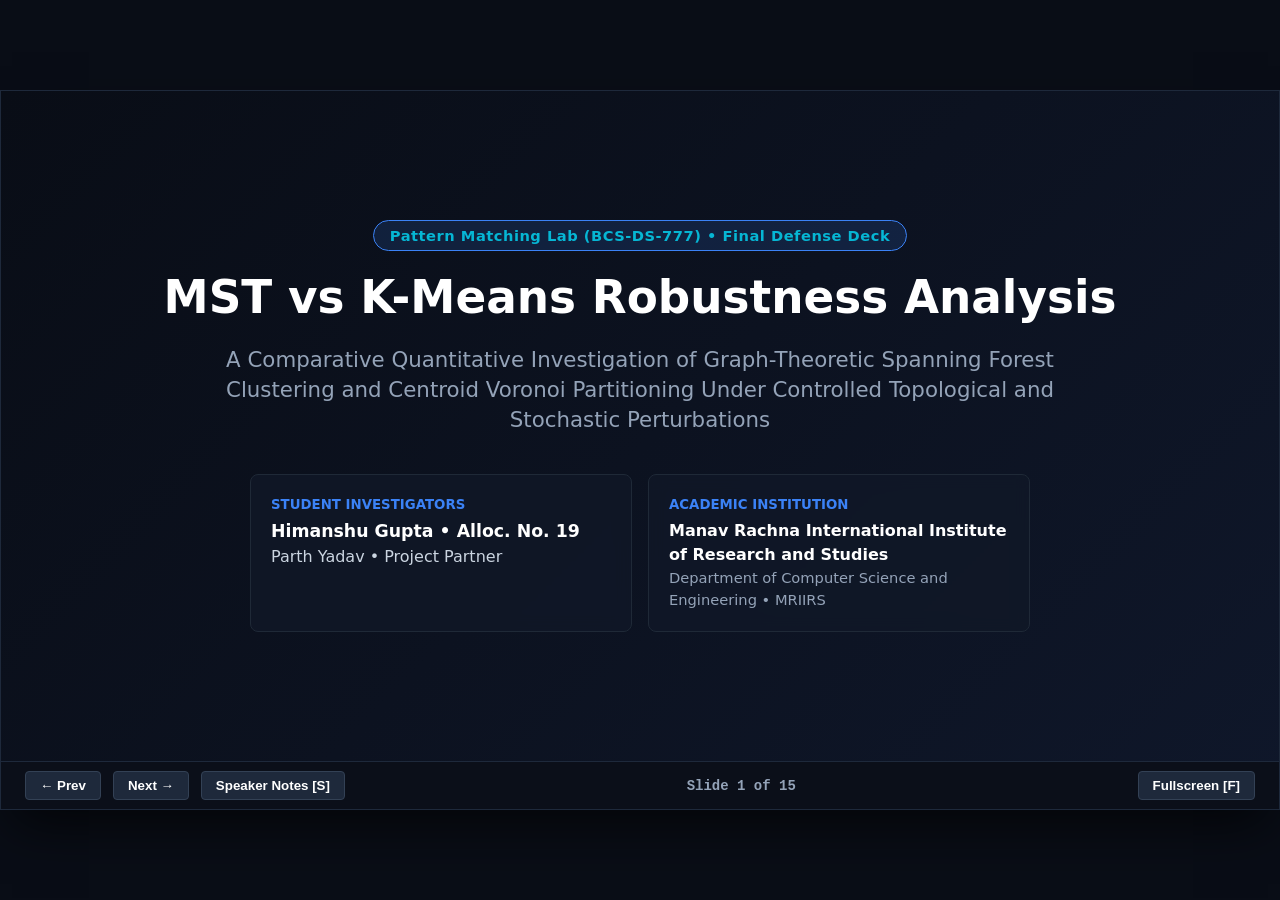
<file: docs/presentation/presentation.html>
<!DOCTYPE html>
<html lang="en">
<head>
  <meta charset="UTF-8">
  <meta name="viewport" content="width=device-width, initial-scale=1.0">
  <title>MST vs K-Means Robustness Analysis — Academic Presentation</title>
  <style>
    :root {
      --bg-dark: #090d16;
      --card-bg: #111827;
      --card-border: #1f2937;
      --text-main: #f8fafc;
      --text-muted: #94a3b8;
      --accent-blue: #3b82f6;
      --accent-cyan: #06b6d4;
      --accent-green: #10b981;
      --accent-amber: #f59e0b;
      --accent-red: #ef4444;
      --font-heading: 'Segoe UI', system-ui, -apple-system, sans-serif;
      --font-body: 'Segoe UI', system-ui, -apple-system, sans-serif;
      --font-mono: 'Consolas', 'Courier New', monospace;
    }

    * {
      box-sizing: border-box;
      margin: 0;
      padding: 0;
    }

    body {
      background-color: var(--bg-dark);
      color: var(--text-main);
      font-family: var(--font-body);
      overflow: hidden;
      height: 100vh;
      width: 100vw;
      display: flex;
      flex-direction: column;
      justify-content: center;
      align-items: center;
    }

    #presentation-container {
      width: 100vw;
      height: 100vh;
      max-width: 177.78vh; /* 16:9 ratio */
      max-height: 56.25vw;
      position: relative;
      background: linear-gradient(135deg, #090d16 0%, #0f172a 100%);
      box-shadow: 0 25px 50px -12px rgba(0, 0, 0, 0.7);
      display: flex;
      flex-direction: column;
      border: 1px solid #1e293b;
    }

    .slide {
      flex: 1;
      padding: 40px 60px;
      display: none;
      flex-direction: column;
      overflow-y: auto;
      position: relative;
      animation: fadeIn 0.25s ease-in-out;
    }

    .slide.active {
      display: flex;
    }

    @keyframes fadeIn {
      from { opacity: 0; transform: translateY(6px); }
      to { opacity: 1; transform: translateY(0); }
    }

    /* Header styling */
    .slide-header {
      margin-bottom: 24px;
      border-bottom: 2px solid #1e293b;
      padding-bottom: 12px;
      display: flex;
      justify-content: space-between;
      align-items: flex-end;
    }

    .slide-title {
      font-size: 26pt;
      font-weight: 700;
      color: #ffffff;
      letter-spacing: -0.5px;
    }

    .slide-subtitle {
      font-size: 13pt;
      color: var(--accent-cyan);
      margin-top: 4px;
    }

    .slide-category {
      font-size: 10pt;
      text-transform: uppercase;
      letter-spacing: 1px;
      color: var(--accent-blue);
      font-weight: 600;
    }

    /* Slide content layout */
    .slide-body {
      flex: 1;
      display: grid;
      gap: 24px;
    }

    .grid-2col {
      grid-template-columns: 1fr 1fr;
    }

    .grid-2col-wide-left {
      grid-template-columns: 1.2fr 0.8fr;
    }

    .grid-2col-wide-right {
      grid-template-columns: 0.8fr 1.2fr;
    }

    .grid-3col {
      grid-template-columns: 1fr 1fr 1fr;
    }

    /* Cards & Containers */
    .card {
      background: rgba(17, 24, 39, 0.85);
      border: 1px solid var(--card-border);
      border-radius: 8px;
      padding: 20px;
      backdrop-filter: blur(8px);
    }

    .card h3 {
      font-size: 14pt;
      color: var(--accent-cyan);
      margin-bottom: 12px;
      display: flex;
      align-items: center;
      gap: 8px;
    }

    .card p, .card li {
      font-size: 12pt;
      line-height: 1.5;
      color: #cbd5e1;
    }

    ul {
      padding-left: 20px;
    }

    li {
      margin-bottom: 8px;
    }

    li strong {
      color: #ffffff;
    }

    /* Tables */
    table.slide-table {
      width: 100%;
      border-collapse: collapse;
      font-size: 11pt;
      margin-top: 10px;
    }

    table.slide-table th, table.slide-table td {
      padding: 8px 12px;
      border: 1px solid #1e293b;
      text-align: left;
    }

    table.slide-table th {
      background: #1e293b;
      color: #ffffff;
      font-weight: 600;
    }

    table.slide-table tr:nth-child(even) {
      background: rgba(30, 41, 59, 0.4);
    }

    .val-highlight {
      color: var(--accent-green);
      font-weight: 700;
      font-family: var(--font-mono);
    }

    .val-danger {
      color: var(--accent-red);
      font-weight: 700;
      font-family: var(--font-mono);
    }

    /* Images */
    .figure-box {
      display: flex;
      flex-direction: column;
      align-items: center;
      justify-content: center;
      background: rgba(15, 23, 42, 0.6);
      border: 1px solid #1e293b;
      border-radius: 8px;
      padding: 12px;
      text-align: center;
    }

    .figure-box img {
      max-width: 100%;
      max-height: 320px;
      object-fit: contain;
      border-radius: 4px;
    }

    .figure-box span {
      font-size: 9.5pt;
      color: var(--text-muted);
      margin-top: 8px;
    }

    /* Math Formula Block */
    .math-block {
      background: #0f172a;
      border-left: 4px solid var(--accent-blue);
      padding: 10px 14px;
      font-family: var(--font-mono);
      font-size: 11pt;
      color: #e2e8f0;
      margin: 10px 0;
      border-radius: 0 4px 4px 0;
    }

    /* Navigation Bar */
    #nav-bar {
      height: 48px;
      background: #0b0f19;
      border-top: 1px solid #1e293b;
      display: flex;
      justify-content: space-between;
      align-items: center;
      padding: 0 24px;
    }

    .nav-controls {
      display: flex;
      align-items: center;
      gap: 12px;
    }

    button.nav-btn {
      background: #1e293b;
      color: #ffffff;
      border: 1px solid #334155;
      padding: 6px 14px;
      border-radius: 4px;
      cursor: pointer;
      font-size: 10pt;
      font-weight: 600;
      transition: background 0.15s;
    }

    button.nav-btn:hover {
      background: var(--accent-blue);
      border-color: var(--accent-blue);
    }

    #slide-indicator {
      font-size: 10.5pt;
      color: var(--text-muted);
      font-family: var(--font-mono);
      font-weight: 600;
    }

    /* Speaker notes overlay */
    #notes-drawer {
      position: absolute;
      bottom: 48px;
      left: 0;
      right: 0;
      background: rgba(15, 23, 42, 0.96);
      border-top: 2px solid var(--accent-blue);
      padding: 18px 30px;
      display: none;
      max-height: 200px;
      overflow-y: auto;
      z-index: 100;
      box-shadow: 0 -10px 25px rgba(0, 0, 0, 0.5);
    }

    #notes-drawer.open {
      display: block;
    }

    #notes-drawer h4 {
      font-size: 11pt;
      color: var(--accent-cyan);
      margin-bottom: 6px;
      display: flex;
      justify-content: space-between;
    }

    #notes-drawer p {
      font-size: 11pt;
      line-height: 1.5;
      color: #e2e8f0;
    }

    /* Title Slide Specifics */
    .title-slide {
      justify-content: center;
      align-items: center;
      text-align: center;
      gap: 20px;
    }

    .title-badge {
      display: inline-block;
      background: rgba(59, 130, 246, 0.15);
      border: 1px solid var(--accent-blue);
      color: var(--accent-cyan);
      padding: 6px 16px;
      border-radius: 20px;
      font-size: 11pt;
      font-weight: 600;
      letter-spacing: 0.5px;
    }

    .main-title {
      font-size: 34pt;
      font-weight: 800;
      color: #ffffff;
      line-height: 1.2;
    }

    .main-subtitle {
      font-size: 16pt;
      color: #94a3b8;
      max-width: 880px;
      line-height: 1.4;
    }

    .meta-grid {
      display: grid;
      grid-template-columns: repeat(2, 1fr);
      gap: 16px;
      width: 100%;
      max-width: 780px;
      margin-top: 20px;
      text-align: left;
    }
  </style>
</head>
<body>

<div id="presentation-container">

  <!-- SLIDE 1: TITLE SLIDE -->
  <div class="slide title-slide active" id="slide-1">
    <div class="title-badge">Pattern Matching Lab (BCS-DS-777) &bull; Final Defense Deck</div>
    <h1 class="main-title">MST vs K-Means Robustness Analysis</h1>
    <p class="main-subtitle">A Comparative Quantitative Investigation of Graph-Theoretic Spanning Forest Clustering and Centroid Voronoi Partitioning Under Controlled Topological and Stochastic Perturbations</p>
    
    <div class="meta-grid">
      <div class="card">
        <p style="font-size: 10pt; color: var(--accent-blue); text-transform: uppercase; font-weight: 600;">Student Investigators</p>
        <p style="font-size: 13pt; font-weight: 700; color: #fff; margin-top: 4px;">Himanshu Gupta &bull; Alloc. No. 19</p>
        <p style="font-size: 12pt; color: #cbd5e1;">Parth Yadav &bull; Project Partner</p>
      </div>
      <div class="card">
        <p style="font-size: 10pt; color: var(--accent-blue); text-transform: uppercase; font-weight: 600;">Academic Institution</p>
        <p style="font-size: 12pt; font-weight: 600; color: #fff; margin-top: 4px;">Manav Rachna International Institute of Research and Studies</p>
        <p style="font-size: 11pt; color: #94a3b8;">Department of Computer Science and Engineering &bull; MRIIRS</p>
      </div>
    </div>
  </div>

  <!-- SLIDE 2: INTRODUCTION -->
  <div class="slide" id="slide-2">
    <div class="slide-header">
      <div>
        <div class="slide-category">Motivation & Context</div>
        <h2 class="slide-title">The Challenge of Unsupervised Clustering</h2>
      </div>
      <div class="slide-subtitle">Uncovering latent grouping without supervision</div>
    </div>
    <div class="slide-body grid-2col">
      <div class="card">
        <h3><span>&bull;</span> The Algorithmic Dilemma</h3>
        <ul>
          <li><strong>Inductive Bias:</strong> Clustering algorithms impose strict mathematical assumptions on cluster shapes.</li>
          <li><strong>Centroid Models (K-Means):</strong> Assume spatial convexity, spherical compactness, and linear hyperplane separability.</li>
          <li><strong>Graph Models (MST):</strong> Assume continuous topological proximity traced via single-linkage paths.</li>
          <li><strong>The Conflict:</strong> When data deviates from spherical ideals, centroid methods fail structurally.</li>
        </ul>
      </div>
      <div class="card">
        <h3><span>&bull;</span> Real-World Robustness</h3>
        <ul>
          <li><strong>Physical Sensors:</strong> Produce isotropic thermal and Gaussian measurement noise ($\sigma$).</li>
          <li><strong>Anomaly Contamination:</strong> Background noise and uncalibrated readings create ambient outliers ($\eta$).</li>
          <li><strong>Non-Linear Topologies:</strong> Biological cell trajectories, GIS corridors, and spiral structures are non-convex.</li>
          <li><strong>Our Research Goal:</strong> Quantitatively determine exact breakdown boundaries under controlled perturbations.</li>
        </ul>
      </div>
    </div>
  </div>

  <!-- SLIDE 3: PROBLEM STATEMENT -->
  <div class="slide" id="slide-3">
    <div class="slide-header">
      <div>
        <div class="slide-category">Problem Definition</div>
        <h2 class="slide-title">Research Problem & Core Questions</h2>
      </div>
      <div class="slide-subtitle">Official Allocation No. 19 Objective</div>
    </div>
    <div class="slide-body grid-2col-wide-left">
      <div class="card">
        <h3><span>&bull;</span> Official Allocated Objective</h3>
        <div class="math-block" style="font-size: 12pt; line-height: 1.4; color: #93c5fd; border-color: var(--accent-cyan);">
          "Compare MST-based clustering and K-Means under noise, outliers, and non-linear data distributions using quantitative robustness measures."
        </div>
        <p style="margin-top: 14px;"><strong>Methodological Gaps in Existing Studies:</strong></p>
        <ul style="margin-top: 6px;">
          <li>Confounding noise and outliers together in unisolated sweeps.</li>
          <li>Treating uniform outliers as true natural clusters, distorting ARI.</li>
          <li>Relying on opaque Python libraries rather than auditable implementations.</li>
        </ul>
      </div>
      <div class="card">
        <h3><span>&bull;</span> Core Research Questions</h3>
        <ul>
          <li><strong>RQ1 (Manifolds):</strong> Can MST recover non-convex shapes where K-Means is theoretically blind?</li>
          <li><strong>RQ2 (Noise $\sigma$):</strong> At what threshold does Gaussian noise bridge inter-cluster margins?</li>
          <li><strong>RQ3 (Outliers $\eta$):</strong> Does single-linkage MST suffer from catastrophic cut misallocation?</li>
          <li><strong>RQ4 (Scaling):</strong> How do client-side runtimes scale for dense Prim's MST vs. Lloyd's K-Means?</li>
        </ul>
      </div>
    </div>
  </div>

  <!-- SLIDE 4: OBJECTIVES & SCOPE -->
  <div class="slide" id="slide-4">
    <div class="slide-header">
      <div>
        <div class="slide-category">Project Foundation</div>
        <h2 class="slide-title">Measurable Objectives & Boundaries</h2>
      </div>
      <div class="slide-subtitle">Targeted milestones & empirical limits</div>
    </div>
    <div class="slide-body grid-2col">
      <div class="card">
        <h3><span>&bull;</span> 5 Measurable Learning Objectives</h3>
        <ul>
          <li><strong>LO-1 (Algorithms):</strong> Native JS K-Means++ and dense Prim's MST verified by <strong>64 automated unit tests</strong>.</li>
          <li><strong>LO-2 (Synthetic Engine):</strong> Deterministic coordinate generation with reproducible PRNG seeds ($11, 22, 33$).</li>
          <li><strong>LO-3 (Robustness Suite):</strong> 144 paired trials measuring Inlier ARI and degradation ($\Delta\text{ARI}$).</li>
          <li><strong>LO-4 (Benchmarking):</strong> Profile runtimes across $N \in [100, 600]$ using high-resolution monotonic timers.</li>
          <li><strong>LO-5 (Interactive Dashboard):</strong> Web application with live playground, step-by-step explorer, and scientific CSV exports.</li>
        </ul>
      </div>
      <div class="card">
        <h3><span>&bull;</span> Scope & Delimitations</h3>
        <ul>
          <li><strong>Feature Space:</strong> 2D Euclidean coordinates ($D = 2$) for unambiguous visual validation.</li>
          <li><strong>Sample Boundaries:</strong> $N = 300$ inliers per condition; scaling sweeps $N \in [100, 600]$.</li>
          <li><strong>Architecture Constraint:</strong> 100% browser-native client-side JavaScript. Zero Python, Node.js, or backend servers.</li>
          <li><strong>Evaluation Focus:</strong> Quantitative Adjusted Rand Index against known ground truth.</li>
        </ul>
      </div>
    </div>
  </div>

  <!-- SLIDE 5: K-MEANS ALGORITHM -->
  <div class="slide" id="slide-5">
    <div class="slide-header">
      <div>
        <div class="slide-category">Centroid Paradigm</div>
        <h2 class="slide-title">Lloyd's K-Means & K-Means++ Seeding</h2>
      </div>
      <div class="slide-subtitle">Within-Cluster Sum of Squares (WCSS) minimization</div>
    </div>
    <div class="slide-body grid-2col">
      <div class="card">
        <h3><span>&bull;</span> Mathematical Formulation</h3>
        <p>Minimizes Inertia (Within-Cluster Sum of Squares):</p>
        <div class="math-block">J = &sum;<sub>k=1</sub><sup>K</sup> &sum;<sub>x<sub>i</sub> &isin; C<sub>k</sub></sub> || x<sub>i</sub> - &mu;<sub>k</sub> ||<sup>2</sup></div>
        <ul>
          <li><strong>K-Means++ Seeding:</strong> Sample $\mu_k$ with probability $P(x) \propto D(x)^2$; guarantees $O(\log K)$ approximation bound.</li>
          <li><strong>Assignment:</strong> $l_i = \arg\min_k \|x_i - \mu_k\|^2$ (Voronoi partitioning).</li>
          <li><strong>Update:</strong> $\mu_k = \frac{1}{|C_k|} \sum x_i$ (Gradient stationary point).</li>
          <li><strong>Convergence:</strong> Stop when centroid shift $< 10^{-5}$ or $I \ge 100$.</li>
        </ul>
      </div>
      <div class="card">
        <h3><span>&bull;</span> Mechanics & Geometric Bias</h3>
        <ul>
          <li><strong>Noise Averaging Advantage:</strong> Centroid calculation is an arithmetic mean. Sample mean variance is $\sigma^2 / |C_k|$, suppressing zero-mean Gaussian noise by $1/N_k$.</li>
          <li><strong>The Linear Hyperplane Constraint:</strong> Decision boundaries between any two clusters are hyperplanes $\{x : \|x - \mu_A\| = \|x - \mu_B\|\}$.</li>
          <li><strong>Consequence:</strong> Incapable of bending around curved crescent arcs or separating nested concentric spheres.</li>
        </ul>
      </div>
    </div>
  </div>

  <!-- SLIDE 6: MST CLUSTERING -->
  <div class="slide" id="slide-6">
    <div class="slide-header">
      <div>
        <div class="slide-category">Graph Paradigm</div>
        <h2 class="slide-title">Prim's MST & Graph-Theoretic Cuts</h2>
      </div>
      <div class="slide-subtitle">Single-linkage spanning forest partitioning</div>
    </div>
    <div class="slide-body grid-2col">
      <div class="card">
        <h3><span>&bull;</span> Minimum Spanning Tree Construction</h3>
        <p>Complete Euclidean Graph $G = (V, E)$, $|V| = N$:</p>
        <div class="math-block">w(T) = &sum;<sub>e &isin; T</sub> || u - v ||<sub>2</sub> &rarr; Minimized</div>
        <ul>
          <li><strong>Prim's Dense Algorithm:</strong> Greedily adds minimum-weight cut edge using distance array $\kappa[v]$. Time complexity: $\Theta(N^2)$.</li>
          <li><strong>Zahn's Partitioning:</strong> Sort all $N-1$ tree edges in descending order; delete $(K-1)$ longest edges.</li>
          <li><strong>Subtree Extraction:</strong> Disjoint Set Union (Union-Find) with path compression labels the $K$ connected components.</li>
        </ul>
      </div>
      <div class="card">
        <h3><span>&bull;</span> Topological Transitivity & Fragility</h3>
        <ul>
          <li><strong>Manifold Discovery:</strong> Connects points through chains of short pairwise Euclidean steps, regardless of non-linear shape.</li>
          <li><strong>Single-Linkage Vulnerability:</strong> Distance between clusters is defined by nearest neighbor pair: $d(A, B) = \min_{u \in A, v \in B} \|u - v\|$.</li>
          <li><strong>The Outlier Trap:</strong> A single intermediate noise point bridges disparate clusters, while isolated outliers hijack tree cuts.</li>
        </ul>
      </div>
    </div>
  </div>

  <!-- SLIDE 7: SYSTEM ARCHITECTURE -->
  <div class="slide" id="slide-7">
    <div class="slide-header">
      <div>
        <div class="slide-category">Software Engineering</div>
        <h2 class="slide-title">System Architecture: 100% Browser-Native</h2>
      </div>
      <div class="slide-subtitle">Auditable, modular client-side scientific laboratory</div>
    </div>
    <div class="slide-body grid-3col">
      <div class="card">
        <h3><span>&bull;</span> Data & PRNG Layer</h3>
        <ul>
          <li><strong>`js/data/prng.js`:</strong> Linear Congruential Generator ($2^{32}$ modulus) ensuring bit-for-bit reproducibility.</li>
          <li><strong>`js/data/datasets.js`:</strong> Parametric generators for Blobs, Moons, and Circles with Box-Muller transforms.</li>
        </ul>
      </div>
      <div class="card">
        <h3><span>&bull;</span> Computational Engines</h3>
        <ul>
          <li><strong>`js/algorithms/`:</strong> Pure JS Lloyd K-Means++ and dense Prim MST with Union-Find.</li>
          <li><strong>`js/metrics/`:</strong> Contingency table and Adjusted Rand Index evaluator.</li>
          <li><strong>`js/experiments/`:</strong> Automated robustness sweeps and timer benchmark harness.</li>
        </ul>
      </div>
      <div class="card">
        <h3><span>&bull;</span> Visualization & Export</h3>
        <ul>
          <li><strong>Interactive Explorer:</strong> Visualizes centroid migration and Prim's frontier growth step-by-step.</li>
          <li><strong>Export Manager:</strong> One-click CSV trial records, summary tables, and high-DPI PNG canvas downloads.</li>
        </ul>
      </div>
    </div>
  </div>

  <!-- SLIDE 8: DATASET FAMILIES -->
  <div class="slide" id="slide-8">
    <div class="slide-header">
      <div>
        <div class="slide-category">Experimental Setup</div>
        <h2 class="slide-title">Synthetic Dataset Geometries ($N_{\text{inliers}} = 300$)</h2>
      </div>
      <div class="slide-subtitle">Three canonical topological testbeds</div>
    </div>
    <div class="slide-body grid-3col">
      <div class="card">
        <h3 style="color: #60a5fa;">Gaussian Blobs ($K=3$)</h3>
        <p style="font-size: 10.5pt; margin-bottom: 8px;">Convex, isotropic spherical clusters ($100$ pts/cluster). Linearly separable by hyperplanes.</p>
        <div class="figure-box">
          <img src="../../results/figures/blobs_comparison.png" alt="Blobs">
          <span>Ground Truth vs K-Means vs MST</span>
        </div>
      </div>
      <div class="card">
        <h3 style="color: #34d399;">Two Moons ($K=2$)</h3>
        <p style="font-size: 10.5pt; margin-bottom: 8px;">Interlocking semicircular arcs ($150$ pts/crescent). Non-convex; requires manifold transitivity.</p>
        <div class="figure-box">
          <img src="../../results/figures/moons_comparison.png" alt="Moons">
          <span>MST traces arcs; K-Means cuts through</span>
        </div>
      </div>
      <div class="card">
        <h3 style="color: #f472b6;">Concentric Circles ($K=2$)</h3>
        <p style="font-size: 10.5pt; margin-bottom: 8px;">Nested circular rings ($150$ pts/ring). Non-convex; centroids coincide at $(0, 0)$.</p>
        <div class="figure-box">
          <img src="../../results/figures/circles_comparison.png" alt="Circles">
          <span>MST separates rings; K-Means splits</span>
        </div>
      </div>
    </div>
  </div>

  <!-- SLIDE 9: EXPERIMENTAL METHODOLOGY -->
  <div class="slide" id="slide-9">
    <div class="slide-header">
      <div>
        <div class="slide-category">Rigorous Evaluation</div>
        <h2 class="slide-title">Controlled Methodology & Inlier Metric</h2>
      </div>
      <div class="slide-subtitle">Strict separation of noise and outlier variables</div>
    </div>
    <div class="slide-body grid-2col">
      <div class="card">
        <h3><span>&bull;</span> Controlled Perturbation Protocol</h3>
        <ul>
          <li><strong>Experiment A (Noise Sweep):</strong> Gaussian noise $\sigma \in \{0.00, 0.05, 0.10, 0.20\}$ with outliers fixed at $0\%$.</li>
          <li><strong>Experiment B (Outlier Sweep):</strong> Uniform ambient outliers $\eta \in \{0\%, 5\%, 10\%, 20\%\}$ ($0, 15, 30, 60$ pts) with noise fixed at $0.00$.</li>
          <li><strong>Experiment C (Baseline):</strong> Clean matched baseline condition ($\sigma=0.00, \eta=0\%$).</li>
          <li><strong>Paired Trials:</strong> Seeds $\{11, 22, 33\}$ &rarr; identical coordinates fed to both algorithms &rarr; <strong>144 evaluations</strong>.</li>
        </ul>
      </div>
      <div class="card">
        <h3><span>&bull;</span> Evaluation Metrics & Inlier Protocol</h3>
        <ul>
          <li><strong>Adjusted Rand Index (ARI):</strong> Chance-corrected partition agreement (Hubert & Arabie, 1985) in $[-1.0, 1.0]$. Expected value is $0.0$ for random labels; $1.0$ for perfect partition.</li>
          <li><strong>Inlier Evaluation Rule:</strong> ARI evaluated strictly across the $300$ ground-truth inliers. Prevents arbitrary outlier groupings from distorting scores.</li>
          <li><strong>Baseline Degradation:</strong> $\Delta\text{ARI} = \max(0.0, \text{ARI}_{\text{baseline}} - \text{ARI}_{\text{perturbed}})$. Measures non-negative performance loss.</li>
        </ul>
      </div>
    </div>
  </div>

  <!-- SLIDE 10: CLEAN DATASET RESULTS -->
  <div class="slide" id="slide-10">
    <div class="slide-header">
      <div>
        <div class="slide-category">Empirical Results</div>
        <h2 class="slide-title">Clean Geometry Results: Topological Contrast</h2>
      </div>
      <div class="slide-subtitle">Baseline evaluations under zero perturbation ($\sigma=0.00, \eta=0\%$)</div>
    </div>
    <div class="slide-body grid-2col-wide-left">
      <div class="card">
        <h3><span>&bull;</span> Measured Baseline Concordance</h3>
        <table class="slide-table">
          <thead>
            <tr>
              <th>Dataset Family</th>
              <th>K</th>
              <th>K-Means Inlier ARI</th>
              <th>MST Inlier ARI</th>
            </tr>
          </thead>
          <tbody>
            <tr>
              <td><strong>Gaussian Blobs</strong></td>
              <td>3</td>
              <td class="val-highlight">1.0000 &plusmn; 0.0000</td>
              <td class="val-highlight">1.0000 &plusmn; 0.0000</td>
            </tr>
            <tr>
              <td><strong>Two Moons</strong></td>
              <td>2</td>
              <td class="val-danger">0.1941 &plusmn; 0.0588</td>
              <td class="val-highlight">1.0000 &plusmn; 0.0000</td>
            </tr>
            <tr>
              <td><strong>Concentric Circles</strong></td>
              <td>2</td>
              <td class="val-danger">-0.0019 &plusmn; 0.0012</td>
              <td class="val-highlight">1.0000 &plusmn; 0.0000</td>
            </tr>
          </tbody>
        </table>
        <div style="margin-top: 14px;">
          <p><strong>Topological Confirmation:</strong></p>
          <ul style="margin-top: 6px;">
            <li>On <strong>Blobs</strong>, both paradigms succeed completely ($\text{ARI} = 1.0000$).</li>
            <li>On <strong>Moons</strong>, linear Voronoi cuts slice across crescents ($\text{ARI} = 0.1941$).</li>
            <li>On <strong>Circles</strong>, coinciding centroids $(0, 0)$ force K-Means to chance levels ($\text{ARI} \approx 0.0$).</li>
          </ul>
        </div>
      </div>
      <div class="figure-box">
        <img src="../../results/figures/moons_comparison.png" alt="Two Moons Clean Comparison">
        <span>Figure 8.2: MST (Right) traces arcs perfectly; K-Means (Center) bisects crescents.</span>
      </div>
    </div>
  </div>

  <!-- SLIDE 11: NOISE ROBUSTNESS RESULTS -->
  <div class="slide" id="slide-11">
    <div class="slide-header">
      <div>
        <div class="slide-category">Empirical Results</div>
        <h2 class="slide-title">Experiment A: Gaussian Noise Sensitivity</h2>
      </div>
      <div class="slide-subtitle">Degradation dynamics across noise levels &sigma; &isin; [0.00, 0.20]</div>
    </div>
    <div class="slide-body grid-2col-wide-right">
      <div class="card">
        <h3><span>&bull;</span> Key Numerical Findings</h3>
        <ul>
          <li><strong>Gaussian Blobs:</strong> Both algorithms maintain perfect <span class="val-highlight">ARI = 1.0000</span> across all noise levels up to $\sigma = 0.20$ ($\Delta\text{ARI} = 0.0000$).</li>
          <li><strong>Two Moons:</strong> MST holds $\text{ARI} = 1.0000$ at $\sigma = 0.05$, drops to $0.6667$ at $\sigma = 0.10$, and collapses to <span class="val-danger">0.0000</span> at $\sigma = 0.20$ ($\Delta\text{ARI} = 1.0000$).</li>
          <li><strong>Concentric Circles:</strong> MST holds $\text{ARI} = 1.0000$ through $\sigma = 0.10$, but collapses to <span class="val-danger">0.0935</span> at $\sigma = 0.20$ ($\Delta\text{ARI} = 0.9065$).</li>
          <li><strong>Breakdown Threshold:</strong> MST collapses when noise dispersion creates inter-cluster shortcuts shorter than intra-cluster edges.</li>
        </ul>
      </div>
      <div class="figure-box">
        <img src="../../results/figures/ari_vs_noise.png" alt="ARI vs Noise">
        <span>Figure 8.4: Inlier ARI vs. Additive Gaussian Noise (&sigma; &isin; [0.00, 0.20])</span>
      </div>
    </div>
  </div>

  <!-- SLIDE 12: OUTLIER ROBUSTNESS RESULTS -->
  <div class="slide" id="slide-12">
    <div class="slide-header">
      <div>
        <div class="slide-category">Empirical Discovery</div>
        <h2 class="slide-title">Experiment B: Outlier Robustness & MST Cut Collapse</h2>
      </div>
      <div class="slide-subtitle">Pendant edge cut misallocation under uniform contamination</div>
    </div>
    <div class="slide-body grid-2col-wide-right">
      <div class="card">
        <h3><span>&bull;</span> The Central Finding: MST Collapse</h3>
        <ul>
          <li><strong>Catastrophic Plunge:</strong> On Two Moons, adding just <strong>5% uniform outliers (15 points)</strong> causes MST ARI to collapse from <span class="val-highlight">1.0000</span> directly to <span class="val-danger">0.0000</span> ($\Delta\text{ARI} = 1.0000$).</li>
          <li><strong>K-Means Resilience:</strong> On Blobs, K-Means maintains <span class="val-highlight">ARI = 1.0000</span> up to 20% outliers, while MST degrades to $0.3799$.</li>
          <li><strong>The Mechanism (Pendant Edges):</strong> Outliers form long peripheral edges. The $(K-1)$ tree cuts isolate individual outliers into singleton clusters, leaving all $300$ inliers trapped in one giant component!</li>
        </ul>
      </div>
      <div class="figure-box">
        <img src="../../results/figures/ari_vs_outliers.png" alt="ARI vs Outliers">
        <span>Figure 8.5: Inlier ARI vs. Outlier Contamination (&eta; &isin; [0%, 20%])</span>
      </div>
    </div>
  </div>

  <!-- SLIDE 13: PERFORMANCE BENCHMARK -->
  <div class="slide" id="slide-13">
    <div class="slide-header">
      <div>
        <div class="slide-category">Computational Scalability</div>
        <h2 class="slide-title">Performance Benchmarking & Complexity</h2>
      </div>
      <div class="slide-subtitle">Runtime scaling across sample sizes N &isin; [100, 600] on Gaussian Blobs</div>
    </div>
    <div class="slide-body grid-2col-wide-left">
      <div class="card">
        <h3><span>&bull;</span> Measured Execution Runtimes</h3>
        <table class="slide-table">
          <thead>
            <tr>
              <th>N</th>
              <th>K-Means Mean</th>
              <th>MST Prim Mean</th>
              <th>Ratio of Means</th>
              <th>Ratio of Medians</th>
            </tr>
          </thead>
          <tbody>
            <tr>
              <td>100</td>
              <td>0.1000 ms</td>
              <td>0.1400 ms</td>
              <td>1.40&times;</td>
              <td>2.00&times;</td>
            </tr>
            <tr>
              <td>200</td>
              <td>0.1600 ms</td>
              <td>0.3800 ms</td>
              <td>2.38&times;</td>
              <td>1.50&times;</td>
            </tr>
            <tr>
              <td>400</td>
              <td>0.1400 ms</td>
              <td>0.9400 ms</td>
              <td>6.71&times;</td>
              <td>10.00&times;</td>
            </tr>
            <tr>
              <td>600</td>
              <td>0.1400 ms</td>
              <td>1.7000 ms</td>
              <td class="val-highlight">12.14&times;</td>
              <td class="val-highlight">17.00&times;</td>
            </tr>
          </tbody>
        </table>
        <ul style="margin-top: 12px;">
          <li><strong>Asymptotic Contrast:</strong> Prim scales quadratically ($\Theta(N^2)$); K-Means scales linearly per pass ($O(I \cdot K \cdot N)$).</li>
          <li><strong>Disambiguation:</strong> Median ratio ($17.00\times$) resists OS scheduling jitter; Mean ratio ($12.14\times$) reflects total aggregate work.</li>
        </ul>
      </div>
      <div class="figure-box">
        <img src="../../results/figures/runtime_scaling.png" alt="Runtime Scaling">
        <span>Figure 8.7: Wall-Clock Runtime (ms) vs. Sample Size N</span>
      </div>
    </div>
  </div>

  <!-- SLIDE 14: CONCLUSIONS & LIMITATIONS -->
  <div class="slide" id="slide-14">
    <div class="slide-header">
      <div>
        <div class="slide-category">Synthesis & Practical Value</div>
        <h2 class="slide-title">Conclusions & Practitioner Heuristic</h2>
      </div>
      <div class="slide-subtitle">Guiding algorithmic selection in noisy environments</div>
    </div>
    <div class="slide-body grid-2col">
      <div class="card">
        <h3><span>&bull;</span> Decision Framework for Engineers</h3>
        <ul>
          <li><strong>Spherical Clusters + Background Noise:</strong> &rarr; <strong style="color: var(--accent-blue);">Choose K-Means</strong> (Robust centroid averaging; linear runtime).</li>
          <li><strong>Non-Convex Manifolds + Clean Data:</strong> &rarr; <strong style="color: var(--accent-green);">Choose MST Clustering</strong> (Perfect topological discovery).</li>
          <li><strong>Non-Convex Manifolds + Outliers:</strong> &rarr; <strong style="color: var(--accent-red);">Neither standard algorithm works!</strong> Use DBSCAN or outlier-trimmed MST.</li>
        </ul>
      </div>
      <div class="card">
        <h3><span>&bull;</span> Limitations & Future Extensions</h3>
        <ul>
          <li><strong>Experimental Limitations:</strong> Exploratory seed sample ($M=3$); 2D synthetic manifolds; browser timer quantization ($5\text{--}100\,\mu\text{s}$).</li>
          <li><strong>Future Extensions:</strong> Outlier-trimmed MST (density filtering prior to tree construction); sparse Delaunay triangulations ($O(N \log N)$); high-dimensional benchmarking ($D \gg 2$).</li>
        </ul>
      </div>
    </div>
  </div>

  <!-- SLIDE 15: REFERENCES & DEFENSE -->
  <div class="slide" id="slide-15">
    <div class="slide-header">
      <div>
        <div class="slide-category">Academic Defense</div>
        <h2 class="slide-title">References & Viva Defense Q&A</h2>
      </div>
      <div class="slide-subtitle">Pattern Matching Lab (BCS-DS-777) &bull; Allocation No. 19</div>
    </div>
    <div class="slide-body grid-2col">
      <div class="card">
        <h3><span>&bull;</span> Verified Academic References</h3>
        <ul style="font-size: 10pt; line-height: 1.4;">
          <li><strong>MacQueen (1967) / Lloyd (1982):</strong> Foundations of K-Means optimization & vector quantization.</li>
          <li><strong>Arthur & Vassilvitskii (2007):</strong> k-means++ careful seeding approximation bounds.</li>
          <li><strong>Prim (1957) / Zahn (1971):</strong> Minimum Spanning Trees & gestalt graph clustering.</li>
          <li><strong>Hubert & Arabie (1985):</strong> Comparing partitions & Adjusted Rand Index.</li>
          <li><strong>Jain (2010):</strong> Data clustering: 50 years beyond K-means.</li>
        </ul>
      </div>
      <div class="card" style="display: flex; flex-direction: column; justify-content: center; align-items: center; text-align: center;">
        <h3 style="font-size: 18pt; color: #ffffff; margin-bottom: 8px;">Thank You</h3>
        <p style="font-size: 12pt; color: var(--accent-cyan); margin-bottom: 14px;">We invite questions, critiques, and discussion from the evaluation committee.</p>
        <p style="font-size: 10pt; color: #94a3b8;">Himanshu Gupta (Alloc. No. 19) &bull; Parth Yadav</p>
        <p style="font-size: 9pt; color: #64748b; font-family: var(--font-mono); margin-top: 8px;">GitHub: Himanshu102931/MST-KMeans-Robustness-Analysis</p>
      </div>
    </div>
  </div>

  <!-- NAVIGATION BAR -->
  <div id="nav-bar">
    <div class="nav-controls">
      <button class="nav-btn" id="prev-btn" onclick="prevSlide()">&larr; Prev</button>
      <button class="nav-btn" id="next-btn" onclick="nextSlide()">Next &rarr;</button>
      <button class="nav-btn" id="notes-btn" onclick="toggleNotes()">Speaker Notes [S]</button>
    </div>
    <div id="slide-indicator">Slide 1 of 15</div>
    <div class="nav-controls">
      <button class="nav-btn" onclick="toggleFullscreen()">Fullscreen [F]</button>
    </div>
  </div>

  <!-- SPEAKER NOTES DRAWER -->
  <div id="notes-drawer">
    <h4>
      <span>Speaker Speaking Script</span>
      <span id="notes-speaker" style="color: var(--accent-blue); font-weight: 600;">Speaker: Himanshu Gupta</span>
    </h4>
    <p id="notes-content">Welcome to our final academic project presentation.</p>
  </div>

</div>

<script>
  let currentSlide = 1;
  const totalSlides = 15;

  const speakerNotes = {
    1: { speaker: "Himanshu Gupta", text: "Respected external examiner, course coordinator, and faculty mentors. Good morning. I am Himanshu Gupta, Allocation Number 19, and alongside my project partner, Parth Yadav, we are presenting our final academic project in Pattern Matching Lab (BCS-DS-777): 'MST vs K-Means Robustness Analysis.' Our project compares how two fundamentally contrasting clustering algorithms behave when exposed to real-world data imperfections—specifically geometric non-linearity, Gaussian noise, and ambient outliers—evaluated natively using browser technologies." },
    2: { speaker: "Parth Yadav", text: "In unsupervised pattern recognition, our goal is to uncover natural group structure from unlabelled points. However, every clustering algorithm comes with an underlying mathematical assumption. K-Means assumes spherical, compact clusters, while graph-based clustering like MST traces connectivity through local proximity. In real-world domains like medical imaging or sensor networks, data contains noise, outliers, and curved manifolds. This motivated our research to test where these two models break down." },
    3: { speaker: "Himanshu Gupta", text: "Our official allocated objective for Allocation 19 is: 'Compare MST-based clustering and K-Means under noise, outliers, and non-linear data distributions using quantitative robustness measures.' We formulated four core research questions: RQ1 on manifold recovery, RQ2 on Gaussian noise bridging thresholds, RQ3 on outlier sensitivity, and RQ4 on computational scalability in client-side execution." },
    4: { speaker: "Parth Yadav", text: "We defined five measurable learning objectives: LO-1 native JavaScript implementation with 64 automated tests; LO-2 deterministic synthetic engine with seeds 11, 22, 33; LO-3 conducting 144 paired trials measuring Inlier ARI and degradation; LO-4 micro-benchmarking across N from 100 to 600; and LO-5 building an open, auditable web dashboard with scientific exports." },
    5: { speaker: "Himanshu Gupta", text: "K-Means minimizes Within-Cluster Sum of Squares (Inertia). We implemented Lloyd's algorithm with K-Means++ seeding, which samples initial centroids with D^2 weighting, providing an O(log K) bound. Centroid updates are arithmetic means, naturally suppressing zero-mean Gaussian noise. However, decision boundaries are strictly linear hyperplanes, making K-Means incapable of wrapping around non-convex manifolds." },
    6: { speaker: "Parth Yadav", text: "In Zahn's MST clustering, the dataset is modeled as a complete graph. We compute the Minimum Spanning Tree using Prim's dense algorithm in O(N^2) time, then delete the K-1 longest edges. The remaining subtrees form our clusters. Because this operates on single-linkage connectivity, MST easily discovers curved manifolds. But as our experiments prove, this makes it extraordinarily sensitive to outlier bridges." },
    7: { speaker: "Himanshu Gupta", text: "The entire research laboratory runs natively inside the web browser—no Python, no Node.js, and no backend. We engineered an internal LCG PRNG for exact seed reproducibility, modular algorithmic engines, an ARI evaluator, and high-DPI canvas renderers. The test runner passes all 64 unit tests in under 50 milliseconds." },
    8: { speaker: "Parth Yadav", text: "We evaluated across three canonical dataset families with 300 baseline inliers: Gaussian Blobs (K=3, convex spherical case), Two Moons (K=2, interlocking non-convex crescents), and Concentric Circles (K=2, nested rings with identical centroids at origin). All datasets were generated deterministically using fixed seeds." },
    9: { speaker: "Himanshu Gupta", text: "To avoid confounding variables, we strictly separated our tests: Experiment A varied Gaussian noise sigma from 0.00 to 0.20 with zero outliers; Experiment B varied outliers from 0% to 20% with zero noise; and Experiment C established clean baselines. We evaluated Adjusted Rand Index strictly over the 300 ground-truth inliers to prevent artificial outlier cluster inflation." },
    10: { speaker: "Parth Yadav", text: "Looking at our clean baseline results: On Gaussian Blobs, both algorithms achieve perfect ARI of 1.0000. On Two Moons, MST achieves 1.0000, while K-Means fails at 0.1941 because its Voronoi line bisects both crescents. On Concentric Circles, MST achieves 1.0000, while K-Means scores -0.0019 (chance level) due to coinciding centroids. These results confirm theoretical expectations." },
    11: { speaker: "Himanshu Gupta", text: "Under Gaussian coordinate noise: On Blobs, both algorithms remain completely solid at ARI = 1.0000 up to sigma = 0.20. On Concentric Circles, MST holds at 1.0000 through sigma = 0.10, but collapses to 0.0935 at sigma = 0.20. On Two Moons, MST drops to 0.6667 at sigma = 0.10 and collapses to 0.0000 at sigma = 0.20. High noise creates Euclidean shortcuts across cluster boundaries." },
    12: { speaker: "Parth Yadav", text: "This is our central empirical discovery: the catastrophic vulnerability of MST to outliers. On Two Moons, adding just 5% uniform outliers—only 15 points—causes MST ARI to drop instantly from 1.0000 to 0.0000. We call this 'Pendant Edge Cut Misallocation.' Outliers form long peripheral edges that consume the K-1 cuts, isolating individual outlier points and leaving all 300 inliers trapped in a single giant component. Meanwhile, K-Means on Blobs stays at 1.0000 up to 20% outliers." },
    13: { speaker: "Himanshu Gupta", text: "We profiled runtimes from 100 to 600 points on Blobs. At N = 100, both execute under 0.2 ms. At N = 600, dense Prim MST scales quadratically to 1.70 ms, while K-Means remains flat at 0.14 ms. This yields a speedup of 12.14x using means, and 17.00x using medians. Our audit carefully distinguished the ratio of means from the ratio of medians to account for browser timer quantization." },
    14: { speaker: "Parth Yadav", text: "Our decision heuristic: If data is spherical with background noise, select K-Means. If data is continuous non-linear manifolds and pristine, select MST. If data has BOTH non-convex manifolds AND outliers, neither standard algorithm works—density-based methods like DBSCAN or outlier-trimmed MST are required. We acknowledge limitations of 3 seeds, 2D data, and browser timer coarsening." },
    15: { speaker: "Himanshu Gupta", text: "Our work builds on foundational literature from MacQueen, Lloyd, Arthur and Vassilvitskii, Prim, Zahn, Hubert and Arabie, and Anil Jain. Our complete code, test suite, and evidence reports are open-source on GitHub. We thank our examiners and mentors for their guidance, and we welcome your questions." }
  };

  function updateSlide(newSlide) {
    if (newSlide < 1 || newSlide > totalSlides) return;
    document.getElementById(`slide-${currentSlide}`).classList.remove('active');
    currentSlide = newSlide;
    document.getElementById(`slide-${currentSlide}`).classList.add('active');
    document.getElementById('slide-indicator').innerText = `Slide ${currentSlide} of ${totalSlides}`;
    
    // Update speaker notes
    if (speakerNotes[currentSlide]) {
      document.getElementById('notes-speaker').innerText = `Speaker: ${speakerNotes[currentSlide].speaker}`;
      document.getElementById('notes-content').innerText = speakerNotes[currentSlide].text;
    }
  }

  function prevSlide() { updateSlide(currentSlide - 1); }
  function nextSlide() { updateSlide(currentSlide + 1); }

  function toggleNotes() {
    const drawer = document.getElementById('notes-drawer');
    drawer.classList.toggle('open');
  }

  function toggleFullscreen() {
    if (!document.fullscreenElement) {
      document.documentElement.requestFullscreen().catch(() => {});
    } else {
      if (document.exitFullscreen) document.exitFullscreen();
    }
  }

  // Keyboard navigation
  window.addEventListener('keydown', (e) => {
    if (e.key === 'ArrowRight' || e.key === ' ' || e.key === 'PageDown') {
      nextSlide();
    } else if (e.key === 'ArrowLeft' || e.key === 'PageUp') {
      prevSlide();
    } else if (e.key === 'Home') {
      updateSlide(1);
    } else if (e.key === 'End') {
      updateSlide(totalSlides);
    } else if (e.key === 's' || e.key === 'S') {
      toggleNotes();
    } else if (e.key === 'f' || e.key === 'F') {
      toggleFullscreen();
    }
  });

  // Initial load
  updateSlide(1);
</script>

</body>
</html>
</file>
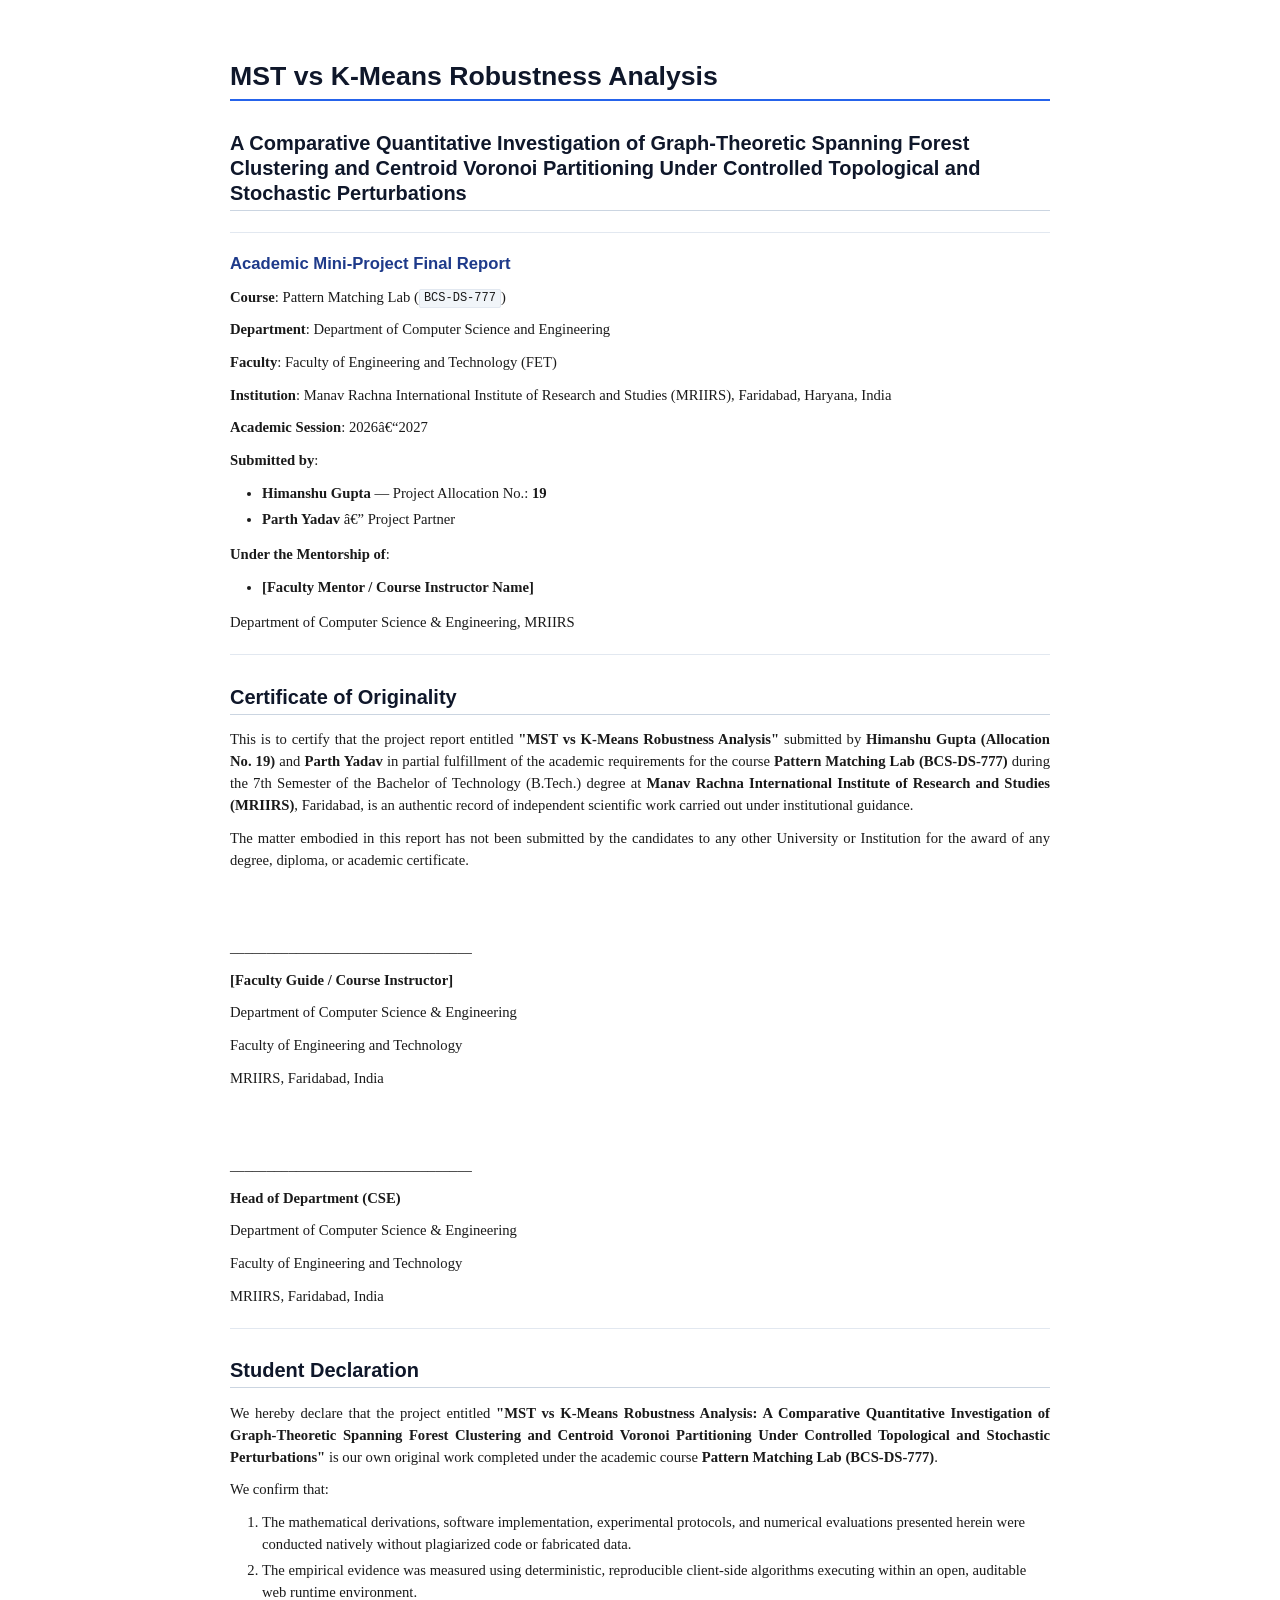
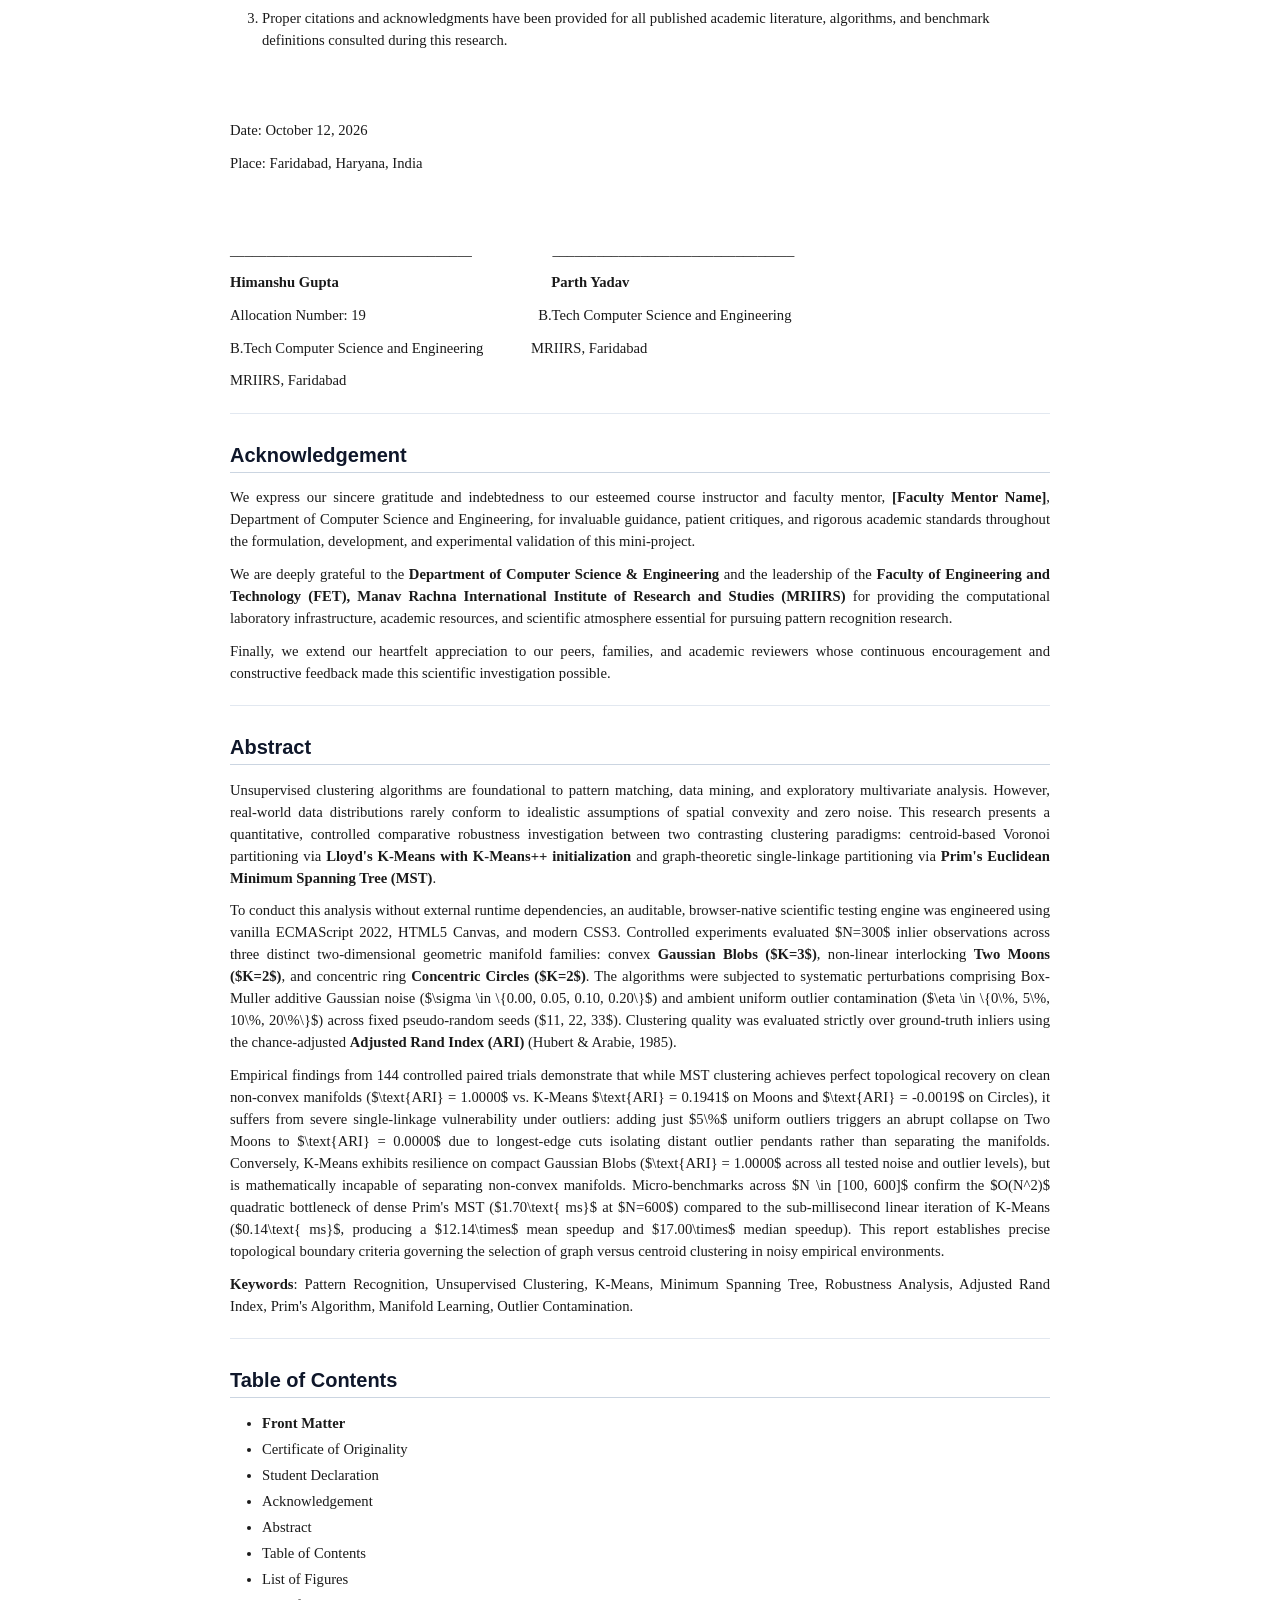
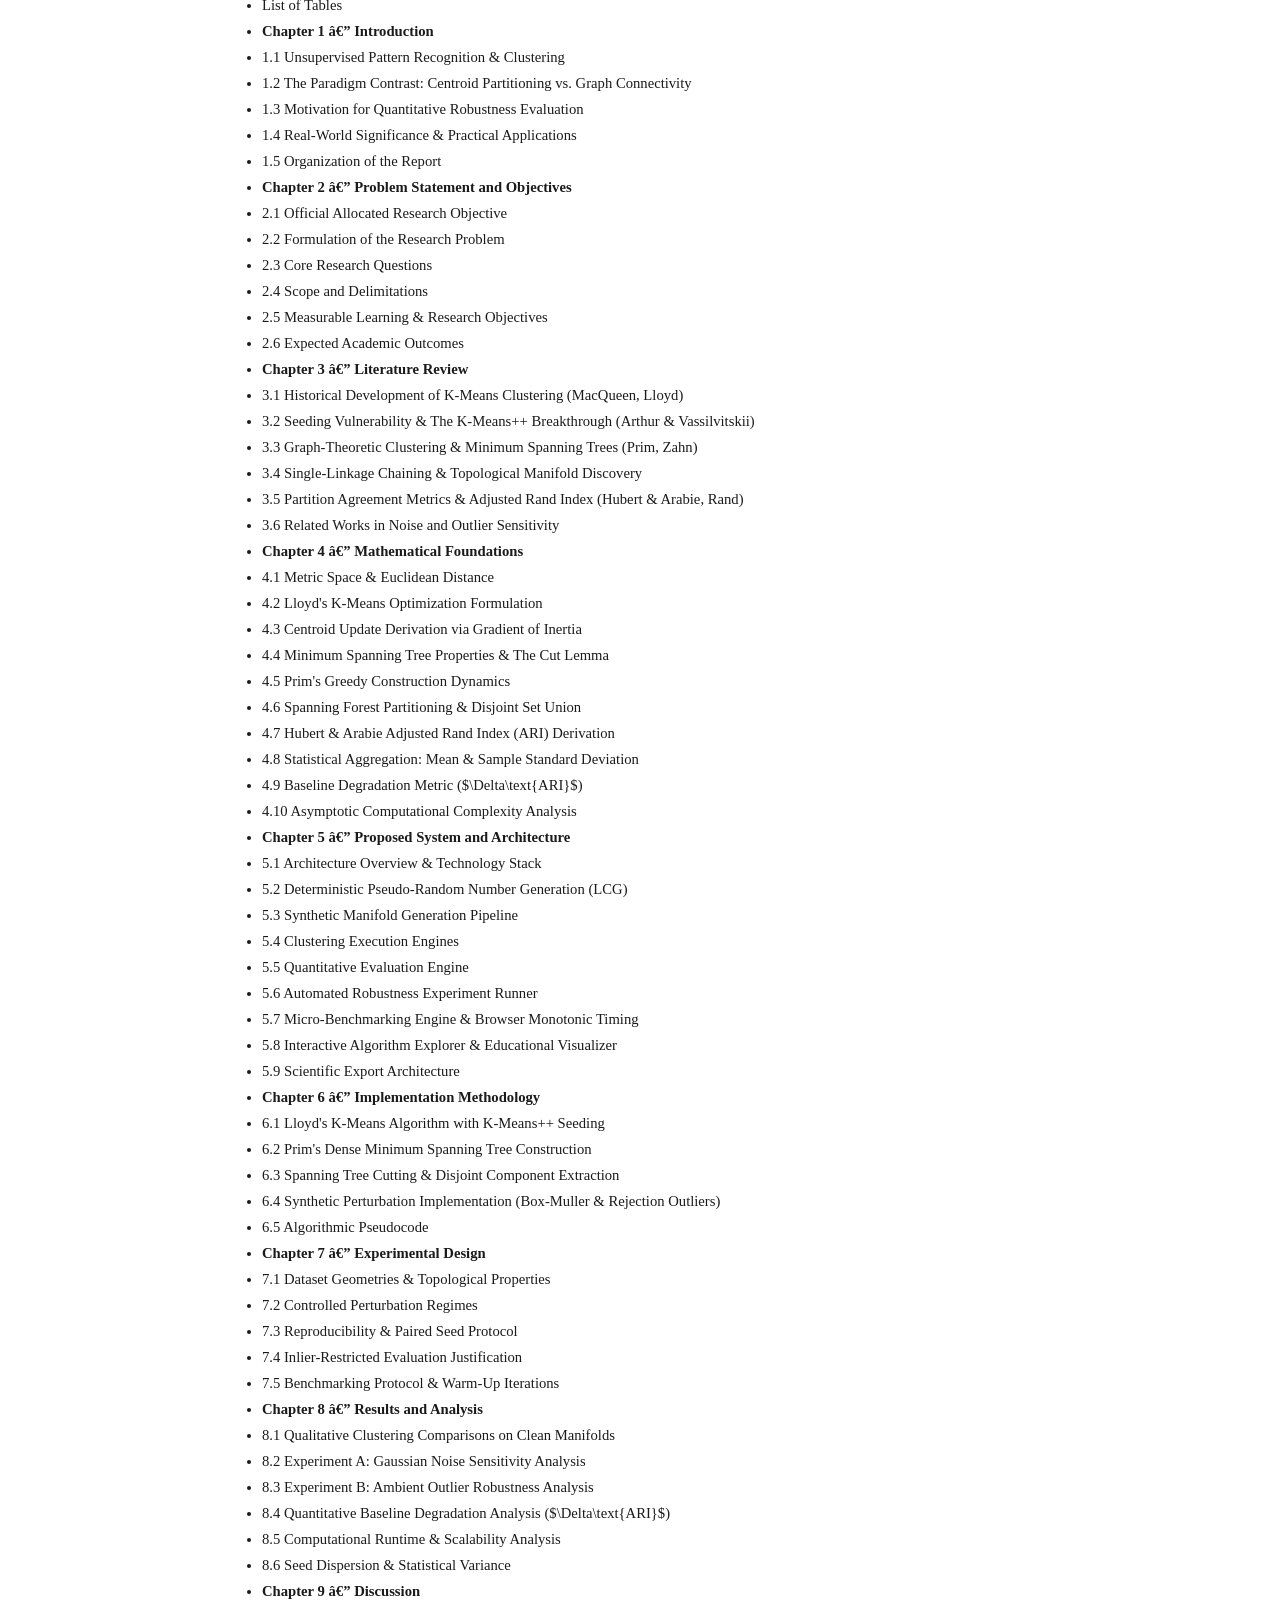
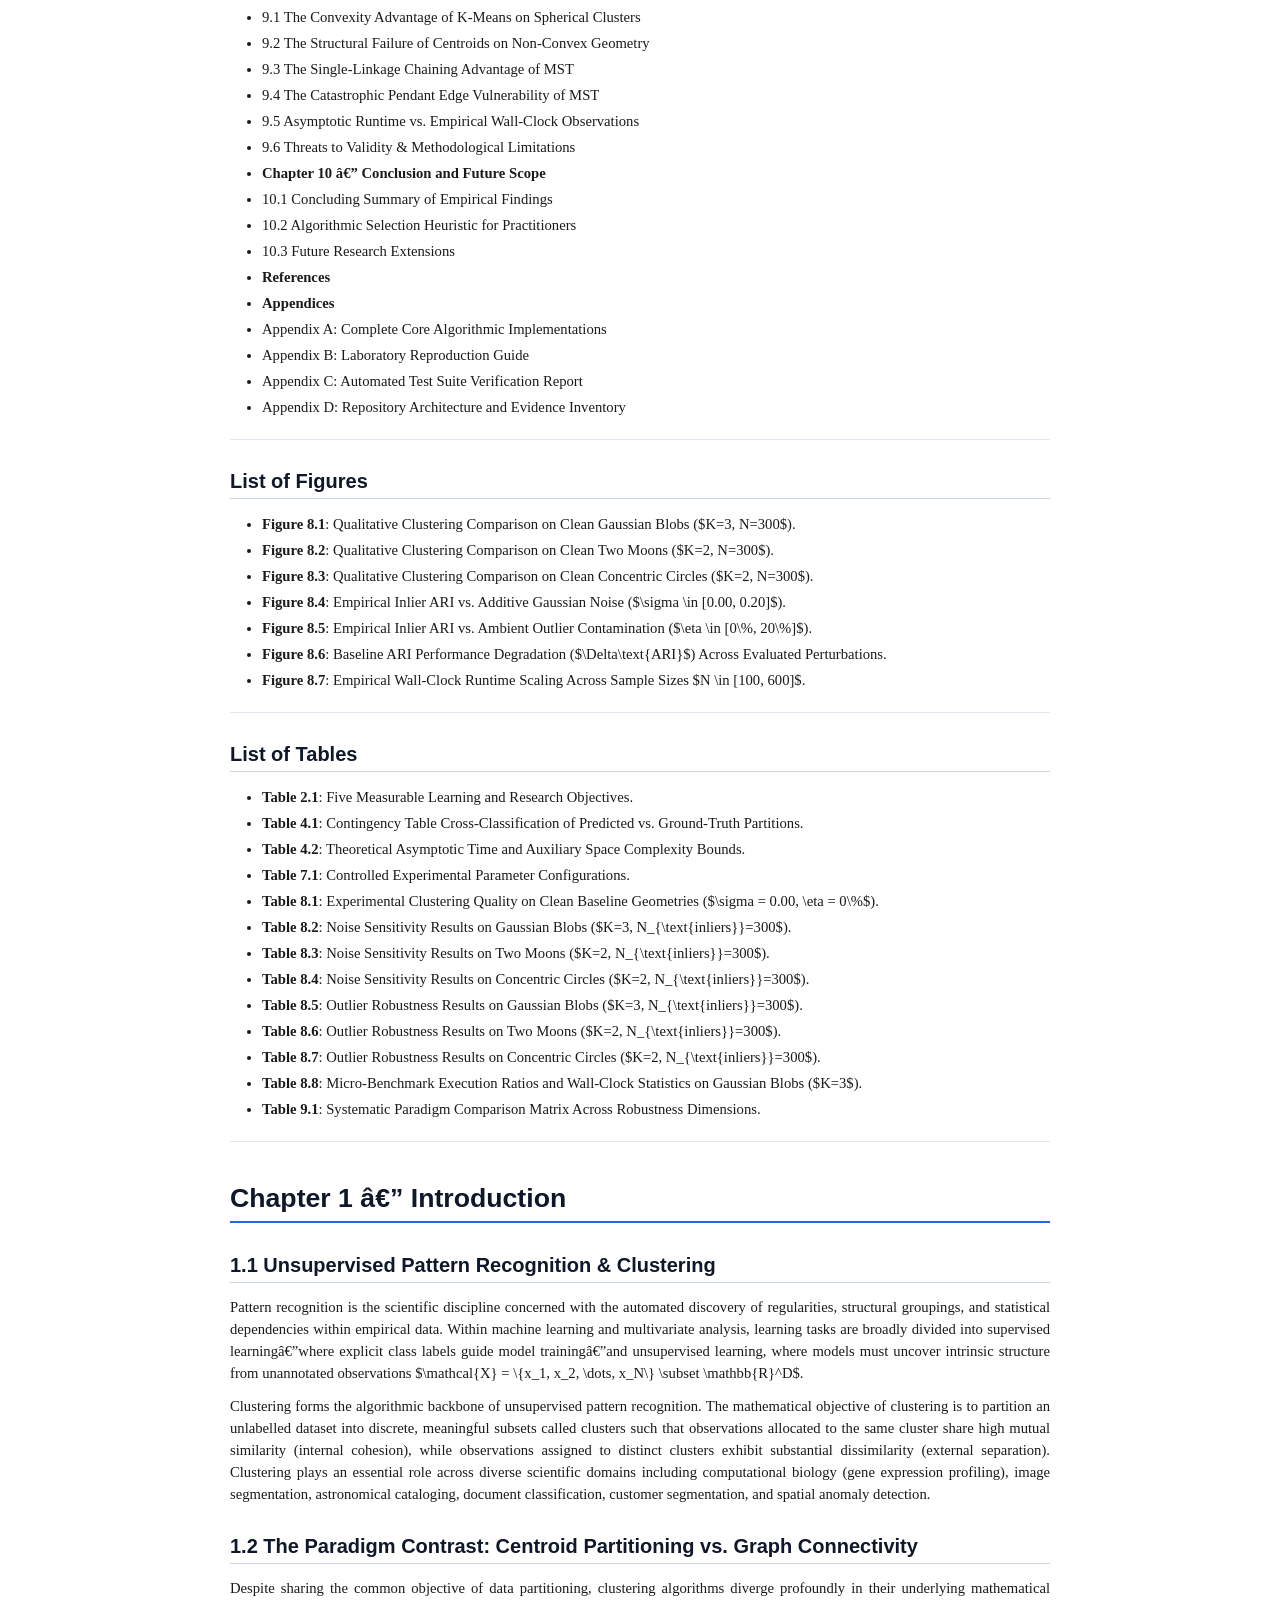
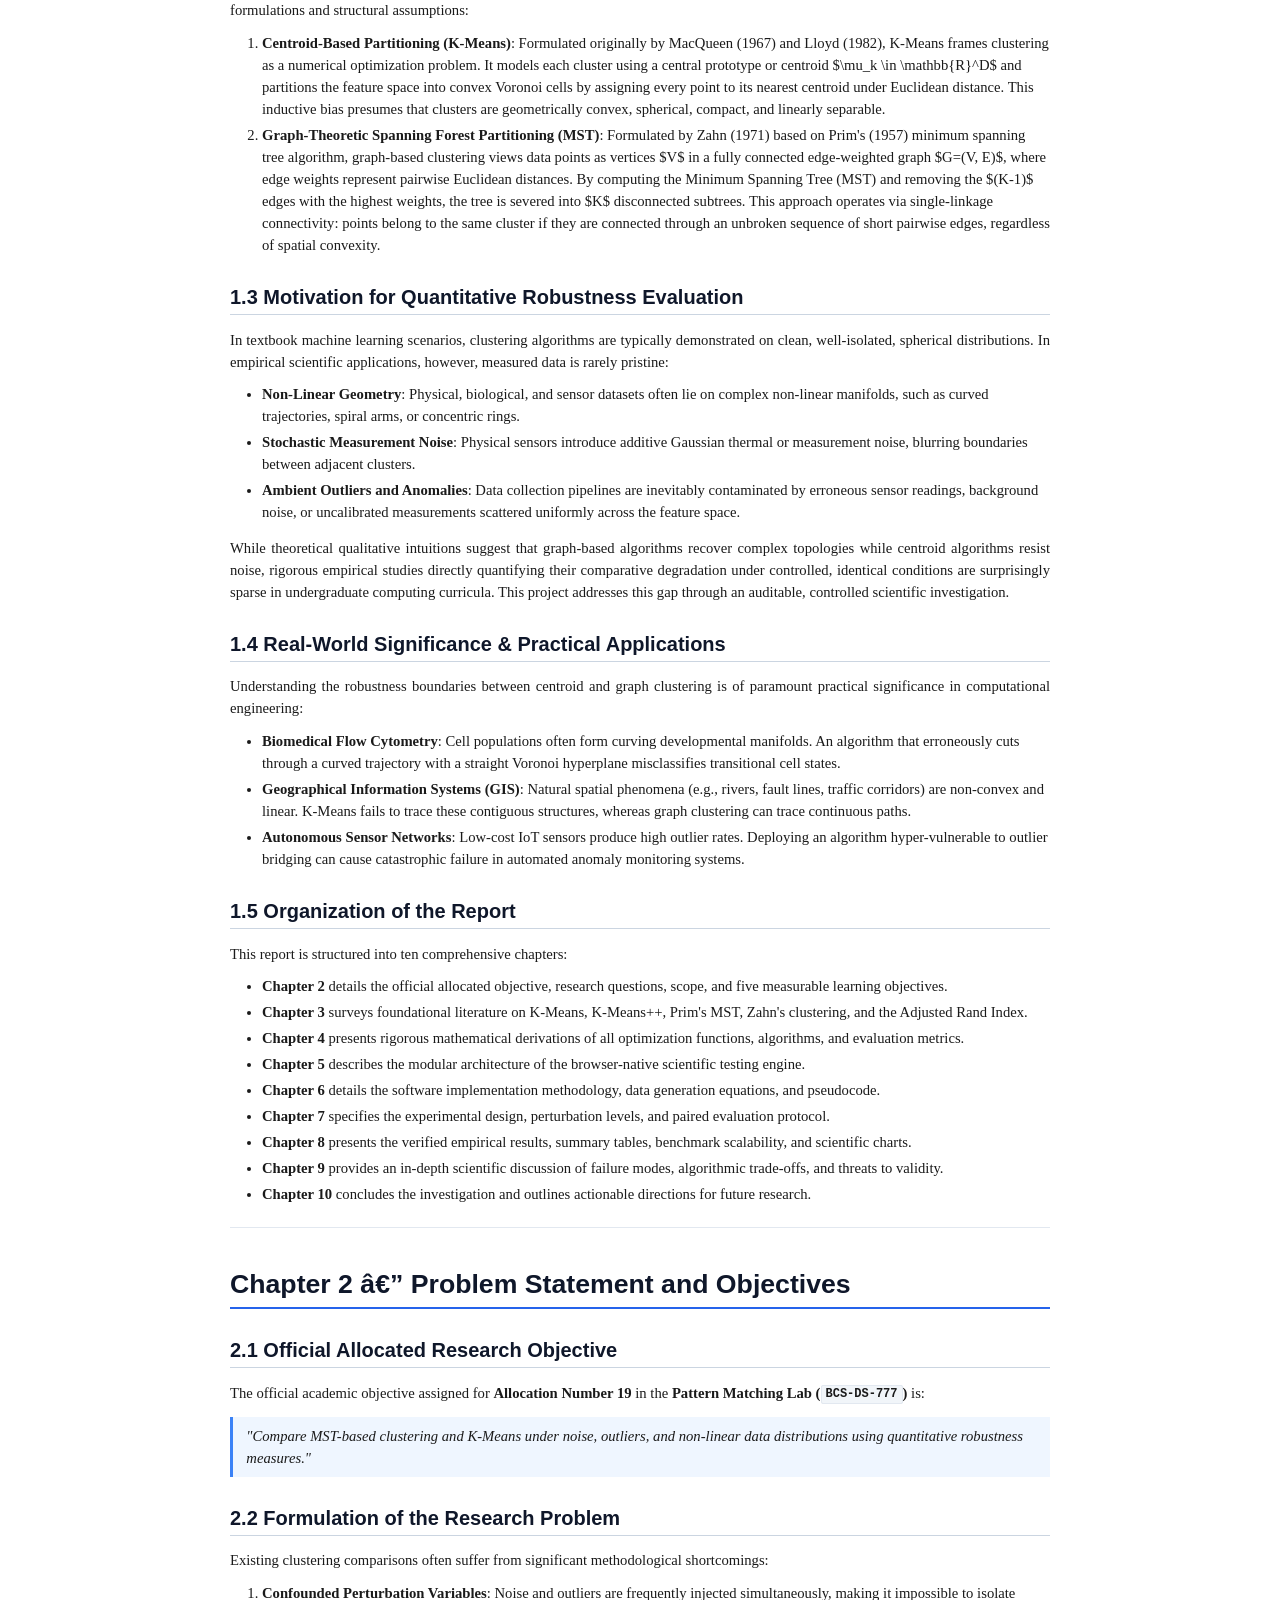
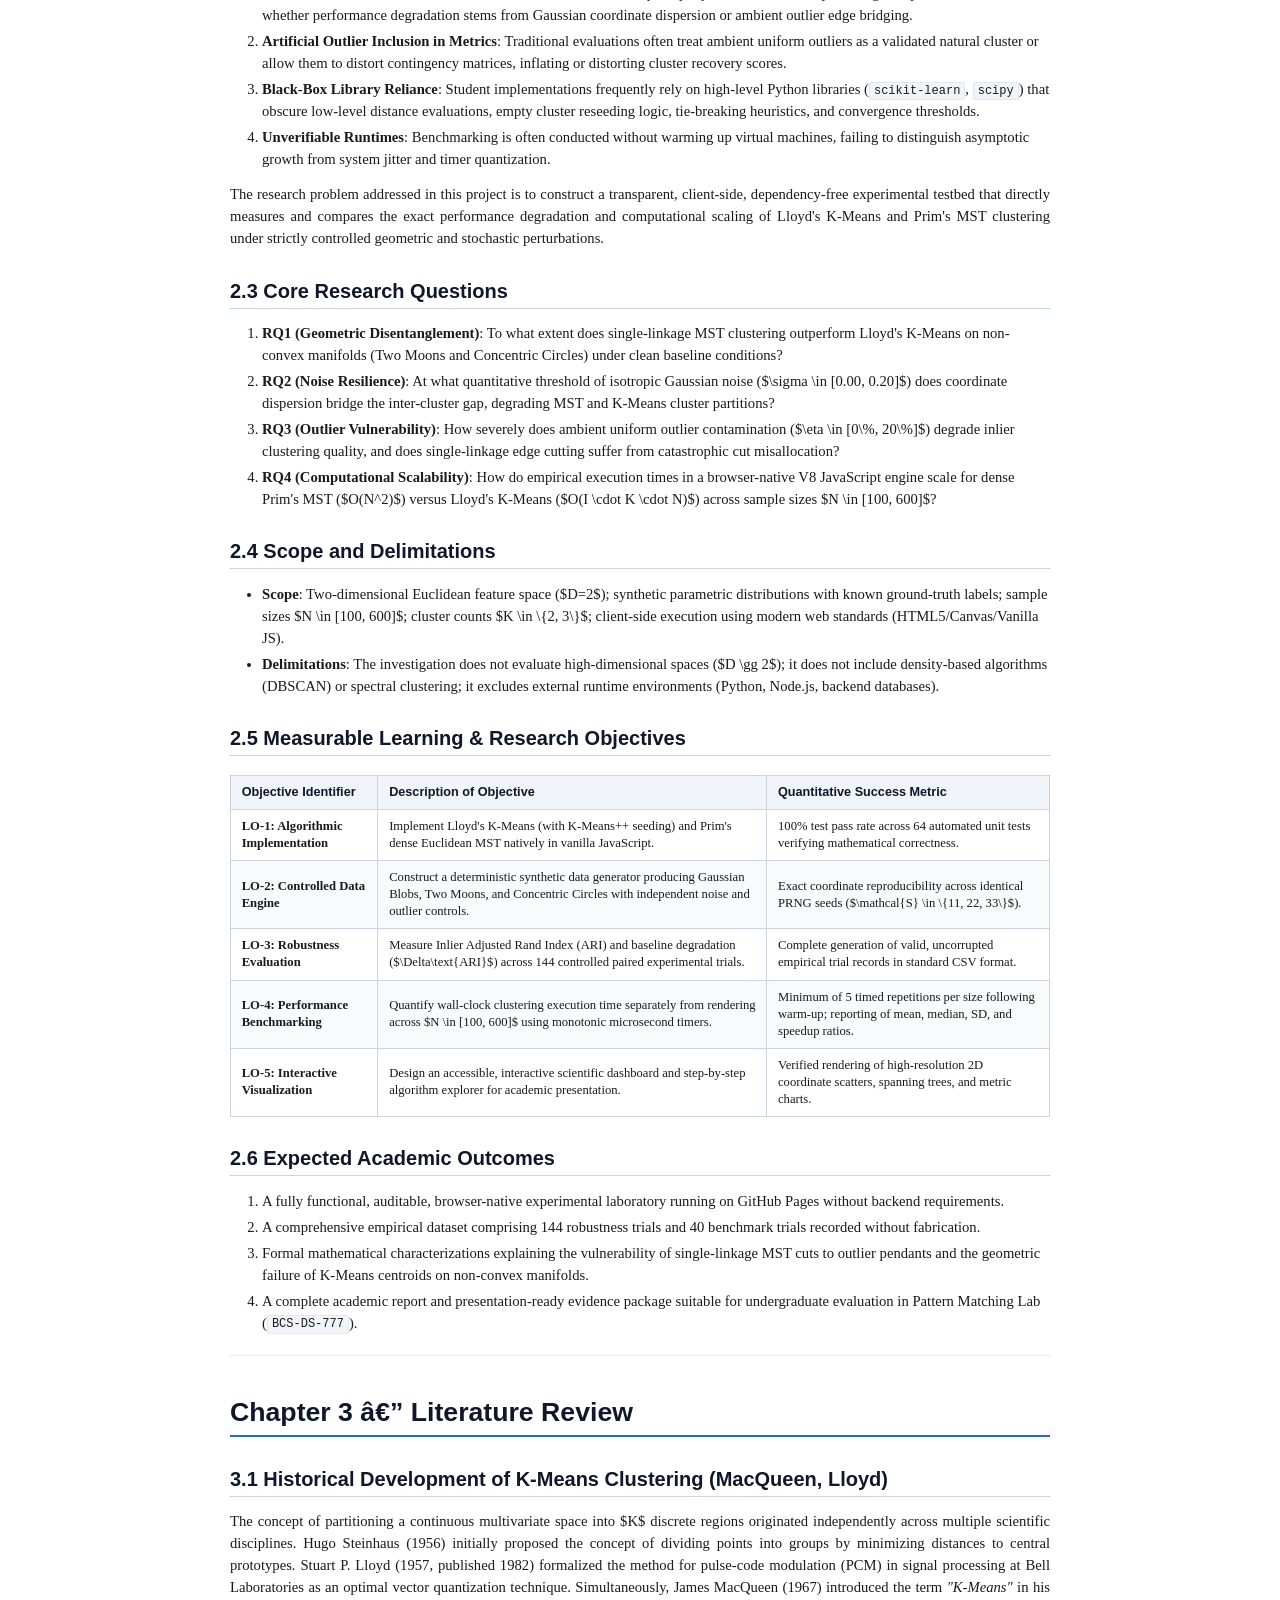
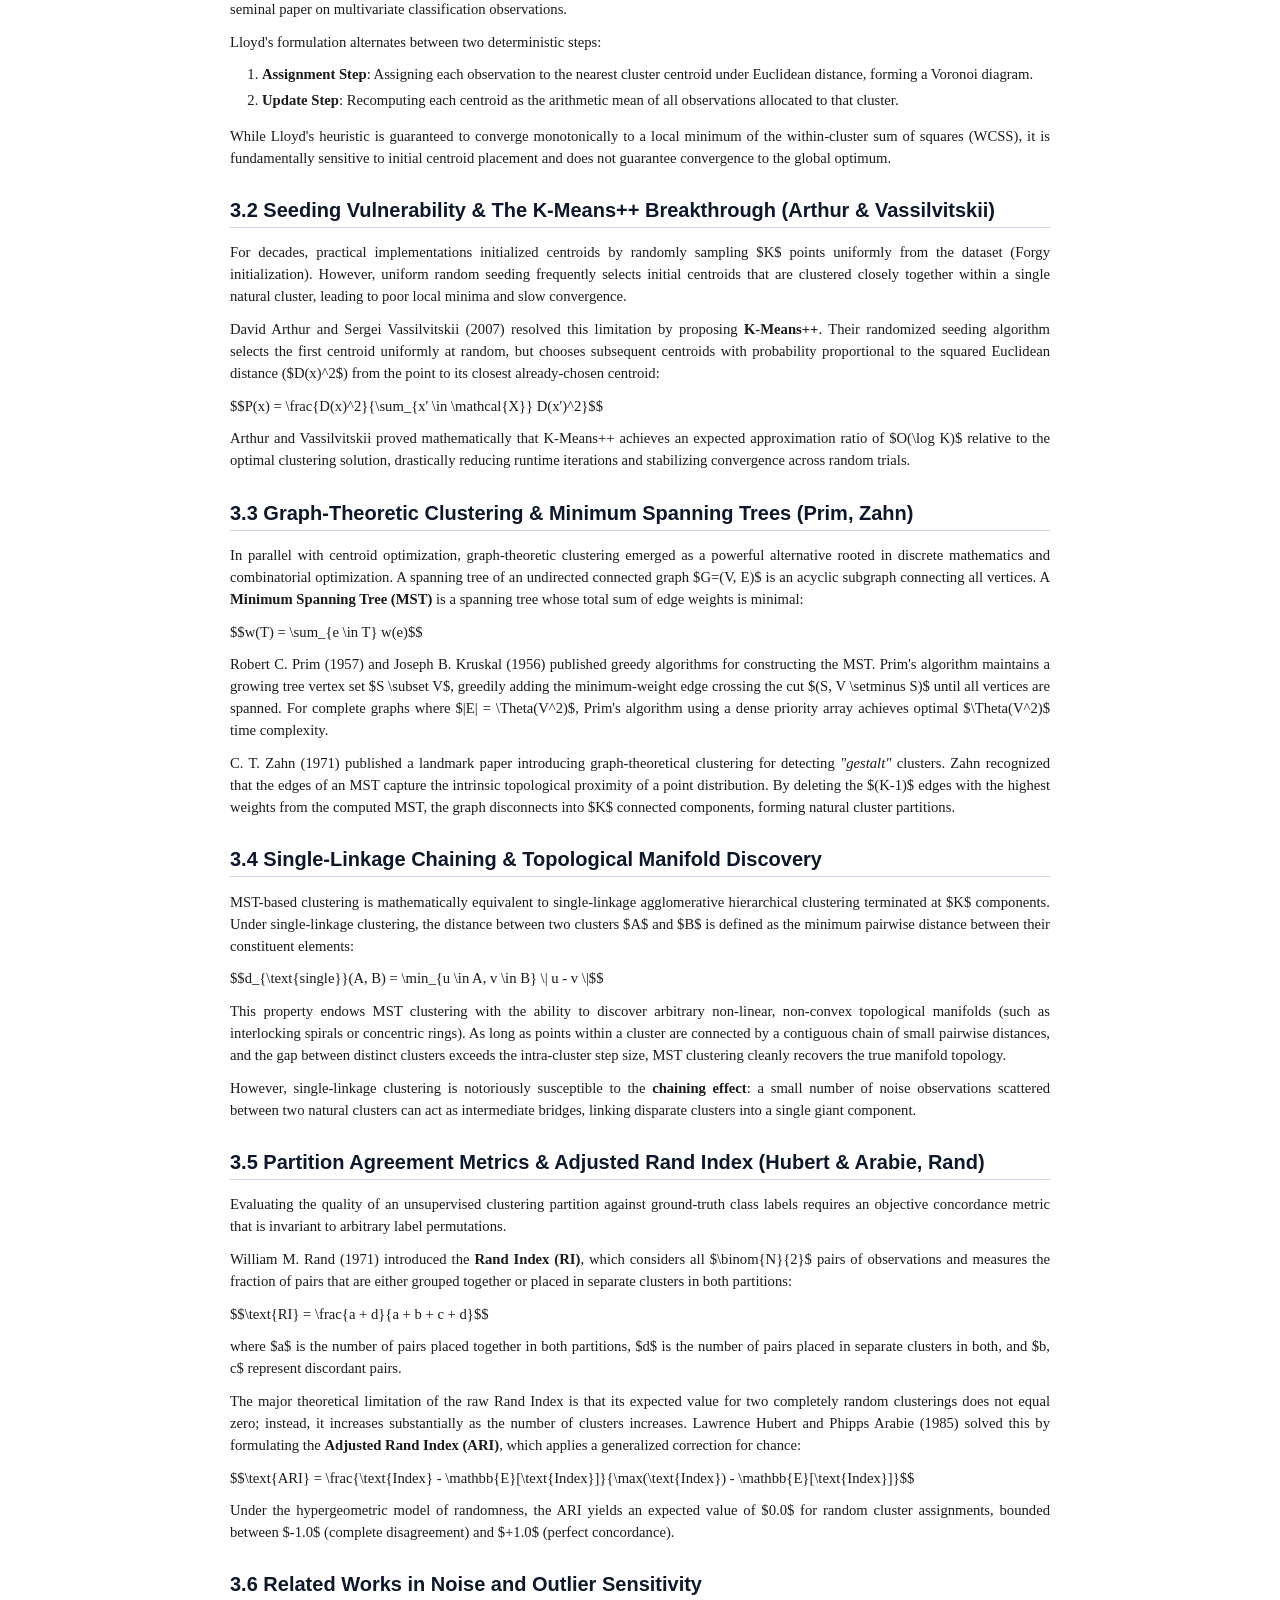
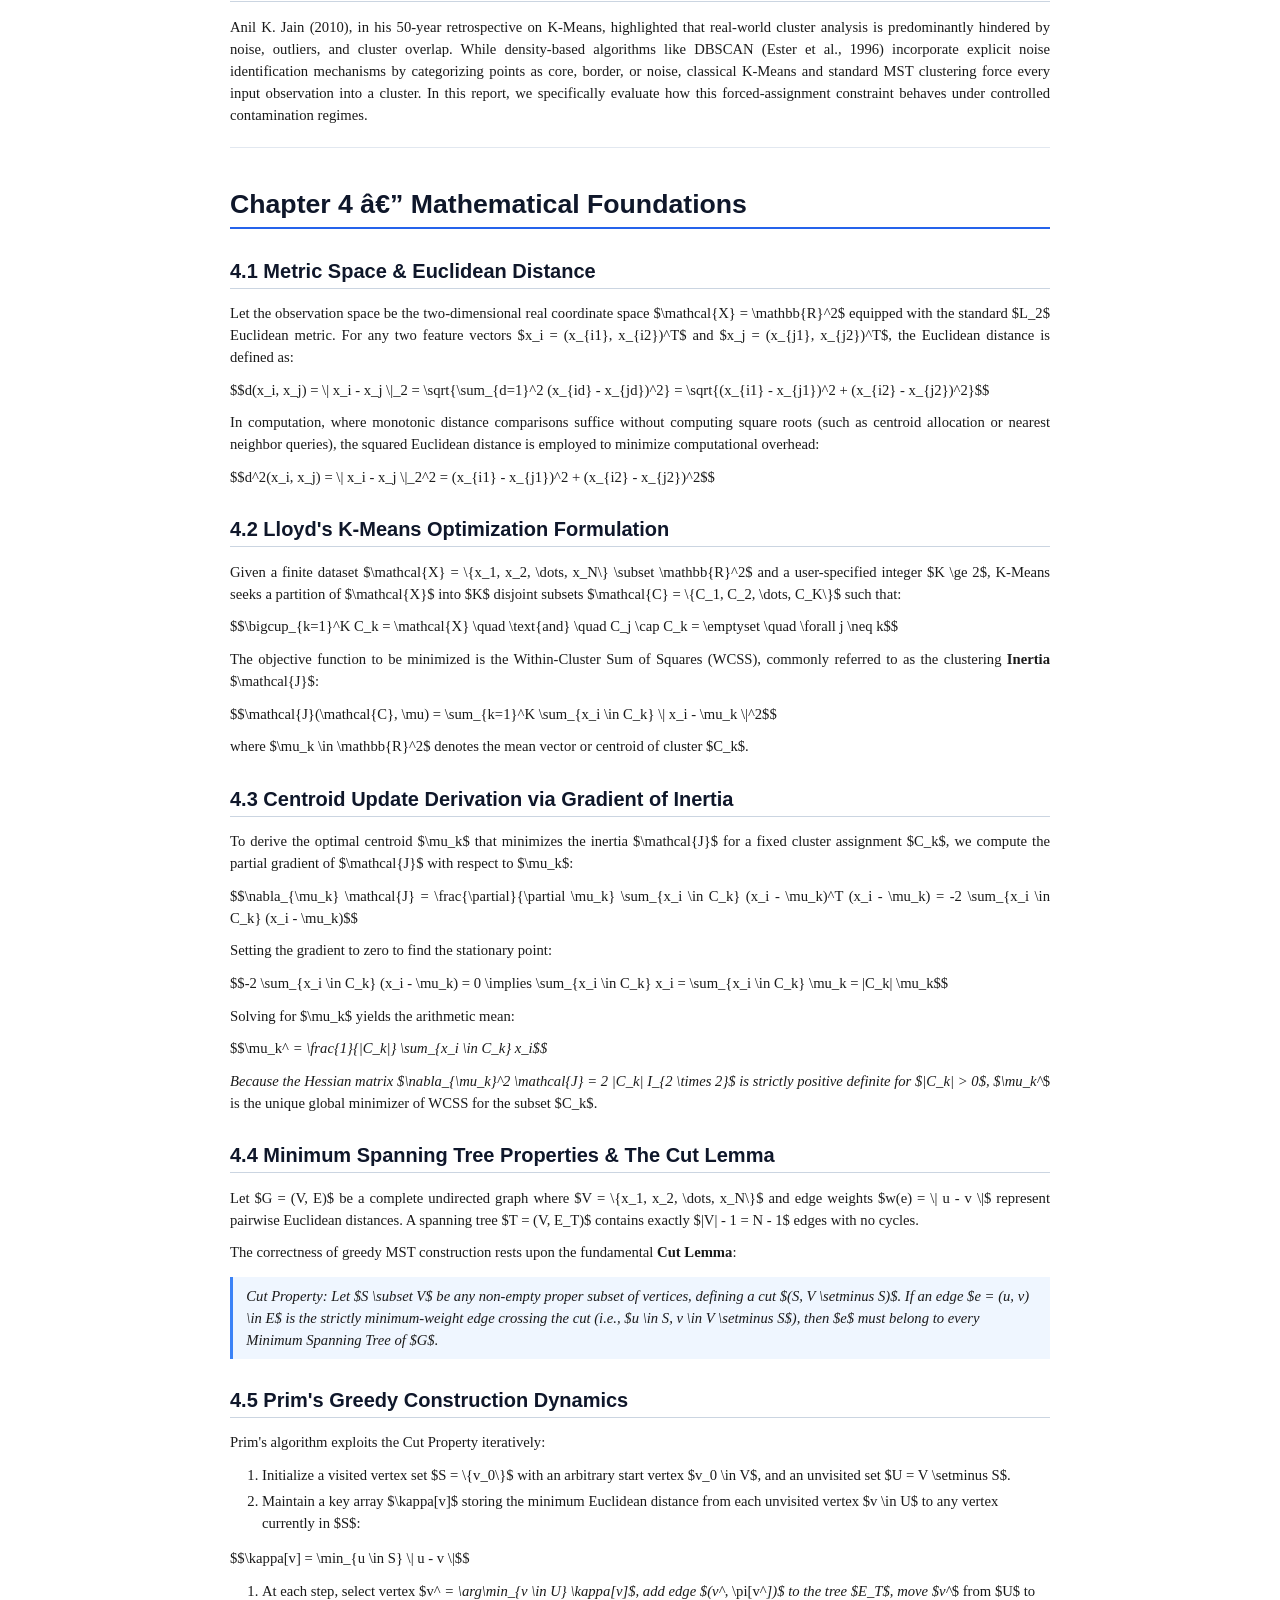
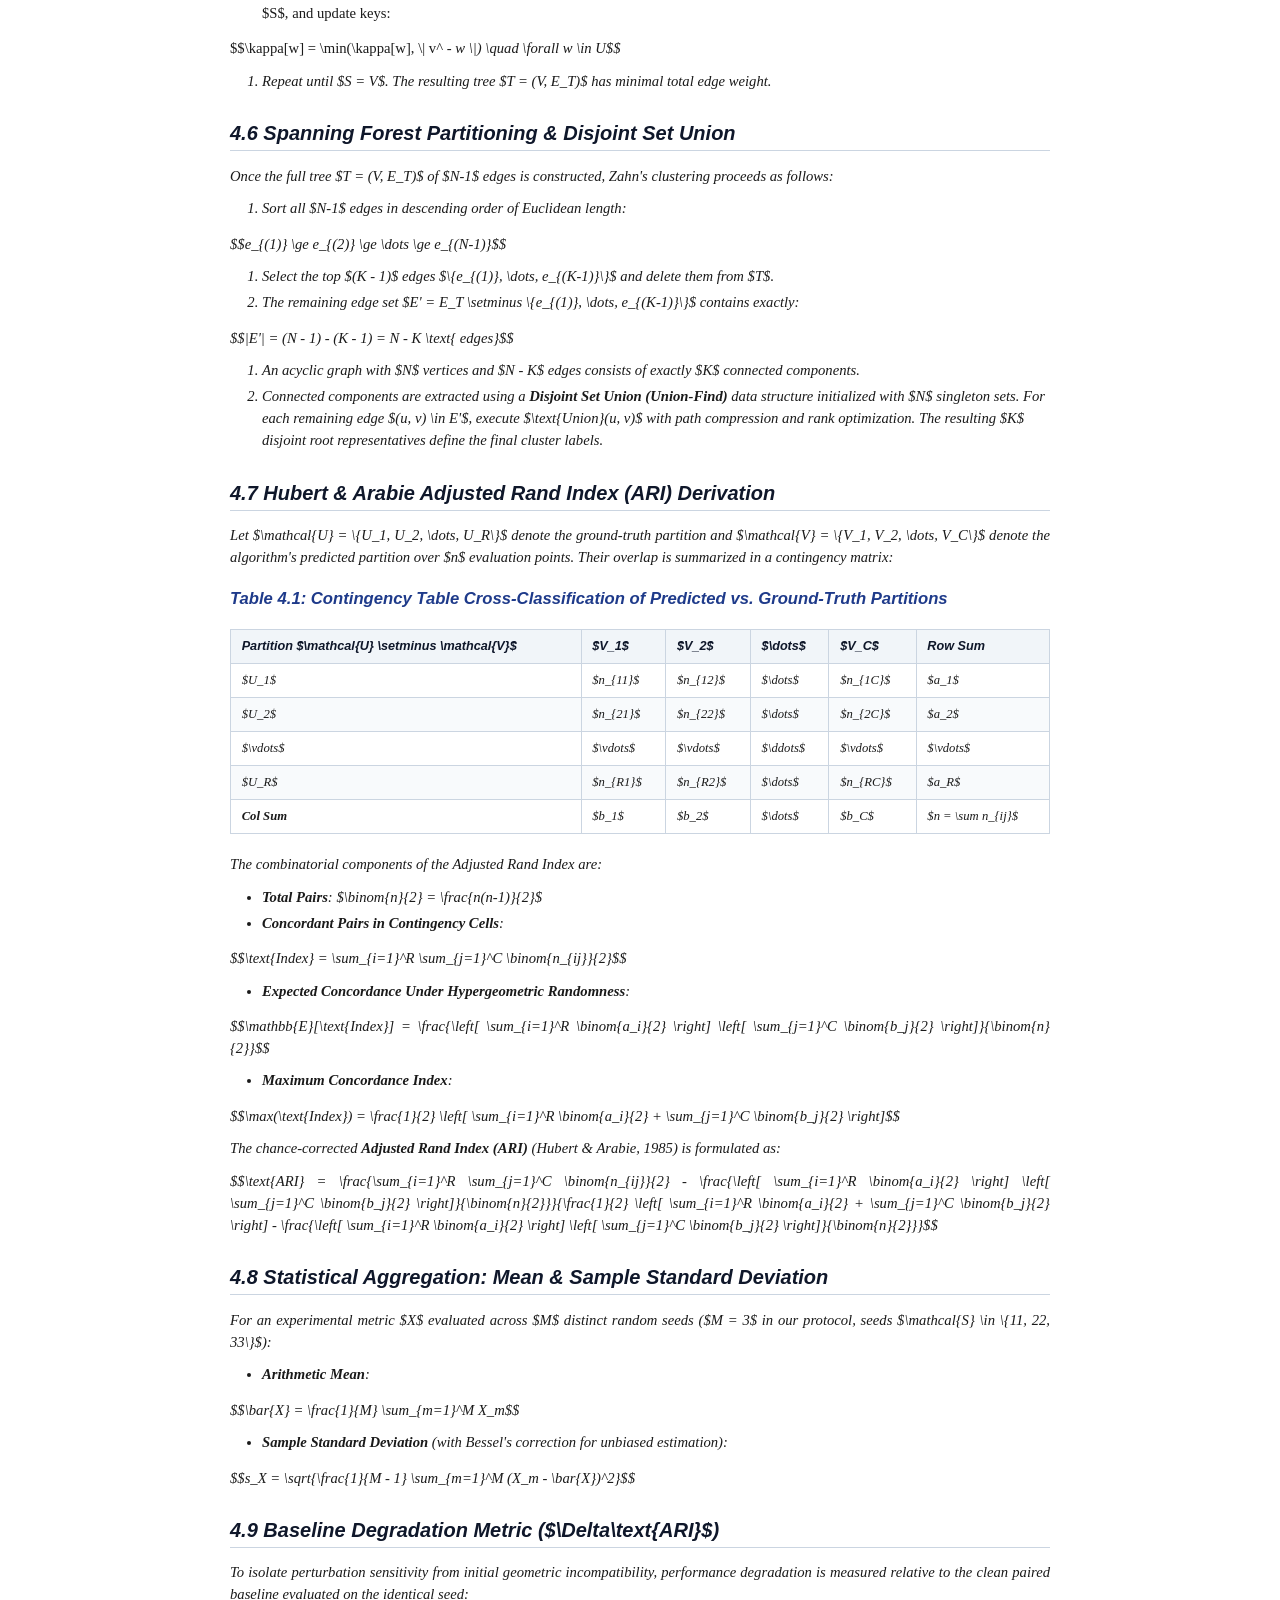
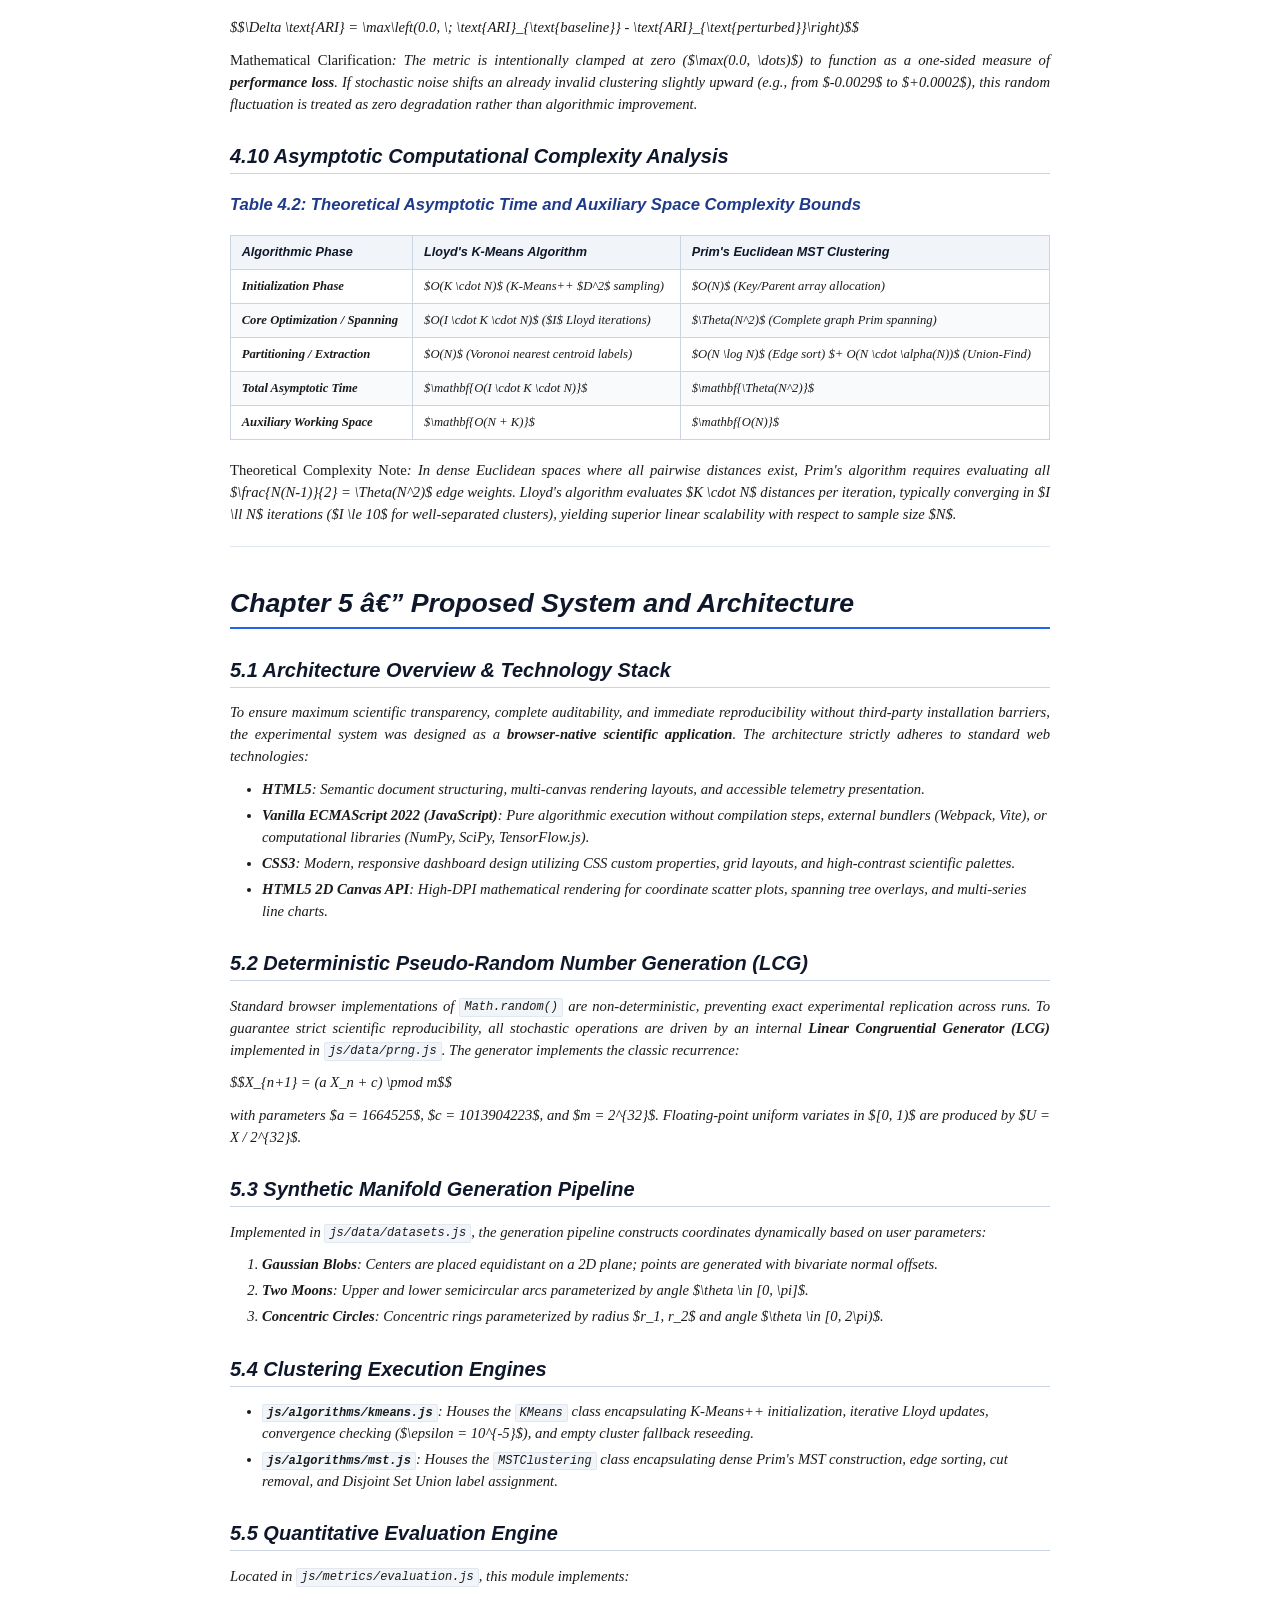
<file: docs/report/report_printable.html>
﻿<!DOCTYPE html>
<html lang="en">
<head>
  <meta charset="UTF-8">
  <title>MST vs K-Means Robustness Analysis - Academic Report</title>
  <style>
    @page {
      size: A4 portrait;
      margin: 18mm 15mm 20mm 15mm;
      @bottom-right {
        content: counter(page);
      }
    }
    body {
      font-family: 'Times New Roman', Times, Georgia, serif;
      font-size: 11pt;
      line-height: 1.5;
      color: #1a1a1a;
      background: #ffffff;
      margin: 0 auto;
      max-width: 820px;
      padding: 20px;
    }
    h1, h2, h3, h4 {
      font-family: 'Calibri', 'Segoe UI', Arial, sans-serif;
      color: #0f172a;
      font-weight: 700;
      line-height: 1.25;
    }
    h1 {
      font-size: 20pt;
      border-bottom: 2px solid #2563eb;
      padding-bottom: 6px;
      margin-top: 30pt;
      margin-bottom: 14pt;
    }
    h2 {
      font-size: 15pt;
      border-bottom: 1px solid #cbd5e1;
      padding-bottom: 4px;
      margin-top: 22pt;
      margin-bottom: 10pt;
    }
    h3 {
      font-size: 12.5pt;
      margin-top: 16pt;
      margin-bottom: 8pt;
      color: #1e3a8a;
    }
    h4 {
      font-size: 11pt;
      margin-top: 12pt;
      margin-bottom: 6pt;
    }
    p {
      margin-top: 0;
      margin-bottom: 8pt;
      text-align: justify;
      text-justify: inter-word;
    }
    .page-break-before {
      page-break-before: always;
      break-before: page;
    }
    .page-break-after {
      page-break-after: always;
      break-after: page;
    }
    ul, ol {
      margin-top: 0;
      margin-bottom: 10pt;
      padding-left: 24pt;
    }
    li {
      margin-bottom: 3pt;
    }
    /* Tables */
    .table-container {
      width: 100%;
      overflow-x: auto;
      margin: 14pt 0;
      page-break-inside: avoid;
    }
    table.report-table {
      width: 100%;
      border-collapse: collapse;
      font-size: 9.5pt;
      line-height: 1.35;
      border: 1px solid #cbd5e1;
    }
    table.report-table th, table.report-table td {
      border: 1px solid #cbd5e1;
      padding: 6pt 8pt;
      text-align: left;
    }
    table.report-table th {
      background-color: #f1f5f9;
      color: #0f172a;
      font-family: 'Calibri', 'Segoe UI', Arial, sans-serif;
      font-weight: 700;
    }
    table.report-table tbody tr:nth-child(even) {
      background-color: #f8fafc;
    }
    /* Figures */
    .figure-container {
      text-align: center;
      margin: 16pt 0;
      page-break-inside: avoid;
    }
    img.report-figure {
      max-width: 95%;
      height: auto;
      border: 1px solid #e2e8f0;
      border-radius: 4px;
      box-shadow: 0 1px 3px rgba(0,0,0,0.08);
    }
    p.figure-caption {
      font-size: 9.5pt;
      font-style: italic;
      color: #475569;
      margin-top: 6pt;
      text-align: center;
    }
    /* Code */
    pre.code-block {
      background-color: #f8fafc;
      border: 1px solid #e2e8f0;
      border-left: 4px solid #2563eb;
      padding: 8pt 10pt;
      font-family: 'Consolas', 'Courier New', monospace;
      font-size: 8.5pt;
      line-height: 1.4;
      overflow-x: auto;
      margin: 10pt 0;
      page-break-inside: avoid;
    }
    code.inline-code {
      font-family: 'Consolas', 'Courier New', monospace;
      font-size: 9pt;
      background: #f1f5f9;
      padding: 1pt 3pt;
      border-radius: 2px;
      border: 1px solid #e2e8f0;
    }
    blockquote.report-quote {
      border-left: 3px solid #3b82f6;
      background: #eff6ff;
      padding: 6pt 10pt;
      margin: 10pt 0;
      font-style: italic;
    }
    hr.report-divider {
      border: none;
      border-top: 1px solid #e2e8f0;
      margin: 16pt 0;
    }
    @media print {
      body {
        max-width: 100%;
        padding: 0;
      }
      .page-break-before {
        page-break-before: always !important;
      }
    }
  </style>
</head>
<body>
<h1 class='heading-1 page-break-before'>MST vs K-Means Robustness Analysis</h1>
<h2 class='heading-2'>A Comparative Quantitative Investigation of Graph-Theoretic Spanning Forest Clustering and Centroid Voronoi Partitioning Under Controlled Topological and Stochastic Perturbations</h2>

<hr class='report-divider'/>

<h3 class='heading-3'>Academic Mini-Project Final Report</h3>

<p><strong>Course</strong>: Pattern Matching Lab (<code class="inline-code">BCS-DS-777</code>)  </p>
<p><strong>Department</strong>: Department of Computer Science and Engineering  </p>
<p><strong>Faculty</strong>: Faculty of Engineering and Technology (FET)  </p>
<p><strong>Institution</strong>: Manav Rachna International Institute of Research and Studies (MRIIRS), Faridabad, Haryana, India  </p>
<p><strong>Academic Session</strong>: 2026â€“2027  </p>

<p><strong>Submitted by</strong>:</p>
<ul>
<li><strong>Himanshu Gupta</strong> — Project Allocation No.: <strong>19</strong></li>
<li><strong>Parth Yadav</strong> â€” Project Partner</li>
</ul>

<p><strong>Under the Mentorship of</strong>:</p>
<ul>
<li><strong>[Faculty Mentor / Course Instructor Name]</strong>  </li>
</ul>
<p>  Department of Computer Science & Engineering, MRIIRS  </p>

<hr class='report-divider'/>

<div style="page-break-after: always;"></div>

<h2 class='heading-2 page-break-before'>Certificate of Originality</h2>

<p>This is to certify that the project report entitled <strong>"MST vs K-Means Robustness Analysis"</strong> submitted by <strong>Himanshu Gupta (Allocation No. 19)</strong> and <strong>Parth Yadav</strong> in partial fulfillment of the academic requirements for the course <strong>Pattern Matching Lab (BCS-DS-777)</strong> during the 7th Semester of the Bachelor of Technology (B.Tech.) degree at <strong>Manav Rachna International Institute of Research and Studies (MRIIRS)</strong>, Faridabad, is an authentic record of independent scientific work carried out under institutional guidance.</p>

<p>The matter embodied in this report has not been submitted by the candidates to any other University or Institution for the award of any degree, diploma, or academic certificate.</p>

<p><br><br></p>
<p>_________________________________  </p>
<p><strong>[Faculty Guide / Course Instructor]</strong>  </p>
<p>Department of Computer Science & Engineering  </p>
<p>Faculty of Engineering and Technology  </p>
<p>MRIIRS, Faridabad, India  </p>

<p><br><br></p>
<p>_________________________________  </p>
<p><strong>Head of Department (CSE)</strong>  </p>
<p>Department of Computer Science & Engineering  </p>
<p>Faculty of Engineering and Technology  </p>
<p>MRIIRS, Faridabad, India  </p>

<hr class='report-divider'/>

<div style="page-break-after: always;"></div>

<h2 class='heading-2 page-break-before'>Student Declaration</h2>

<p>We hereby declare that the project entitled <strong>"MST vs K-Means Robustness Analysis: A Comparative Quantitative Investigation of Graph-Theoretic Spanning Forest Clustering and Centroid Voronoi Partitioning Under Controlled Topological and Stochastic Perturbations"</strong> is our own original work completed under the academic course <strong>Pattern Matching Lab (BCS-DS-777)</strong>.</p>

<p>We confirm that:</p>
<ol>
<li>The mathematical derivations, software implementation, experimental protocols, and numerical evaluations presented herein were conducted natively without plagiarized code or fabricated data.</li>
<li>The empirical evidence was measured using deterministic, reproducible client-side algorithms executing within an open, auditable web runtime environment.</li>
<li>Proper citations and acknowledgments have been provided for all published academic literature, algorithms, and benchmark definitions consulted during this research.</li>
</ol>

<p><br><br></p>
<p>Date: October 12, 2026  </p>
<p>Place: Faridabad, Haryana, India  </p>

<p><br><br></p>
<p>_________________________________ &nbsp;&nbsp;&nbsp;&nbsp;&nbsp;&nbsp;&nbsp;&nbsp;&nbsp;&nbsp;&nbsp;&nbsp;&nbsp;&nbsp;&nbsp;&nbsp;&nbsp;&nbsp;&nbsp;&nbsp; _________________________________  </p>
<p><strong>Himanshu Gupta</strong> &nbsp;&nbsp;&nbsp;&nbsp;&nbsp;&nbsp;&nbsp;&nbsp;&nbsp;&nbsp;&nbsp;&nbsp;&nbsp;&nbsp;&nbsp;&nbsp;&nbsp;&nbsp;&nbsp;&nbsp;&nbsp;&nbsp;&nbsp;&nbsp;&nbsp;&nbsp;&nbsp;&nbsp;&nbsp;&nbsp;&nbsp;&nbsp;&nbsp;&nbsp;&nbsp;&nbsp;&nbsp;&nbsp;&nbsp;&nbsp;&nbsp;&nbsp;&nbsp;&nbsp;&nbsp;&nbsp;&nbsp;&nbsp;&nbsp;&nbsp;&nbsp;&nbsp;&nbsp;&nbsp;&nbsp;&nbsp; <strong>Parth Yadav</strong>  </p>
<p>Allocation Number: 19 &nbsp;&nbsp;&nbsp;&nbsp;&nbsp;&nbsp;&nbsp;&nbsp;&nbsp;&nbsp;&nbsp;&nbsp;&nbsp;&nbsp;&nbsp;&nbsp;&nbsp;&nbsp;&nbsp;&nbsp;&nbsp;&nbsp;&nbsp;&nbsp;&nbsp;&nbsp;&nbsp;&nbsp;&nbsp;&nbsp;&nbsp;&nbsp;&nbsp;&nbsp;&nbsp;&nbsp;&nbsp;&nbsp;&nbsp;&nbsp;&nbsp;&nbsp;&nbsp;&nbsp;&nbsp; B.Tech Computer Science and Engineering  </p>
<p>B.Tech Computer Science and Engineering &nbsp;&nbsp;&nbsp;&nbsp;&nbsp;&nbsp;&nbsp;&nbsp;&nbsp;&nbsp;&nbsp; MRIIRS, Faridabad  </p>
<p>MRIIRS, Faridabad  </p>

<hr class='report-divider'/>

<div style="page-break-after: always;"></div>

<h2 class='heading-2 page-break-before'>Acknowledgement</h2>

<p>We express our sincere gratitude and indebtedness to our esteemed course instructor and faculty mentor, <strong>[Faculty Mentor Name]</strong>, Department of Computer Science and Engineering, for invaluable guidance, patient critiques, and rigorous academic standards throughout the formulation, development, and experimental validation of this mini-project.</p>

<p>We are deeply grateful to the <strong>Department of Computer Science & Engineering</strong> and the leadership of the <strong>Faculty of Engineering and Technology (FET), Manav Rachna International Institute of Research and Studies (MRIIRS)</strong> for providing the computational laboratory infrastructure, academic resources, and scientific atmosphere essential for pursuing pattern recognition research.</p>

<p>Finally, we extend our heartfelt appreciation to our peers, families, and academic reviewers whose continuous encouragement and constructive feedback made this scientific investigation possible.</p>

<hr class='report-divider'/>

<div style="page-break-after: always;"></div>

<h2 class='heading-2 page-break-before'>Abstract</h2>

<p>Unsupervised clustering algorithms are foundational to pattern matching, data mining, and exploratory multivariate analysis. However, real-world data distributions rarely conform to idealistic assumptions of spatial convexity and zero noise. This research presents a quantitative, controlled comparative robustness investigation between two contrasting clustering paradigms: centroid-based Voronoi partitioning via <strong>Lloyd's K-Means with K-Means++ initialization</strong> and graph-theoretic single-linkage partitioning via <strong>Prim's Euclidean Minimum Spanning Tree (MST)</strong>. </p>

<p>To conduct this analysis without external runtime dependencies, an auditable, browser-native scientific testing engine was engineered using vanilla ECMAScript 2022, HTML5 Canvas, and modern CSS3. Controlled experiments evaluated $N=300$ inlier observations across three distinct two-dimensional geometric manifold families: convex <strong>Gaussian Blobs ($K=3$)</strong>, non-linear interlocking <strong>Two Moons ($K=2$)</strong>, and concentric ring <strong>Concentric Circles ($K=2$)</strong>. The algorithms were subjected to systematic perturbations comprising Box-Muller additive Gaussian noise ($\sigma \in \{0.00, 0.05, 0.10, 0.20\}$) and ambient uniform outlier contamination ($\eta \in \{0\%, 5\%, 10\%, 20\%\}$) across fixed pseudo-random seeds ($11, 22, 33$). Clustering quality was evaluated strictly over ground-truth inliers using the chance-adjusted <strong>Adjusted Rand Index (ARI)</strong> (Hubert & Arabie, 1985).</p>

<p>Empirical findings from 144 controlled paired trials demonstrate that while MST clustering achieves perfect topological recovery on clean non-convex manifolds ($\text{ARI} = 1.0000$ vs. K-Means $\text{ARI} = 0.1941$ on Moons and $\text{ARI} = -0.0019$ on Circles), it suffers from severe single-linkage vulnerability under outliers: adding just $5\%$ uniform outliers triggers an abrupt collapse on Two Moons to $\text{ARI} = 0.0000$ due to longest-edge cuts isolating distant outlier pendants rather than separating the manifolds. Conversely, K-Means exhibits resilience on compact Gaussian Blobs ($\text{ARI} = 1.0000$ across all tested noise and outlier levels), but is mathematically incapable of separating non-convex manifolds. Micro-benchmarks across $N \in [100, 600]$ confirm the $O(N^2)$ quadratic bottleneck of dense Prim's MST ($1.70\text{ ms}$ at $N=600$) compared to the sub-millisecond linear iteration of K-Means ($0.14\text{ ms}$, producing a $12.14\times$ mean speedup and $17.00\times$ median speedup). This report establishes precise topological boundary criteria governing the selection of graph versus centroid clustering in noisy empirical environments.</p>

<p><strong>Keywords</strong>: Pattern Recognition, Unsupervised Clustering, K-Means, Minimum Spanning Tree, Robustness Analysis, Adjusted Rand Index, Prim's Algorithm, Manifold Learning, Outlier Contamination.</p>

<hr class='report-divider'/>

<div style="page-break-after: always;"></div>

<h2 class='heading-2 page-break-before'>Table of Contents</h2>

<ul>
<li><strong>Front Matter</strong></li>
<li>Certificate of Originality</li>
<li>Student Declaration</li>
<li>Acknowledgement</li>
<li>Abstract</li>
<li>Table of Contents</li>
<li>List of Figures</li>
<li>List of Tables</li>
<li><strong>Chapter 1 â€” Introduction</strong></li>
<li>1.1 Unsupervised Pattern Recognition & Clustering</li>
<li>1.2 The Paradigm Contrast: Centroid Partitioning vs. Graph Connectivity</li>
<li>1.3 Motivation for Quantitative Robustness Evaluation</li>
<li>1.4 Real-World Significance & Practical Applications</li>
<li>1.5 Organization of the Report</li>
<li><strong>Chapter 2 â€” Problem Statement and Objectives</strong></li>
<li>2.1 Official Allocated Research Objective</li>
<li>2.2 Formulation of the Research Problem</li>
<li>2.3 Core Research Questions</li>
<li>2.4 Scope and Delimitations</li>
<li>2.5 Measurable Learning & Research Objectives</li>
<li>2.6 Expected Academic Outcomes</li>
<li><strong>Chapter 3 â€” Literature Review</strong></li>
<li>3.1 Historical Development of K-Means Clustering (MacQueen, Lloyd)</li>
<li>3.2 Seeding Vulnerability & The K-Means++ Breakthrough (Arthur & Vassilvitskii)</li>
<li>3.3 Graph-Theoretic Clustering & Minimum Spanning Trees (Prim, Zahn)</li>
<li>3.4 Single-Linkage Chaining & Topological Manifold Discovery</li>
<li>3.5 Partition Agreement Metrics & Adjusted Rand Index (Hubert & Arabie, Rand)</li>
<li>3.6 Related Works in Noise and Outlier Sensitivity</li>
<li><strong>Chapter 4 â€” Mathematical Foundations</strong></li>
<li>4.1 Metric Space & Euclidean Distance</li>
<li>4.2 Lloyd's K-Means Optimization Formulation</li>
<li>4.3 Centroid Update Derivation via Gradient of Inertia</li>
<li>4.4 Minimum Spanning Tree Properties & The Cut Lemma</li>
<li>4.5 Prim's Greedy Construction Dynamics</li>
<li>4.6 Spanning Forest Partitioning & Disjoint Set Union</li>
<li>4.7 Hubert & Arabie Adjusted Rand Index (ARI) Derivation</li>
<li>4.8 Statistical Aggregation: Mean & Sample Standard Deviation</li>
<li>4.9 Baseline Degradation Metric ($\Delta\text{ARI}$)</li>
<li>4.10 Asymptotic Computational Complexity Analysis</li>
<li><strong>Chapter 5 â€” Proposed System and Architecture</strong></li>
<li>5.1 Architecture Overview & Technology Stack</li>
<li>5.2 Deterministic Pseudo-Random Number Generation (LCG)</li>
<li>5.3 Synthetic Manifold Generation Pipeline</li>
<li>5.4 Clustering Execution Engines</li>
<li>5.5 Quantitative Evaluation Engine</li>
<li>5.6 Automated Robustness Experiment Runner</li>
<li>5.7 Micro-Benchmarking Engine & Browser Monotonic Timing</li>
<li>5.8 Interactive Algorithm Explorer & Educational Visualizer</li>
<li>5.9 Scientific Export Architecture</li>
<li><strong>Chapter 6 â€” Implementation Methodology</strong></li>
<li>6.1 Lloyd's K-Means Algorithm with K-Means++ Seeding</li>
<li>6.2 Prim's Dense Minimum Spanning Tree Construction</li>
<li>6.3 Spanning Tree Cutting & Disjoint Component Extraction</li>
<li>6.4 Synthetic Perturbation Implementation (Box-Muller & Rejection Outliers)</li>
<li>6.5 Algorithmic Pseudocode</li>
<li><strong>Chapter 7 â€” Experimental Design</strong></li>
<li>7.1 Dataset Geometries & Topological Properties</li>
<li>7.2 Controlled Perturbation Regimes</li>
<li>7.3 Reproducibility & Paired Seed Protocol</li>
<li>7.4 Inlier-Restricted Evaluation Justification</li>
<li>7.5 Benchmarking Protocol & Warm-Up Iterations</li>
<li><strong>Chapter 8 â€” Results and Analysis</strong></li>
<li>8.1 Qualitative Clustering Comparisons on Clean Manifolds</li>
<li>8.2 Experiment A: Gaussian Noise Sensitivity Analysis</li>
<li>8.3 Experiment B: Ambient Outlier Robustness Analysis</li>
<li>8.4 Quantitative Baseline Degradation Analysis ($\Delta\text{ARI}$)</li>
<li>8.5 Computational Runtime & Scalability Analysis</li>
<li>8.6 Seed Dispersion & Statistical Variance</li>
<li><strong>Chapter 9 â€” Discussion</strong></li>
<li>9.1 The Convexity Advantage of K-Means on Spherical Clusters</li>
<li>9.2 The Structural Failure of Centroids on Non-Convex Geometry</li>
<li>9.3 The Single-Linkage Chaining Advantage of MST</li>
<li>9.4 The Catastrophic Pendant Edge Vulnerability of MST</li>
<li>9.5 Asymptotic Runtime vs. Empirical Wall-Clock Observations</li>
<li>9.6 Threats to Validity & Methodological Limitations</li>
<li><strong>Chapter 10 â€” Conclusion and Future Scope</strong></li>
<li>10.1 Concluding Summary of Empirical Findings</li>
<li>10.2 Algorithmic Selection Heuristic for Practitioners</li>
<li>10.3 Future Research Extensions</li>
<li><strong>References</strong></li>
<li><strong>Appendices</strong></li>
<li>Appendix A: Complete Core Algorithmic Implementations</li>
<li>Appendix B: Laboratory Reproduction Guide</li>
<li>Appendix C: Automated Test Suite Verification Report</li>
<li>Appendix D: Repository Architecture and Evidence Inventory</li>
</ul>

<hr class='report-divider'/>

<div style="page-break-after: always;"></div>

<h2 class='heading-2 page-break-before'>List of Figures</h2>

<ul>
<li><strong>Figure 8.1</strong>: Qualitative Clustering Comparison on Clean Gaussian Blobs ($K=3, N=300$).</li>
<li><strong>Figure 8.2</strong>: Qualitative Clustering Comparison on Clean Two Moons ($K=2, N=300$).</li>
<li><strong>Figure 8.3</strong>: Qualitative Clustering Comparison on Clean Concentric Circles ($K=2, N=300$).</li>
<li><strong>Figure 8.4</strong>: Empirical Inlier ARI vs. Additive Gaussian Noise ($\sigma \in [0.00, 0.20]$).</li>
<li><strong>Figure 8.5</strong>: Empirical Inlier ARI vs. Ambient Outlier Contamination ($\eta \in [0\%, 20\%]$).</li>
<li><strong>Figure 8.6</strong>: Baseline ARI Performance Degradation ($\Delta\text{ARI}$) Across Evaluated Perturbations.</li>
<li><strong>Figure 8.7</strong>: Empirical Wall-Clock Runtime Scaling Across Sample Sizes $N \in [100, 600]$.</li>
</ul>

<hr class='report-divider'/>

<h2 class='heading-2 page-break-before'>List of Tables</h2>

<ul>
<li><strong>Table 2.1</strong>: Five Measurable Learning and Research Objectives.</li>
<li><strong>Table 4.1</strong>: Contingency Table Cross-Classification of Predicted vs. Ground-Truth Partitions.</li>
<li><strong>Table 4.2</strong>: Theoretical Asymptotic Time and Auxiliary Space Complexity Bounds.</li>
<li><strong>Table 7.1</strong>: Controlled Experimental Parameter Configurations.</li>
<li><strong>Table 8.1</strong>: Experimental Clustering Quality on Clean Baseline Geometries ($\sigma = 0.00, \eta = 0\%$).</li>
<li><strong>Table 8.2</strong>: Noise Sensitivity Results on Gaussian Blobs ($K=3, N_{\text{inliers}}=300$).</li>
<li><strong>Table 8.3</strong>: Noise Sensitivity Results on Two Moons ($K=2, N_{\text{inliers}}=300$).</li>
<li><strong>Table 8.4</strong>: Noise Sensitivity Results on Concentric Circles ($K=2, N_{\text{inliers}}=300$).</li>
<li><strong>Table 8.5</strong>: Outlier Robustness Results on Gaussian Blobs ($K=3, N_{\text{inliers}}=300$).</li>
<li><strong>Table 8.6</strong>: Outlier Robustness Results on Two Moons ($K=2, N_{\text{inliers}}=300$).</li>
<li><strong>Table 8.7</strong>: Outlier Robustness Results on Concentric Circles ($K=2, N_{\text{inliers}}=300$).</li>
<li><strong>Table 8.8</strong>: Micro-Benchmark Execution Ratios and Wall-Clock Statistics on Gaussian Blobs ($K=3$).</li>
<li><strong>Table 9.1</strong>: Systematic Paradigm Comparison Matrix Across Robustness Dimensions.</li>
</ul>

<hr class='report-divider'/>

<div style="page-break-after: always;"></div>

<h1 class='heading-1 page-break-before'>Chapter 1 â€” Introduction</h1>

<h2 class='heading-2'>1.1 Unsupervised Pattern Recognition & Clustering</h2>
<p>Pattern recognition is the scientific discipline concerned with the automated discovery of regularities, structural groupings, and statistical dependencies within empirical data. Within machine learning and multivariate analysis, learning tasks are broadly divided into supervised learningâ€”where explicit class labels guide model trainingâ€”and unsupervised learning, where models must uncover intrinsic structure from unannotated observations $\mathcal{X} = \{x_1, x_2, \dots, x_N\} \subset \mathbb{R}^D$.</p>

<p>Clustering forms the algorithmic backbone of unsupervised pattern recognition. The mathematical objective of clustering is to partition an unlabelled dataset into discrete, meaningful subsets called clusters such that observations allocated to the same cluster share high mutual similarity (internal cohesion), while observations assigned to distinct clusters exhibit substantial dissimilarity (external separation). Clustering plays an essential role across diverse scientific domains including computational biology (gene expression profiling), image segmentation, astronomical cataloging, document classification, customer segmentation, and spatial anomaly detection.</p>

<h2 class='heading-2'>1.2 The Paradigm Contrast: Centroid Partitioning vs. Graph Connectivity</h2>
<p>Despite sharing the common objective of data partitioning, clustering algorithms diverge profoundly in their underlying mathematical formulations and structural assumptions:</p>

<ol>
<li><strong>Centroid-Based Partitioning (K-Means)</strong>: Formulated originally by MacQueen (1967) and Lloyd (1982), K-Means frames clustering as a numerical optimization problem. It models each cluster using a central prototype or centroid $\mu_k \in \mathbb{R}^D$ and partitions the feature space into convex Voronoi cells by assigning every point to its nearest centroid under Euclidean distance. This inductive bias presumes that clusters are geometrically convex, spherical, compact, and linearly separable.</li>
<li><strong>Graph-Theoretic Spanning Forest Partitioning (MST)</strong>: Formulated by Zahn (1971) based on Prim's (1957) minimum spanning tree algorithm, graph-based clustering views data points as vertices $V$ in a fully connected edge-weighted graph $G=(V, E)$, where edge weights represent pairwise Euclidean distances. By computing the Minimum Spanning Tree (MST) and removing the $(K-1)$ edges with the highest weights, the tree is severed into $K$ disconnected subtrees. This approach operates via single-linkage connectivity: points belong to the same cluster if they are connected through an unbroken sequence of short pairwise edges, regardless of spatial convexity.</li>
</ol>

<h2 class='heading-2'>1.3 Motivation for Quantitative Robustness Evaluation</h2>
<p>In textbook machine learning scenarios, clustering algorithms are typically demonstrated on clean, well-isolated, spherical distributions. In empirical scientific applications, however, measured data is rarely pristine:</p>
<ul>
<li><strong>Non-Linear Geometry</strong>: Physical, biological, and sensor datasets often lie on complex non-linear manifolds, such as curved trajectories, spiral arms, or concentric rings.</li>
<li><strong>Stochastic Measurement Noise</strong>: Physical sensors introduce additive Gaussian thermal or measurement noise, blurring boundaries between adjacent clusters.</li>
<li><strong>Ambient Outliers and Anomalies</strong>: Data collection pipelines are inevitably contaminated by erroneous sensor readings, background noise, or uncalibrated measurements scattered uniformly across the feature space.</li>
</ul>

<p>While theoretical qualitative intuitions suggest that graph-based algorithms recover complex topologies while centroid algorithms resist noise, rigorous empirical studies directly quantifying their comparative degradation under controlled, identical conditions are surprisingly sparse in undergraduate computing curricula. This project addresses this gap through an auditable, controlled scientific investigation.</p>

<h2 class='heading-2'>1.4 Real-World Significance & Practical Applications</h2>
<p>Understanding the robustness boundaries between centroid and graph clustering is of paramount practical significance in computational engineering:</p>
<ul>
<li><strong>Biomedical Flow Cytometry</strong>: Cell populations often form curving developmental manifolds. An algorithm that erroneously cuts through a curved trajectory with a straight Voronoi hyperplane misclassifies transitional cell states.</li>
<li><strong>Geographical Information Systems (GIS)</strong>: Natural spatial phenomena (e.g., rivers, fault lines, traffic corridors) are non-convex and linear. K-Means fails to trace these contiguous structures, whereas graph clustering can trace continuous paths.</li>
<li><strong>Autonomous Sensor Networks</strong>: Low-cost IoT sensors produce high outlier rates. Deploying an algorithm hyper-vulnerable to outlier bridging can cause catastrophic failure in automated anomaly monitoring systems.</li>
</ul>

<h2 class='heading-2'>1.5 Organization of the Report</h2>
<p>This report is structured into ten comprehensive chapters:</p>
<ul>
<li><strong>Chapter 2</strong> details the official allocated objective, research questions, scope, and five measurable learning objectives.</li>
<li><strong>Chapter 3</strong> surveys foundational literature on K-Means, K-Means++, Prim's MST, Zahn's clustering, and the Adjusted Rand Index.</li>
<li><strong>Chapter 4</strong> presents rigorous mathematical derivations of all optimization functions, algorithms, and evaluation metrics.</li>
<li><strong>Chapter 5</strong> describes the modular architecture of the browser-native scientific testing engine.</li>
<li><strong>Chapter 6</strong> details the software implementation methodology, data generation equations, and pseudocode.</li>
<li><strong>Chapter 7</strong> specifies the experimental design, perturbation levels, and paired evaluation protocol.</li>
<li><strong>Chapter 8</strong> presents the verified empirical results, summary tables, benchmark scalability, and scientific charts.</li>
<li><strong>Chapter 9</strong> provides an in-depth scientific discussion of failure modes, algorithmic trade-offs, and threats to validity.</li>
<li><strong>Chapter 10</strong> concludes the investigation and outlines actionable directions for future research.</li>
</ul>

<hr class='report-divider'/>

<div style="page-break-after: always;"></div>

<h1 class='heading-1 page-break-before'>Chapter 2 â€” Problem Statement and Objectives</h1>

<h2 class='heading-2'>2.1 Official Allocated Research Objective</h2>
<p>The official academic objective assigned for <strong>Allocation Number 19</strong> in the <strong>Pattern Matching Lab (<code class="inline-code">BCS-DS-777</code>)</strong> is:</p>
<blockquote class='report-quote'><em>"Compare MST-based clustering and K-Means under noise, outliers, and non-linear data distributions using quantitative robustness measures."</em></blockquote>

<h2 class='heading-2'>2.2 Formulation of the Research Problem</h2>
<p>Existing clustering comparisons often suffer from significant methodological shortcomings:</p>
<ol>
<li><strong>Confounded Perturbation Variables</strong>: Noise and outliers are frequently injected simultaneously, making it impossible to isolate whether performance degradation stems from Gaussian coordinate dispersion or ambient outlier edge bridging.</li>
<li><strong>Artificial Outlier Inclusion in Metrics</strong>: Traditional evaluations often treat ambient uniform outliers as a validated natural cluster or allow them to distort contingency matrices, inflating or distorting cluster recovery scores.</li>
<li><strong>Black-Box Library Reliance</strong>: Student implementations frequently rely on high-level Python libraries (<code class="inline-code">scikit-learn</code>, <code class="inline-code">scipy</code>) that obscure low-level distance evaluations, empty cluster reseeding logic, tie-breaking heuristics, and convergence thresholds.</li>
<li><strong>Unverifiable Runtimes</strong>: Benchmarking is often conducted without warming up virtual machines, failing to distinguish asymptotic growth from system jitter and timer quantization.</li>
</ol>

<p>The research problem addressed in this project is to construct a transparent, client-side, dependency-free experimental testbed that directly measures and compares the exact performance degradation and computational scaling of Lloyd's K-Means and Prim's MST clustering under strictly controlled geometric and stochastic perturbations.</p>

<h2 class='heading-2'>2.3 Core Research Questions</h2>
<ol>
<li><strong>RQ1 (Geometric Disentanglement)</strong>: To what extent does single-linkage MST clustering outperform Lloyd's K-Means on non-convex manifolds (Two Moons and Concentric Circles) under clean baseline conditions?</li>
<li><strong>RQ2 (Noise Resilience)</strong>: At what quantitative threshold of isotropic Gaussian noise ($\sigma \in [0.00, 0.20]$) does coordinate dispersion bridge the inter-cluster gap, degrading MST and K-Means cluster partitions?</li>
<li><strong>RQ3 (Outlier Vulnerability)</strong>: How severely does ambient uniform outlier contamination ($\eta \in [0\%, 20\%]$) degrade inlier clustering quality, and does single-linkage edge cutting suffer from catastrophic cut misallocation?</li>
<li><strong>RQ4 (Computational Scalability)</strong>: How do empirical execution times in a browser-native V8 JavaScript engine scale for dense Prim's MST ($O(N^2)$) versus Lloyd's K-Means ($O(I \cdot K \cdot N)$) across sample sizes $N \in [100, 600]$?</li>
</ol>

<h2 class='heading-2'>2.4 Scope and Delimitations</h2>
<ul>
<li><strong>Scope</strong>: Two-dimensional Euclidean feature space ($D=2$); synthetic parametric distributions with known ground-truth labels; sample sizes $N \in [100, 600]$; cluster counts $K \in \{2, 3\}$; client-side execution using modern web standards (HTML5/Canvas/Vanilla JS).</li>
<li><strong>Delimitations</strong>: The investigation does not evaluate high-dimensional spaces ($D \gg 2$); it does not include density-based algorithms (DBSCAN) or spectral clustering; it excludes external runtime environments (Python, Node.js, backend databases).</li>
</ul>

<h2 class='heading-2'>2.5 Measurable Learning & Research Objectives</h2>

<div class='table-container'><table class='report-table'>
<thead><tr>
<th>Objective Identifier</th>
<th>Description of Objective</th>
<th>Quantitative Success Metric</th>
</tr></thead><tbody>
<tr>
<td><strong>LO-1: Algorithmic Implementation</strong></td>
<td>Implement Lloyd's K-Means (with K-Means++ seeding) and Prim's dense Euclidean MST natively in vanilla JavaScript.</td>
<td>100% test pass rate across 64 automated unit tests verifying mathematical correctness.</td>
</tr>
<tr>
<td><strong>LO-2: Controlled Data Engine</strong></td>
<td>Construct a deterministic synthetic data generator producing Gaussian Blobs, Two Moons, and Concentric Circles with independent noise and outlier controls.</td>
<td>Exact coordinate reproducibility across identical PRNG seeds ($\mathcal{S} \in \{11, 22, 33\}$).</td>
</tr>
<tr>
<td><strong>LO-3: Robustness Evaluation</strong></td>
<td>Measure Inlier Adjusted Rand Index (ARI) and baseline degradation ($\Delta\text{ARI}$) across 144 controlled paired experimental trials.</td>
<td>Complete generation of valid, uncorrupted empirical trial records in standard CSV format.</td>
</tr>
<tr>
<td><strong>LO-4: Performance Benchmarking</strong></td>
<td>Quantify wall-clock clustering execution time separately from rendering across $N \in [100, 600]$ using monotonic microsecond timers.</td>
<td>Minimum of 5 timed repetitions per size following warm-up; reporting of mean, median, SD, and speedup ratios.</td>
</tr>
<tr>
<td><strong>LO-5: Interactive Visualization</strong></td>
<td>Design an accessible, interactive scientific dashboard and step-by-step algorithm explorer for academic presentation.</td>
<td>Verified rendering of high-resolution 2D coordinate scatters, spanning trees, and metric charts.</td>
</tr>
</tbody></table></div>

<h2 class='heading-2'>2.6 Expected Academic Outcomes</h2>
<ol>
<li>A fully functional, auditable, browser-native experimental laboratory running on GitHub Pages without backend requirements.</li>
<li>A comprehensive empirical dataset comprising 144 robustness trials and 40 benchmark trials recorded without fabrication.</li>
<li>Formal mathematical characterizations explaining the vulnerability of single-linkage MST cuts to outlier pendants and the geometric failure of K-Means centroids on non-convex manifolds.</li>
<li>A complete academic report and presentation-ready evidence package suitable for undergraduate evaluation in Pattern Matching Lab (<code class="inline-code">BCS-DS-777</code>).</li>
</ol>

<hr class='report-divider'/>

<div style="page-break-after: always;"></div>

<h1 class='heading-1 page-break-before'>Chapter 3 â€” Literature Review</h1>

<h2 class='heading-2'>3.1 Historical Development of K-Means Clustering (MacQueen, Lloyd)</h2>
<p>The concept of partitioning a continuous multivariate space into $K$ discrete regions originated independently across multiple scientific disciplines. Hugo Steinhaus (1956) initially proposed the concept of dividing points into groups by minimizing distances to central prototypes. Stuart P. Lloyd (1957, published 1982) formalized the method for pulse-code modulation (PCM) in signal processing at Bell Laboratories as an optimal vector quantization technique. Simultaneously, James MacQueen (1967) introduced the term <em>"K-Means"</em> in his seminal paper on multivariate classification observations.</p>

<p>Lloyd's formulation alternates between two deterministic steps:</p>
<ol>
<li><strong>Assignment Step</strong>: Assigning each observation to the nearest cluster centroid under Euclidean distance, forming a Voronoi diagram.</li>
<li><strong>Update Step</strong>: Recomputing each centroid as the arithmetic mean of all observations allocated to that cluster.</li>
</ol>

<p>While Lloyd's heuristic is guaranteed to converge monotonically to a local minimum of the within-cluster sum of squares (WCSS), it is fundamentally sensitive to initial centroid placement and does not guarantee convergence to the global optimum.</p>

<h2 class='heading-2'>3.2 Seeding Vulnerability & The K-Means++ Breakthrough (Arthur & Vassilvitskii)</h2>
<p>For decades, practical implementations initialized centroids by randomly sampling $K$ points uniformly from the dataset (Forgy initialization). However, uniform random seeding frequently selects initial centroids that are clustered closely together within a single natural cluster, leading to poor local minima and slow convergence.</p>

<p>David Arthur and Sergei Vassilvitskii (2007) resolved this limitation by proposing <strong>K-Means++</strong>. Their randomized seeding algorithm selects the first centroid uniformly at random, but chooses subsequent centroids with probability proportional to the squared Euclidean distance ($D(x)^2$) from the point to its closest already-chosen centroid:</p>

<p>$$P(x) = \frac{D(x)^2}{\sum_{x' \in \mathcal{X}} D(x')^2}$$</p>

<p>Arthur and Vassilvitskii proved mathematically that K-Means++ achieves an expected approximation ratio of $O(\log K)$ relative to the optimal clustering solution, drastically reducing runtime iterations and stabilizing convergence across random trials.</p>

<h2 class='heading-2'>3.3 Graph-Theoretic Clustering & Minimum Spanning Trees (Prim, Zahn)</h2>
<p>In parallel with centroid optimization, graph-theoretic clustering emerged as a powerful alternative rooted in discrete mathematics and combinatorial optimization. A spanning tree of an undirected connected graph $G=(V, E)$ is an acyclic subgraph connecting all vertices. A <strong>Minimum Spanning Tree (MST)</strong> is a spanning tree whose total sum of edge weights is minimal:</p>

<p>$$w(T) = \sum_{e \in T} w(e)$$</p>

<p>Robert C. Prim (1957) and Joseph B. Kruskal (1956) published greedy algorithms for constructing the MST. Prim's algorithm maintains a growing tree vertex set $S \subset V$, greedily adding the minimum-weight edge crossing the cut $(S, V \setminus S)$ until all vertices are spanned. For complete graphs where $|E| = \Theta(V^2)$, Prim's algorithm using a dense priority array achieves optimal $\Theta(V^2)$ time complexity.</p>

<p>C. T. Zahn (1971) published a landmark paper introducing graph-theoretical clustering for detecting <em>"gestalt"</em> clusters. Zahn recognized that the edges of an MST capture the intrinsic topological proximity of a point distribution. By deleting the $(K-1)$ edges with the highest weights from the computed MST, the graph disconnects into $K$ connected components, forming natural cluster partitions.</p>

<h2 class='heading-2'>3.4 Single-Linkage Chaining & Topological Manifold Discovery</h2>
<p>MST-based clustering is mathematically equivalent to single-linkage agglomerative hierarchical clustering terminated at $K$ components. Under single-linkage clustering, the distance between two clusters $A$ and $B$ is defined as the minimum pairwise distance between their constituent elements:</p>

<p>$$d_{\text{single}}(A, B) = \min_{u \in A, v \in B} \| u - v \|$$</p>

<p>This property endows MST clustering with the ability to discover arbitrary non-linear, non-convex topological manifolds (such as interlocking spirals or concentric rings). As long as points within a cluster are connected by a contiguous chain of small pairwise distances, and the gap between distinct clusters exceeds the intra-cluster step size, MST clustering cleanly recovers the true manifold topology.</p>

<p>However, single-linkage clustering is notoriously susceptible to the <strong>chaining effect</strong>: a small number of noise observations scattered between two natural clusters can act as intermediate bridges, linking disparate clusters into a single giant component.</p>

<h2 class='heading-2'>3.5 Partition Agreement Metrics & Adjusted Rand Index (Hubert & Arabie, Rand)</h2>
<p>Evaluating the quality of an unsupervised clustering partition against ground-truth class labels requires an objective concordance metric that is invariant to arbitrary label permutations. </p>

<p>William M. Rand (1971) introduced the <strong>Rand Index (RI)</strong>, which considers all $\binom{N}{2}$ pairs of observations and measures the fraction of pairs that are either grouped together or placed in separate clusters in both partitions:</p>

<p>$$\text{RI} = \frac{a + d}{a + b + c + d}$$</p>

<p>where $a$ is the number of pairs placed together in both partitions, $d$ is the number of pairs placed in separate clusters in both, and $b, c$ represent discordant pairs.</p>

<p>The major theoretical limitation of the raw Rand Index is that its expected value for two completely random clusterings does not equal zero; instead, it increases substantially as the number of clusters increases. Lawrence Hubert and Phipps Arabie (1985) solved this by formulating the <strong>Adjusted Rand Index (ARI)</strong>, which applies a generalized correction for chance:</p>

<p>$$\text{ARI} = \frac{\text{Index} - \mathbb{E}[\text{Index}]}{\max(\text{Index}) - \mathbb{E}[\text{Index}]}$$</p>

<p>Under the hypergeometric model of randomness, the ARI yields an expected value of $0.0$ for random cluster assignments, bounded between $-1.0$ (complete disagreement) and $+1.0$ (perfect concordance).</p>

<h2 class='heading-2'>3.6 Related Works in Noise and Outlier Sensitivity</h2>
<p>Anil K. Jain (2010), in his 50-year retrospective on K-Means, highlighted that real-world cluster analysis is predominantly hindered by noise, outliers, and cluster overlap. While density-based algorithms like DBSCAN (Ester et al., 1996) incorporate explicit noise identification mechanisms by categorizing points as core, border, or noise, classical K-Means and standard MST clustering force every input observation into a cluster. In this report, we specifically evaluate how this forced-assignment constraint behaves under controlled contamination regimes.</p>

<hr class='report-divider'/>

<div style="page-break-after: always;"></div>

<h1 class='heading-1 page-break-before'>Chapter 4 â€” Mathematical Foundations</h1>

<h2 class='heading-2'>4.1 Metric Space & Euclidean Distance</h2>
<p>Let the observation space be the two-dimensional real coordinate space $\mathcal{X} = \mathbb{R}^2$ equipped with the standard $L_2$ Euclidean metric. For any two feature vectors $x_i = (x_{i1}, x_{i2})^T$ and $x_j = (x_{j1}, x_{j2})^T$, the Euclidean distance is defined as:</p>

<p>$$d(x_i, x_j) = \| x_i - x_j \|_2 = \sqrt{\sum_{d=1}^2 (x_{id} - x_{jd})^2} = \sqrt{(x_{i1} - x_{j1})^2 + (x_{i2} - x_{j2})^2}$$</p>

<p>In computation, where monotonic distance comparisons suffice without computing square roots (such as centroid allocation or nearest neighbor queries), the squared Euclidean distance is employed to minimize computational overhead:</p>

<p>$$d^2(x_i, x_j) = \| x_i - x_j \|_2^2 = (x_{i1} - x_{j1})^2 + (x_{i2} - x_{j2})^2$$</p>

<h2 class='heading-2'>4.2 Lloyd's K-Means Optimization Formulation</h2>
<p>Given a finite dataset $\mathcal{X} = \{x_1, x_2, \dots, x_N\} \subset \mathbb{R}^2$ and a user-specified integer $K \ge 2$, K-Means seeks a partition of $\mathcal{X}$ into $K$ disjoint subsets $\mathcal{C} = \{C_1, C_2, \dots, C_K\}$ such that:</p>

<p>$$\bigcup_{k=1}^K C_k = \mathcal{X} \quad \text{and} \quad C_j \cap C_k = \emptyset \quad \forall j \neq k$$</p>

<p>The objective function to be minimized is the Within-Cluster Sum of Squares (WCSS), commonly referred to as the clustering <strong>Inertia</strong> $\mathcal{J}$:</p>

<p>$$\mathcal{J}(\mathcal{C}, \mu) = \sum_{k=1}^K \sum_{x_i \in C_k} \| x_i - \mu_k \|^2$$</p>

<p>where $\mu_k \in \mathbb{R}^2$ denotes the mean vector or centroid of cluster $C_k$.</p>

<h2 class='heading-2'>4.3 Centroid Update Derivation via Gradient of Inertia</h2>
<p>To derive the optimal centroid $\mu_k$ that minimizes the inertia $\mathcal{J}$ for a fixed cluster assignment $C_k$, we compute the partial gradient of $\mathcal{J}$ with respect to $\mu_k$:</p>

<p>$$\nabla_{\mu_k} \mathcal{J} = \frac{\partial}{\partial \mu_k} \sum_{x_i \in C_k} (x_i - \mu_k)^T (x_i - \mu_k) = -2 \sum_{x_i \in C_k} (x_i - \mu_k)$$</p>

<p>Setting the gradient to zero to find the stationary point:</p>

<p>$$-2 \sum_{x_i \in C_k} (x_i - \mu_k) = 0 \implies \sum_{x_i \in C_k} x_i = \sum_{x_i \in C_k} \mu_k = |C_k| \mu_k$$</p>

<p>Solving for $\mu_k$ yields the arithmetic mean:</p>

<p>$$\mu_k^<em> = \frac{1}{|C_k|} \sum_{x_i \in C_k} x_i$$</p>

<p>Because the Hessian matrix $\nabla_{\mu_k}^2 \mathcal{J} = 2 |C_k| I_{2 \times 2}$ is strictly positive definite for $|C_k| > 0$, $\mu_k^</em>$ is the unique global minimizer of WCSS for the subset $C_k$.</p>

<h2 class='heading-2'>4.4 Minimum Spanning Tree Properties & The Cut Lemma</h2>
<p>Let $G = (V, E)$ be a complete undirected graph where $V = \{x_1, x_2, \dots, x_N\}$ and edge weights $w(e) = \| u - v \|$ represent pairwise Euclidean distances. A spanning tree $T = (V, E_T)$ contains exactly $|V| - 1 = N - 1$ edges with no cycles.</p>

<p>The correctness of greedy MST construction rests upon the fundamental <strong>Cut Lemma</strong>:</p>
<blockquote class='report-quote'><em>Cut Property</em>: Let $S \subset V$ be any non-empty proper subset of vertices, defining a cut $(S, V \setminus S)$. If an edge $e = (u, v) \in E$ is the strictly minimum-weight edge crossing the cut (i.e., $u \in S, v \in V \setminus S$), then $e$ must belong to every Minimum Spanning Tree of $G$.</blockquote>

<h2 class='heading-2'>4.5 Prim's Greedy Construction Dynamics</h2>
<p>Prim's algorithm exploits the Cut Property iteratively:</p>
<ol>
<li>Initialize a visited vertex set $S = \{v_0\}$ with an arbitrary start vertex $v_0 \in V$, and an unvisited set $U = V \setminus S$.</li>
<li>Maintain a key array $\kappa[v]$ storing the minimum Euclidean distance from each unvisited vertex $v \in U$ to any vertex currently in $S$:</li>
</ol>
<p>   $$\kappa[v] = \min_{u \in S} \| u - v \|$$</p>
<ol>
<li>At each step, select vertex $v^<em> = \arg\min_{v \in U} \kappa[v]$, add edge $(v^</em>, \pi[v^<em>])$ to the tree $E_T$, move $v^</em>$ from $U$ to $S$, and update keys:</li>
</ol>
<p>   $$\kappa[w] = \min(\kappa[w], \| v^<em> - w \|) \quad \forall w \in U$$</p>
<ol>
<li>Repeat until $S = V$. The resulting tree $T = (V, E_T)$ has minimal total edge weight.</li>
</ol>

<h2 class='heading-2'>4.6 Spanning Forest Partitioning & Disjoint Set Union</h2>
<p>Once the full tree $T = (V, E_T)$ of $N-1$ edges is constructed, Zahn's clustering proceeds as follows:</p>
<ol>
<li>Sort all $N-1$ edges in descending order of Euclidean length:</li>
</ol>
<p>   $$e_{(1)} \ge e_{(2)} \ge \dots \ge e_{(N-1)}$$</p>
<ol>
<li>Select the top $(K - 1)$ edges $\{e_{(1)}, \dots, e_{(K-1)}\}$ and delete them from $T$.</li>
<li>The remaining edge set $E' = E_T \setminus \{e_{(1)}, \dots, e_{(K-1)}\}$ contains exactly:</li>
</ol>
<p>   $$|E'| = (N - 1) - (K - 1) = N - K \text{ edges}$$</p>
<ol>
<li>An acyclic graph with $N$ vertices and $N - K$ edges consists of exactly $K$ connected components.</li>
<li>Connected components are extracted using a <strong>Disjoint Set Union (Union-Find)</strong> data structure initialized with $N$ singleton sets. For each remaining edge $(u, v) \in E'$, execute $\text{Union}(u, v)$ with path compression and rank optimization. The resulting $K$ disjoint root representatives define the final cluster labels.</li>
</ol>

<h2 class='heading-2'>4.7 Hubert & Arabie Adjusted Rand Index (ARI) Derivation</h2>
<p>Let $\mathcal{U} = \{U_1, U_2, \dots, U_R\}$ denote the ground-truth partition and $\mathcal{V} = \{V_1, V_2, \dots, V_C\}$ denote the algorithm's predicted partition over $n$ evaluation points. Their overlap is summarized in a contingency matrix:</p>

<h3 class='heading-3'>Table 4.1: Contingency Table Cross-Classification of Predicted vs. Ground-Truth Partitions</h3>
<div class='table-container'><table class='report-table'>
<thead><tr>
<th>Partition $\mathcal{U} \setminus \mathcal{V}$</th>
<th>$V_1$</th>
<th>$V_2$</th>
<th>$\dots$</th>
<th>$V_C$</th>
<th>Row Sum</th>
</tr></thead><tbody>
<tr>
<td>$U_1$</td>
<td>$n_{11}$</td>
<td>$n_{12}$</td>
<td>$\dots$</td>
<td>$n_{1C}$</td>
<td>$a_1$</td>
</tr>
<tr>
<td>$U_2$</td>
<td>$n_{21}$</td>
<td>$n_{22}$</td>
<td>$\dots$</td>
<td>$n_{2C}$</td>
<td>$a_2$</td>
</tr>
<tr>
<td>$\vdots$</td>
<td>$\vdots$</td>
<td>$\vdots$</td>
<td>$\ddots$</td>
<td>$\vdots$</td>
<td>$\vdots$</td>
</tr>
<tr>
<td>$U_R$</td>
<td>$n_{R1}$</td>
<td>$n_{R2}$</td>
<td>$\dots$</td>
<td>$n_{RC}$</td>
<td>$a_R$</td>
</tr>
<tr>
<td><strong>Col Sum</strong></td>
<td>$b_1$</td>
<td>$b_2$</td>
<td>$\dots$</td>
<td>$b_C$</td>
<td>$n = \sum n_{ij}$</td>
</tr>
</tbody></table></div>

<p>The combinatorial components of the Adjusted Rand Index are:</p>
<ul>
<li><strong>Total Pairs</strong>: $\binom{n}{2} = \frac{n(n-1)}{2}$</li>
<li><strong>Concordant Pairs in Contingency Cells</strong>:</li>
</ul>
<p>  $$\text{Index} = \sum_{i=1}^R \sum_{j=1}^C \binom{n_{ij}}{2}$$</p>
<ul>
<li><strong>Expected Concordance Under Hypergeometric Randomness</strong>:</li>
</ul>
<p>  $$\mathbb{E}[\text{Index}] = \frac{\left[ \sum_{i=1}^R \binom{a_i}{2} \right] \left[ \sum_{j=1}^C \binom{b_j}{2} \right]}{\binom{n}{2}}$$</p>
<ul>
<li><strong>Maximum Concordance Index</strong>:</li>
</ul>
<p>  $$\max(\text{Index}) = \frac{1}{2} \left[ \sum_{i=1}^R \binom{a_i}{2} + \sum_{j=1}^C \binom{b_j}{2} \right]$$</p>

<p>The chance-corrected <strong>Adjusted Rand Index (ARI)</strong> (Hubert & Arabie, 1985) is formulated as:</p>

<p>$$\text{ARI} = \frac{\sum_{i=1}^R \sum_{j=1}^C \binom{n_{ij}}{2} - \frac{\left[ \sum_{i=1}^R \binom{a_i}{2} \right] \left[ \sum_{j=1}^C \binom{b_j}{2} \right]}{\binom{n}{2}}}{\frac{1}{2} \left[ \sum_{i=1}^R \binom{a_i}{2} + \sum_{j=1}^C \binom{b_j}{2} \right] - \frac{\left[ \sum_{i=1}^R \binom{a_i}{2} \right] \left[ \sum_{j=1}^C \binom{b_j}{2} \right]}{\binom{n}{2}}}$$</p>

<h2 class='heading-2'>4.8 Statistical Aggregation: Mean & Sample Standard Deviation</h2>
<p>For an experimental metric $X$ evaluated across $M$ distinct random seeds ($M = 3$ in our protocol, seeds $\mathcal{S} \in \{11, 22, 33\}$):</p>
<ul>
<li><strong>Arithmetic Mean</strong>:</li>
</ul>
<p>  $$\bar{X} = \frac{1}{M} \sum_{m=1}^M X_m$$</p>
<ul>
<li><strong>Sample Standard Deviation</strong> (with Bessel's correction for unbiased estimation):</li>
</ul>
<p>  $$s_X = \sqrt{\frac{1}{M - 1} \sum_{m=1}^M (X_m - \bar{X})^2}$$</p>

<h2 class='heading-2'>4.9 Baseline Degradation Metric ($\Delta\text{ARI}$)</h2>
<p>To isolate perturbation sensitivity from initial geometric incompatibility, performance degradation is measured relative to the clean paired baseline evaluated on the identical seed:</p>

<p>$$\Delta \text{ARI} = \max\left(0.0, \; \text{ARI}_{\text{baseline}} - \text{ARI}_{\text{perturbed}}\right)$$</p>

<p></em>Mathematical Clarification<em>: The metric is intentionally clamped at zero ($\max(0.0, \dots)$) to function as a one-sided measure of <strong>performance loss</strong>. If stochastic noise shifts an already invalid clustering slightly upward (e.g., from $-0.0029$ to $+0.0002$), this random fluctuation is treated as zero degradation rather than algorithmic improvement.</p>

<h2 class='heading-2'>4.10 Asymptotic Computational Complexity Analysis</h2>

<h3 class='heading-3'>Table 4.2: Theoretical Asymptotic Time and Auxiliary Space Complexity Bounds</h3>
<div class='table-container'><table class='report-table'>
<thead><tr>
<th>Algorithmic Phase</th>
<th>Lloyd's K-Means Algorithm</th>
<th>Prim's Euclidean MST Clustering</th>
</tr></thead><tbody>
<tr>
<td><strong>Initialization Phase</strong></td>
<td>$O(K \cdot N)$ (K-Means++ $D^2$ sampling)</td>
<td>$O(N)$ (Key/Parent array allocation)</td>
</tr>
<tr>
<td><strong>Core Optimization / Spanning</strong></td>
<td>$O(I \cdot K \cdot N)$ ($I$ Lloyd iterations)</td>
<td>$\Theta(N^2)$ (Complete graph Prim spanning)</td>
</tr>
<tr>
<td><strong>Partitioning / Extraction</strong></td>
<td>$O(N)$ (Voronoi nearest centroid labels)</td>
<td>$O(N \log N)$ (Edge sort) $+ O(N \cdot \alpha(N))$ (Union-Find)</td>
</tr>
<tr>
<td><strong>Total Asymptotic Time</strong></td>
<td>$\mathbf{O(I \cdot K \cdot N)}$</td>
<td>$\mathbf{\Theta(N^2)}$</td>
</tr>
<tr>
<td><strong>Auxiliary Working Space</strong></td>
<td>$\mathbf{O(N + K)}$</td>
<td>$\mathbf{O(N)}$</td>
</tr>
</tbody></table></div>

<p></em>Theoretical Complexity Note<em>: In dense Euclidean spaces where all pairwise distances exist, Prim's algorithm requires evaluating all $\frac{N(N-1)}{2} = \Theta(N^2)$ edge weights. Lloyd's algorithm evaluates $K \cdot N$ distances per iteration, typically converging in $I \ll N$ iterations ($I \le 10$ for well-separated clusters), yielding superior linear scalability with respect to sample size $N$.</p>

<hr class='report-divider'/>

<div style="page-break-after: always;"></div>

<h1 class='heading-1 page-break-before'>Chapter 5 â€” Proposed System and Architecture</h1>

<h2 class='heading-2'>5.1 Architecture Overview & Technology Stack</h2>
<p>To ensure maximum scientific transparency, complete auditability, and immediate reproducibility without third-party installation barriers, the experimental system was designed as a <strong>browser-native scientific application</strong>. The architecture strictly adheres to standard web technologies:</p>
<ul>
<li><strong>HTML5</strong>: Semantic document structuring, multi-canvas rendering layouts, and accessible telemetry presentation.</li>
<li><strong>Vanilla ECMAScript 2022 (JavaScript)</strong>: Pure algorithmic execution without compilation steps, external bundlers (Webpack, Vite), or computational libraries (NumPy, SciPy, TensorFlow.js).</li>
<li><strong>CSS3</strong>: Modern, responsive dashboard design utilizing CSS custom properties, grid layouts, and high-contrast scientific palettes.</li>
<li><strong>HTML5 2D Canvas API</strong>: High-DPI mathematical rendering for coordinate scatter plots, spanning tree overlays, and multi-series line charts.</li>
</ul>

<p><!--CODEBLOCK_0--></p>

<h2 class='heading-2'>5.2 Deterministic Pseudo-Random Number Generation (LCG)</h2>
<p>Standard browser implementations of <code class="inline-code">Math.random()</code> are non-deterministic, preventing exact experimental replication across runs. To guarantee strict scientific reproducibility, all stochastic operations are driven by an internal <strong>Linear Congruential Generator (LCG)</strong> implemented in <code class="inline-code">js/data/prng.js</code>. The generator implements the classic recurrence:</p>

<p>$$X_{n+1} = (a X_n + c) \pmod m$$</p>

<p>with parameters $a = 1664525$, $c = 1013904223$, and $m = 2^{32}$. Floating-point uniform variates in $[0, 1)$ are produced by $U = X / 2^{32}$.</p>

<h2 class='heading-2'>5.3 Synthetic Manifold Generation Pipeline</h2>
<p>Implemented in <code class="inline-code">js/data/datasets.js</code>, the generation pipeline constructs coordinates dynamically based on user parameters:</p>
<ol>
<li><strong>Gaussian Blobs</strong>: Centers are placed equidistant on a 2D plane; points are generated with bivariate normal offsets.</li>
<li><strong>Two Moons</strong>: Upper and lower semicircular arcs parameterized by angle $\theta \in [0, \pi]$.</li>
<li><strong>Concentric Circles</strong>: Concentric rings parameterized by radius $r_1, r_2$ and angle $\theta \in [0, 2\pi)$.</li>
</ol>

<h2 class='heading-2'>5.4 Clustering Execution Engines</h2>
<ul>
<li><strong><code class="inline-code">js/algorithms/kmeans.js</code></strong>: Houses the <code class="inline-code">KMeans</code> class encapsulating K-Means++ initialization, iterative Lloyd updates, convergence checking ($\epsilon = 10^{-5}$), and empty cluster fallback reseeding.</li>
<li><strong><code class="inline-code">js/algorithms/mst.js</code></strong>: Houses the <code class="inline-code">MSTClustering</code> class encapsulating dense Prim's MST construction, edge sorting, cut removal, and Disjoint Set Union label assignment.</li>
</ul>

<h2 class='heading-2'>5.5 Quantitative Evaluation Engine</h2>
<p>Located in <code class="inline-code">js/metrics/evaluation.js</code>, this module implements:</p>
<ul>
<li>Contingency table generation from predicted and ground-truth label arrays.</li>
<li>Hubert & Arabie Adjusted Rand Index calculation.</li>
<li>Inlier subset extraction: filters indices to ignore synthetic outlier observations during contingency construction.</li>
</ul>

<h2 class='heading-2'>5.6 Automated Robustness Experiment Runner</h2>
<p>Implemented in <code class="inline-code">js/experiments/robustness.js</code>, this module automates paired parameter sweeps:</p>
<ul>
<li>Iterates through geometries, noise levels, outlier fractions, and seeds.</li>
<li>For each condition, generates coordinates, executes both algorithms, records runtimes via <code class="inline-code">performance.now()</code>, evaluates ARI, and computes degradation relative to the matching clean baseline.</li>
</ul>

<h2 class='heading-2'>5.7 Micro-Benchmarking Engine & Browser Monotonic Timing</h2>
<p>Implemented in <code class="inline-code">js/experiments/benchmarks.js</code>, this engine evaluates computational runtimes across sample sizes $N \in \{100, 200, 400, 600\}$. To ensure accurate timing:</p>
<ul>
<li>Executes un-timed warm-up iterations to trigger V8 JIT optimization.</li>
<li>Times clustering algorithms in isolation, excluding coordinate generation and DOM rendering.</li>
<li>Uses the high-resolution monotonic timer <code class="inline-code">window.performance.now()</code>.</li>
</ul>

<h2 class='heading-2'>5.8 Interactive Algorithm Explorer & Educational Visualizer</h2>
<p>To serve pedagogical purposes, an interactive visualizer demonstrates Prim's algorithm and K-Means step-by-step:</p>
<ul>
<li><strong>Prim's Animation</strong>: Highlights the frontier vertex, the cut edge being selected, and the growing tree structure.</li>
<li><strong>K-Means Animation</strong>: Visualizes Voronoi boundary shifts and centroid migration trajectories across successive iterations.</li>
</ul>

<h2 class='heading-2'>5.9 Scientific Export Architecture</h2>
<p>Located in <code class="inline-code">js/export/export_manager.js</code>, this component generates downloadable CSV records, JSON reproducibility metadata, and converts HTML5 canvases into high-resolution PNG image downloads via data URIs.</p>

<hr class='report-divider'/>

<div style="page-break-after: always;"></div>

<h1 class='heading-1 page-break-before'>Chapter 6 â€” Implementation Methodology</h1>

<h2 class='heading-2'>6.1 Lloyd's K-Means Algorithm with K-Means++ Seeding</h2>
<p>The K-Means engine is implemented with the following operational constraints:</p>
<ul>
<li><strong>Seeding</strong>: The first centroid $\mu_1$ is selected uniformly at random from $\mathcal{X}$. Subsequent centroids $\mu_2, \dots, \mu_K$ are sampled with probability proportional to $D(x)^2 = \min_{j < k} \|x - \mu_j\|^2$.</li>
<li><strong>Convergence</strong>: The algorithm terminates when the maximum centroid coordinate displacement between iterations satisfies:</li>
</ul>
<p>  $$\max_{k=1}^K \|\mu_k^{(t)} - \mu_k^{(t-1)}\| < \epsilon = 10^{-5}$$</p>
<p>  or when maximum iterations $I_{\max} = 100$ are reached.</p>
<ul>
<li><strong>Empty Cluster Reseeding</strong>: If a cluster loses all member points during an assignment step ($|C_k| = 0$), the centroid $\mu_k$ is immediately reseeded to the data point currently having the largest squared distance from any active centroid.</li>
</ul>

<h2 class='heading-2'>6.2 Prim's Dense Minimum Spanning Tree Construction</h2>
<p>Prim's algorithm is implemented using a dense priority array optimal for complete Euclidean graphs:</p>
<ul>
<li>Array <code class="inline-code">inTree</code> of boolean flags ($N$ elements).</li>
<li>Array <code class="inline-code">minDist</code> initialized to $\infty$ ($N$ elements).</li>
<li>Array <code class="inline-code">parent</code> initialized to $-1$ ($N$ elements).</li>
<li>A start vertex (index $0$) is marked <code class="inline-code">inTree[0] = true</code>. For all remaining vertices $v$, <code class="inline-code">minDist[v]</code> is initialized to $\|x_0 - x_v\|$.</li>
<li>In each of the remaining $N-1$ steps, the unvisited vertex $u$ with minimum <code class="inline-code">minDist[u]</code> is identified via a linear scan ($O(N)$), added to <code class="inline-code">inTree</code>, and used to relax the distance keys of all remaining unvisited vertices.</li>
<li>Total distance evaluations: $\frac{N(N-1)}{2}$.</li>
</ul>

<h2 class='heading-2'>6.3 Spanning Tree Cutting & Disjoint Component Extraction</h2>
<p>Upon termination of Prim's algorithm:</p>
<ol>
<li>The $N-1$ tree edges are stored as tuples <code class="inline-code">(u, v, weight)</code>.</li>
<li>The edge array is sorted in descending order of <code class="inline-code">weight</code>.</li>
<li>The top $(K-1)$ edges are removed.</li>
<li>A Union-Find data structure with path compression and rank optimization is initialized for $N$ vertices.</li>
<li>The remaining $N-K$ edges are merged via <code class="inline-code">union(u, v)</code>.</li>
<li>Unique cluster IDs $\{0, 1, \dots, K-1\}$ are assigned based on component root representatives.</li>
</ol>

<h2 class='heading-2'>6.4 Synthetic Perturbation Implementation</h2>
<ul>
<li><strong>Additive Gaussian Noise</strong>: Added to clean inlier coordinates using the Box-Muller transform:</li>
</ul>
<p>  $$Z_0 = \sqrt{-2 \ln U_1} \cos(2\pi U_2), \quad Z_1 = \sqrt{-2 \ln U_1} \sin(2\pi U_2)$$</p>
<p>  $$x_{\text{noisy}} = x_{\text{clean}} + \sigma \cdot Z_0, \quad y_{\text{noisy}} = y_{\text{clean}} + \sigma \cdot Z_1$$</p>
<ul>
<li><strong>Ambient Outlier Sampling</strong>: Generated uniformly across a bounding box expanded by a margin $\Delta = 0.5$ around inlier bounds:</li>
</ul>
<p>  $$x_{\text{outlier}} \sim \mathcal{U}[x_{\min} - \Delta, x_{\max} + \Delta], \quad y_{\text{outlier}} \sim \mathcal{U}[y_{\min} - \Delta, y_{\max} + \Delta]$$</p>

<h2 class='heading-2'>6.5 Algorithmic Pseudocode</h2>

<p><!--CODEBLOCK_0--></p>

<p><!--CODEBLOCK_0--></p>

<hr class='report-divider'/>

<div style="page-break-after: always;"></div>

<h1 class='heading-1 page-break-before'>Chapter 7 â€” Experimental Design</h1>

<h2 class='heading-2'>7.1 Dataset Geometries & Topological Properties</h2>
<p>All experimental runs were conducted across three synthetic dataset families with $N_{\text{inliers}} = 300$ baseline observations:</p>
<ol>
<li><strong>Gaussian Blobs ($K=3$, Convex)</strong>: Three spherical bivariate normal distributions ($\sigma_{\text{cluster}} = 0.6$) centered at $(-2.5, -2.5)$, $(2.5, 2.5)$, and $(2.5, -2.5)$. Balanced: $100$ points/cluster.</li>
<li><strong>Two Moons ($K=2$, Non-Convex Interlocking Manifolds)</strong>: Two interleaving semicircular arcs of radius $r = 1.0$, offset horizontally and vertically. Balanced: $150$ points/crescent.</li>
<li><strong>Concentric Circles ($K=2$, Non-Convex Nested Rings)</strong>: An inner circular ring ($r_1 = 0.5$) and outer ring ($r_2 = 1.0$) centered at origin $(0, 0)$. Balanced: $150$ points/ring.</li>
</ol>

<h2 class='heading-2'>7.2 Controlled Perturbation Regimes</h2>
<p>To prevent confounding interactions between Gaussian noise and ambient outliers, two separate controlled sweeps were conducted:</p>

<h3 class='heading-3'>Table 7.1: Controlled Experimental Parameter Configurations</h3>
<div class='table-container'><table class='report-table'>
<thead><tr>
<th>Experiment Identifier</th>
<th>Investigated Variable</th>
<th>Tested Parameter Levels</th>
<th>Fixed Control Variables</th>
</tr></thead><tbody>
<tr>
<td><strong>Experiment A</strong></td>
<td>Gaussian Noise Sensitivity</td>
<td>$\sigma \in \{0.00, 0.05, 0.10, 0.20\}$</td>
<td>Outlier Fraction $\eta = 0.00$ ($0$ outliers)</td>
</tr>
<tr>
<td><strong>Experiment B</strong></td>
<td>Outlier Contamination Robustness</td>
<td>$\eta \in \{0\%, 5\%, 10\%, 20\%\}$ ($0, 15, 30, 60$ pts)</td>
<td>Gaussian Noise $\sigma = 0.00$</td>
</tr>
<tr>
<td><strong>Experiment C</strong></td>
<td>Clean Baseline Manifold Recovery</td>
<td>Matching baseline condition</td>
<td>$\sigma = 0.00, \eta = 0.00$</td>
</tr>
</tbody></table></div>

<h2 class='heading-2'>7.3 Reproducibility & Paired Seed Protocol</h2>
<p>Every experimental condition was evaluated across <strong>three fixed PRNG seeds</strong>: $\mathcal{S} \in \{11, 22, 33\}$. For every seed and perturbation setting:</p>
<ul>
<li>The exact same coordinate array was supplied to both K-Means and MST.</li>
<li>Paired comparisons ensure that observed performance differences reflect intrinsic algorithmic mechanics rather than sample variance.</li>
</ul>

<h2 class='heading-2'>7.4 Inlier-Restricted Evaluation Justification</h2>
<p>When uniform outliers are added, the Adjusted Rand Index is computed <strong>strictly over the $N_{\text{inliers}} = 300$ ground-truth points</strong>. In real-world data mining, ambient background noise does not constitute a valid natural cluster. Incorporating uniform outliers into the contingency table would artificially reward algorithms that allocate outliers into an arbitrary $K$-th cluster or distort true cluster boundaries.</p>

<h2 class='heading-2'>7.5 Benchmarking Protocol & Warm-Up Iterations</h2>
<p>Performance benchmarks were conducted on Gaussian Blobs ($K=3$) across sample sizes $N \in \{100, 200, 400, 600\}$:</p>
<ul>
<li>5 timed repetitions per algorithm and sample size.</li>
<li>Preceded by 3 un-timed warm-up iterations to trigger V8 Just-In-Time (JIT) optimization.</li>
<li>Timed strictly via <code class="inline-code">performance.now()</code>, excluding dataset generation and canvas rendering.</li>
</ul>

<hr class='report-divider'/>

<div style="page-break-after: always;"></div>

<h1 class='heading-1 page-break-before'>Chapter 8 â€” Results and Analysis</h1>

<h2 class='heading-2'>8.1 Qualitative Clustering Comparisons on Clean Manifolds</h2>
<p>Under clean baseline conditions ($\sigma = 0.00, \eta = 0\%$), the two algorithms exhibit stark contrasts in manifold recovery:</p>

<h3 class='heading-3'>Table 8.1: Experimental Clustering Quality on Clean Baseline Geometries ($\sigma = 0.00, \eta = 0\%$)</h3>
<div class='table-container'><table class='report-table'>
<thead><tr>
<th>Dataset Family</th>
<th>Requested $K$</th>
<th>K-Means Baseline Inlier ARI</th>
<th>MST Baseline Inlier ARI</th>
<th>Observed Topological Outcome</th>
</tr></thead><tbody>
<tr>
<td><strong>Gaussian Blobs</strong></td>
<td>$3$</td>
<td><strong>$1.0000 \pm 0.0000$</strong></td>
<td><strong>$1.0000 \pm 0.0000$</strong></td>
<td>Both algorithms achieve perfect separation.</td>
</tr>
<tr>
<td><strong>Two Moons</strong></td>
<td>$2$</td>
<td><strong>$0.1941 \pm 0.0588$</strong></td>
<td><strong>$1.0000 \pm 0.0000$</strong></td>
<td>MST traces crescents; K-Means cuts across arcs.</td>
</tr>
<tr>
<td><strong>Concentric Circles</strong></td>
<td>$2$</td>
<td><strong>$-0.0019 \pm 0.0012$</strong></td>
<td><strong>$1.0000 \pm 0.0000$</strong></td>
<td>MST separates rings; K-Means splits into half-circles.</td>
</tr>
</tbody></table></div>

<div class='figure-container'><img src='../../results/figures/blobs_comparison.png' alt='Figure 8.1: Qualitative Comparison on Clean Gaussian Blobs' class='report-figure'/><p class='figure-caption'>Figure 8.1: Qualitative Comparison on Clean Gaussian Blobs</p></div>
<p></em>Figure 8.1: Qualitative Clustering Comparison on Clean Gaussian Blobs ($K=3, N=300$). Both K-Means (center) and MST (right) achieve perfect partition agreement ($\text{ARI} = 1.0000$) with ground truth (left).<em></p>

<div class='figure-container'><img src='../../results/figures/moons_comparison.png' alt='Figure 8.2: Qualitative Comparison on Clean Two Moons' class='report-figure'/><p class='figure-caption'>Figure 8.2: Qualitative Comparison on Clean Two Moons</p></div>
<p></em>Figure 8.2: Qualitative Clustering Comparison on Clean Two Moons ($K=2, N=300$). MST traces the non-linear interlocking crescents perfectly ($\text{ARI} = 1.0000$), whereas K-Means slices across both crescents with a linear Voronoi boundary ($\text{ARI} = 0.1941$).<em></p>

<div class='figure-container'><img src='../../results/figures/circles_comparison.png' alt='Figure 8.3: Qualitative Comparison on Clean Concentric Circles' class='report-figure'/><p class='figure-caption'>Figure 8.3: Qualitative Comparison on Clean Concentric Circles</p></div>
<p></em>Figure 8.3: Qualitative Clustering Comparison on Clean Concentric Circles ($K=2, N=300$). MST cleanly separates inner and outer rings ($\text{ARI} = 1.0000$). K-Means bisects the concentric structures into semicircular halves ($\text{ARI} = -0.0019$).<em></p>

<h2 class='heading-2'>8.2 Experiment A: Gaussian Noise Sensitivity Analysis</h2>
<p>Table 8.2 through 8.4 summarize the impact of increasing Gaussian noise ($\sigma \in [0.00, 0.20]$):</p>

<h3 class='heading-3'>Table 8.2: Noise Sensitivity Results on Gaussian Blobs ($K=3, N_{\text{inliers}}=300$)</h3>
<div class='table-container'><table class='report-table'>
<thead><tr>
<th>Noise Level ($\sigma$)</th>
<th>Algorithm</th>
<th>Inlier ARI (Mean $\pm$ SD)</th>
<th>Median ARI</th>
<th>[Min, Max] ARI</th>
<th>ARI Degradation ($\Delta\text{ARI}$)</th>
<th>Mean Runtime (ms)</th>
</tr></thead><tbody>
<tr>
<td>$\sigma = 0.00$</td>
<td>K-Means</td>
<td>$1.0000 \pm 0.0000$</td>
<td>$1.0000$</td>
<td>$[1.0000, 1.0000]$</td>
<td>$0.0000 \pm 0.0000$</td>
<td>$0.633 \pm 0.777$</td>
</tr>
<tr>
<td>$\sigma = 0.00$</td>
<td>MST</td>
<td>$1.0000 \pm 0.0000$</td>
<td>$1.0000$</td>
<td>$[1.0000, 1.0000]$</td>
<td>$0.0000 \pm 0.0000$</td>
<td>$1.900 \pm 1.217$</td>
</tr>
<tr>
<td>$\sigma = 0.05$</td>
<td>K-Means</td>
<td>$1.0000 \pm 0.0000$</td>
<td>$1.0000$</td>
<td>$[1.0000, 1.0000]$</td>
<td>$0.0000 \pm 0.0000$</td>
<td>$0.000 \pm 0.000$</td>
</tr>
<tr>
<td>$\sigma = 0.05$</td>
<td>MST</td>
<td>$1.0000 \pm 0.0000$</td>
<td>$1.0000$</td>
<td>$[1.0000, 1.0000]$</td>
<td>$0.0000 \pm 0.0000$</td>
<td>$0.900 \pm 0.529$</td>
</tr>
<tr>
<td>$\sigma = 0.10$</td>
<td>K-Means</td>
<td>$1.0000 \pm 0.0000$</td>
<td>$1.0000$</td>
<td>$[1.0000, 1.0000]$</td>
<td>$0.0000 \pm 0.0000$</td>
<td>$0.133 \pm 0.058$</td>
</tr>
<tr>
<td>$\sigma = 0.10$</td>
<td>MST</td>
<td>$1.0000 \pm 0.0000$</td>
<td>$1.0000$</td>
<td>$[1.0000, 1.0000]$</td>
<td>$0.0000 \pm 0.0000$</td>
<td>$0.633 \pm 0.252$</td>
</tr>
<tr>
<td>$\sigma = 0.20$</td>
<td>K-Means</td>
<td>$1.0000 \pm 0.0000$</td>
<td>$1.0000$</td>
<td>$[1.0000, 1.0000]$</td>
<td>$0.0000 \pm 0.0000$</td>
<td>$0.067 \pm 0.115$</td>
</tr>
<tr>
<td>$\sigma = 0.20$</td>
<td>MST</td>
<td>$1.0000 \pm 0.0000$</td>
<td>$1.0000$</td>
<td>$[1.0000, 1.0000]$</td>
<td>$0.0000 \pm 0.0000$</td>
<td>$0.567 \pm 0.231$</td>
</tr>
</tbody></table></div>

<h3 class='heading-3'>Table 8.3: Noise Sensitivity Results on Two Moons ($K=2, N_{\text{inliers}}=300$)</h3>
<div class='table-container'><table class='report-table'>
<thead><tr>
<th>Noise Level ($\sigma$)</th>
<th>Algorithm</th>
<th>Inlier ARI (Mean $\pm$ SD)</th>
<th>Median ARI</th>
<th>[Min, Max] ARI</th>
<th>ARI Degradation ($\Delta\text{ARI}$)</th>
<th>Mean Runtime (ms)</th>
</tr></thead><tbody>
<tr>
<td>$\sigma = 0.00$</td>
<td>K-Means</td>
<td>$0.1941 \pm 0.0588$</td>
<td>$0.2214$</td>
<td>$[0.1267, 0.2343]$</td>
<td>$0.0000 \pm 0.0000$</td>
<td>$0.233 \pm 0.208$</td>
</tr>
<tr>
<td>$\sigma = 0.00$</td>
<td>MST</td>
<td>$1.0000 \pm 0.0000$</td>
<td>$1.0000$</td>
<td>$[1.0000, 1.0000]$</td>
<td>$0.0000 \pm 0.0000$</td>
<td>$0.733 \pm 0.321$</td>
</tr>
<tr>
<td>$\sigma = 0.05$</td>
<td>K-Means</td>
<td>$0.2117 \pm 0.0564$</td>
<td>$0.2409$</td>
<td>$[0.1467, 0.2475]$</td>
<td>$0.0000 \pm 0.0000$</td>
<td>$0.133 \pm 0.058$</td>
</tr>
<tr>
<td>$\sigma = 0.05$</td>
<td>MST</td>
<td>$1.0000 \pm 0.0000$</td>
<td>$1.0000$</td>
<td>$[1.0000, 1.0000]$</td>
<td>$0.0000 \pm 0.0000$</td>
<td>$0.833 \pm 0.451$</td>
</tr>
<tr>
<td>$\sigma = 0.10$</td>
<td>K-Means</td>
<td>$0.2237 \pm 0.0534$</td>
<td>$0.2475$</td>
<td>$[0.1626, 0.2611]$</td>
<td>$0.0000 \pm 0.0000$</td>
<td>$0.033 \pm 0.058$</td>
</tr>
<tr>
<td>$\sigma = 0.10$</td>
<td>MST</td>
<td>$0.6667 \pm 0.5773$</td>
<td>$1.0000$</td>
<td>$[0.0001, 1.0000]$</td>
<td>$0.3333 \pm 0.5773$</td>
<td>$0.567 \pm 0.153$</td>
</tr>
<tr>
<td>$\sigma = 0.20$</td>
<td>K-Means</td>
<td>$0.2210 \pm 0.0472$</td>
<td>$0.2214$</td>
<td>$[0.1736, 0.2680]$</td>
<td>$0.0000 \pm 0.0000$</td>
<td>$0.100 \pm 0.100$</td>
</tr>
<tr>
<td>$\sigma = 0.20$</td>
<td>MST</td>
<td>$0.0000 \pm 0.0000$</td>
<td>$0.0000$</td>
<td>$[0.0000, 0.0000]$</td>
<td>$1.0000 \pm 0.0000$</td>
<td>$0.700 \pm 0.265$</td>
</tr>
</tbody></table></div>

<h3 class='heading-3'>Table 8.4: Noise Sensitivity Results on Concentric Circles ($K=2, N_{\text{inliers}}=300$)</h3>
<div class='table-container'><table class='report-table'>
<thead><tr>
<th>Noise Level ($\sigma$)</th>
<th>Algorithm</th>
<th>Inlier ARI (Mean $\pm$ SD)</th>
<th>Median ARI</th>
<th>[Min, Max] ARI</th>
<th>ARI Degradation ($\Delta\text{ARI}$)</th>
<th>Mean Runtime (ms)</th>
</tr></thead><tbody>
<tr>
<td>$\sigma = 0.00$</td>
<td>K-Means</td>
<td>$-0.0019 \pm 0.0012$</td>
<td>$-0.0022$</td>
<td>$[-0.0029, -0.0005]$</td>
<td>$0.0000 \pm 0.0000$</td>
<td>$0.200 \pm 0.000$</td>
</tr>
<tr>
<td>$\sigma = 0.00$</td>
<td>MST</td>
<td>$1.0000 \pm 0.0000$</td>
<td>$1.0000$</td>
<td>$[1.0000, 1.0000]$</td>
<td>$0.0000 \pm 0.0000$</td>
<td>$1.033 \pm 0.493$</td>
</tr>
<tr>
<td>$\sigma = 0.05$</td>
<td>K-Means</td>
<td>$-0.0019 \pm 0.0006$</td>
<td>$-0.0022$</td>
<td>$[-0.0022, -0.0012]$</td>
<td>$0.0002 \pm 0.0004$</td>
<td>$0.167 \pm 0.153$</td>
</tr>
<tr>
<td>$\sigma = 0.05$</td>
<td>MST</td>
<td>$1.0000 \pm 0.0000$</td>
<td>$1.0000$</td>
<td>$[1.0000, 1.0000]$</td>
<td>$0.0000 \pm 0.0000$</td>
<td>$0.833 \pm 0.208$</td>
</tr>
<tr>
<td>$\sigma = 0.10$</td>
<td>K-Means</td>
<td>$+0.0002 \pm 0.0037$</td>
<td>$-0.0005$</td>
<td>$[-0.0031, +0.0042]$</td>
<td>$0.0001 \pm 0.0001$</td>
<td>$0.200 \pm 0.100$</td>
</tr>
<tr>
<td>$\sigma = 0.10$</td>
<td>MST</td>
<td>$1.0000 \pm 0.0000$</td>
<td>$1.0000$</td>
<td>$[1.0000, 1.0000]$</td>
<td>$0.0000 \pm 0.0000$</td>
<td>$1.233 \pm 0.208$</td>
</tr>
<tr>
<td>$\sigma = 0.20$</td>
<td>K-Means</td>
<td>$-0.0030 \pm 0.0002$</td>
<td>$-0.0030$</td>
<td>$[-0.0033, -0.0029]$</td>
<td>$0.0012 \pm 0.0011$</td>
<td>$0.067 \pm 0.115$</td>
</tr>
<tr>
<td>$\sigma = 0.20$</td>
<td>MST</td>
<td>$0.0935 \pm 0.0813$</td>
<td>$0.1327$</td>
<td>$[0.0000, 0.1477]$</td>
<td>$0.9065 \pm 0.0813$</td>
<td>$0.833 \pm 0.586$</td>
</tr>
</tbody></table></div>

<div class='figure-container'><img src='../../results/figures/ari_vs_noise.png' alt='Figure 8.4: Inlier ARI vs. Additive Gaussian Noise' class='report-figure'/><p class='figure-caption'>Figure 8.4: Inlier ARI vs. Additive Gaussian Noise</p></div>
<p></em>Figure 8.4: Empirical Inlier ARI vs. Additive Gaussian Noise ($\sigma \in [0.00, 0.20]$). K-Means exhibits flat horizontal resilience on Blobs, while MST collapses sharply on Moons ($\sigma \ge 0.10$) and Circles ($\sigma = 0.20$).<em></p>

<h2 class='heading-2'>8.3 Experiment B: Ambient Outlier Robustness Analysis</h2>
<p>Tables 8.5 through 8.7 summarize the impact of uniform ambient outlier contamination ($\eta \in [0\%, 20\%]$):</p>

<h3 class='heading-3'>Table 8.5: Outlier Robustness Results on Gaussian Blobs ($K=3, N_{\text{inliers}}=300$)</h3>
<div class='table-container'><table class='report-table'>
<thead><tr>
<th>Outlier Level ($\eta$)</th>
<th>Algorithm</th>
<th>Inlier ARI (Mean $\pm$ SD)</th>
<th>Median ARI</th>
<th>[Min, Max] ARI</th>
<th>ARI Degradation ($\Delta\text{ARI}$)</th>
<th>Mean Runtime (ms)</th>
</tr></thead><tbody>
<tr>
<td>$\eta = 5\%$ ($15$ pts)</td>
<td>K-Means</td>
<td>$1.0000 \pm 0.0000$</td>
<td>$1.0000$</td>
<td>$[1.0000, 1.0000]$</td>
<td>$0.0000 \pm 0.0000$</td>
<td>$0.033 \pm 0.058$</td>
</tr>
<tr>
<td>$\eta = 5\%$ ($15$ pts)</td>
<td>MST</td>
<td>$0.7132 \pm 0.2484$</td>
<td>$0.5698$</td>
<td>$[0.5698, 1.0000]$</td>
<td>$0.2868 \pm 0.2484$</td>
<td>$0.533 \pm 0.252$</td>
</tr>
<tr>
<td>$\eta = 10\%$ ($30$ pts)</td>
<td>K-Means</td>
<td>$1.0000 \pm 0.0000$</td>
<td>$1.0000$</td>
<td>$[1.0000, 1.0000]$</td>
<td>$0.0000 \pm 0.0000$</td>
<td>$0.067 \pm 0.058$</td>
</tr>
<tr>
<td>$\eta = 10\%$ ($30$ pts)</td>
<td>MST</td>
<td>$0.7132 \pm 0.2484$</td>
<td>$0.5698$</td>
<td>$[0.5698, 1.0000]$</td>
<td>$0.2868 \pm 0.2484$</td>
<td>$0.467 \pm 0.115$</td>
</tr>
<tr>
<td>$\eta = 20\%$ ($60$ pts)</td>
<td>K-Means</td>
<td>$1.0000 \pm 0.0000$</td>
<td>$1.0000$</td>
<td>$[1.0000, 1.0000]$</td>
<td>$0.0000 \pm 0.0000$</td>
<td>$0.067 \pm 0.058$</td>
</tr>
<tr>
<td>$\eta = 20\%$ ($60$ pts)</td>
<td>MST</td>
<td>$0.3799 \pm 0.3290$</td>
<td>$0.5698$</td>
<td>$[0.0000, 0.5698]$</td>
<td>$0.6201 \pm 0.3290$</td>
<td>$0.733 \pm 0.306$</td>
</tr>
</tbody></table></div>

<h3 class='heading-3'>Table 8.6: Outlier Robustness Results on Two Moons ($K=2, N_{\text{inliers}}=300$)</h3>
<div class='table-container'><table class='report-table'>
<thead><tr>
<th>Outlier Level ($\eta$)</th>
<th>Algorithm</th>
<th>Inlier ARI (Mean $\pm$ SD)</th>
<th>Median ARI</th>
<th>[Min, Max] ARI</th>
<th>ARI Degradation ($\Delta\text{ARI}$)</th>
<th>Mean Runtime (ms)</th>
</tr></thead><tbody>
<tr>
<td>$\eta = 5\%$ ($15$ pts)</td>
<td>K-Means</td>
<td>$0.1920 \pm 0.0566$</td>
<td>$0.2214$</td>
<td>$[0.1267, 0.2278]$</td>
<td>$0.0022 \pm 0.0037$</td>
<td>$0.133 \pm 0.058$</td>
</tr>
<tr>
<td>$\eta = 5\%$ ($15$ pts)</td>
<td>MST</td>
<td>$0.0000 \pm 0.0000$</td>
<td>$0.0000$</td>
<td>$[0.0000, 0.0000]$</td>
<td>$1.0000 \pm 0.0000$</td>
<td>$0.633 \pm 0.208$</td>
</tr>
<tr>
<td>$\eta = 10\%$ ($30$ pts)</td>
<td>K-Means</td>
<td>$0.1862 \pm 0.0557$</td>
<td>$0.2152$</td>
<td>$[0.1219, 0.2215]$</td>
<td>$0.0080 \pm 0.0043$</td>
<td>$0.133 \pm 0.115$</td>
</tr>
<tr>
<td>$\eta = 10\%$ ($30$ pts)</td>
<td>MST</td>
<td>$0.0000 \pm 0.0000$</td>
<td>$0.0000$</td>
<td>$[0.0000, 0.0000]$</td>
<td>$1.0000 \pm 0.0000$</td>
<td>$0.700 \pm 0.400$</td>
</tr>
<tr>
<td>$\eta = 20\%$ ($60$ pts)</td>
<td>K-Means</td>
<td>$0.1764 \pm 0.0521$</td>
<td>$0.1968$</td>
<td>$[0.1172, 0.2152]$</td>
<td>$0.0177 \pm 0.0171$</td>
<td>$0.133 \pm 0.058$</td>
</tr>
<tr>
<td>$\eta = 20\%$ ($60$ pts)</td>
<td>MST</td>
<td>$0.0000 \pm 0.0000$</td>
<td>$0.0000$</td>
<td>$[0.0000, 0.0000]$</td>
<td>$1.0000 \pm 0.0000$</td>
<td>$0.967 \pm 0.503$</td>
</tr>
</tbody></table></div>

<h3 class='heading-3'>Table 8.7: Outlier Robustness Results on Concentric Circles ($K=2, N_{\text{inliers}}=300$)</h3>
<div class='table-container'><table class='report-table'>
<thead><tr>
<th>Outlier Level ($\eta$)</th>
<th>Algorithm</th>
<th>Inlier ARI (Mean $\pm$ SD)</th>
<th>Median ARI</th>
<th>[Min, Max] ARI</th>
<th>ARI Degradation ($\Delta\text{ARI}$)</th>
<th>Mean Runtime (ms)</th>
</tr></thead><tbody>
<tr>
<td>$\eta = 5\%$ ($15$ pts)</td>
<td>K-Means</td>
<td>$-0.0017 \pm 0.0006$</td>
<td>$-0.0017$</td>
<td>$[-0.0022, -0.0011]$</td>
<td>$0.0004 \pm 0.0007$</td>
<td>$0.233 \pm 0.058$</td>
</tr>
<tr>
<td>$\eta = 5\%$ ($15$ pts)</td>
<td>MST</td>
<td>$0.3333 \pm 0.5774$</td>
<td>$0.0000$</td>
<td>$[0.0000, 1.0000]$</td>
<td>$0.6667 \pm 0.5774$</td>
<td>$0.667 \pm 0.058$</td>
</tr>
<tr>
<td>$\eta = 10\%$ ($30$ pts)</td>
<td>K-Means</td>
<td>$-0.0008 \pm 0.0013$</td>
<td>$-0.0004$</td>
<td>$[-0.0022, +0.0003]$</td>
<td>$0.0000 \pm 0.0000$</td>
<td>$0.167 \pm 0.115$</td>
</tr>
<tr>
<td>$\eta = 10\%$ ($30$ pts)</td>
<td>MST</td>
<td>$0.3333 \pm 0.5774$</td>
<td>$0.0000$</td>
<td>$[0.0000, 1.0000]$</td>
<td>$0.6667 \pm 0.5774$</td>
<td>$1.067 \pm 0.416$</td>
</tr>
<tr>
<td>$\eta = 20\%$ ($60$ pts)</td>
<td>K-Means</td>
<td>$+0.0003 \pm 0.0033$</td>
<td>$+0.0011$</td>
<td>$[-0.0034, +0.0031]$</td>
<td>$0.0004 \pm 0.0006$</td>
<td>$0.100 \pm 0.000$</td>
</tr>
<tr>
<td>$\eta = 20\%$ ($60$ pts)</td>
<td>MST</td>
<td>$0.0000 \pm 0.0000$</td>
<td>$0.0000$</td>
<td>$[0.0000, 0.0000]$</td>
<td>$1.0000 \pm 0.0000$</td>
<td>$0.800 \pm 0.265$</td>
</tr>
</tbody></table></div>

<div class='figure-container'><img src='../../results/figures/ari_vs_outliers.png' alt='Figure 8.5: Inlier ARI vs. Ambient Outlier Contamination' class='report-figure'/><p class='figure-caption'>Figure 8.5: Inlier ARI vs. Ambient Outlier Contamination</p></div>
<p></em>Figure 8.5: Empirical Inlier ARI vs. Ambient Outlier Contamination ($\eta \in [0\%, 20\%]$). In Two Moons, adding just $5\%$ outliers triggers a catastrophic drop in MST ARI to $0.0000$, whereas K-Means remains unaffected on Blobs ($1.0000$).<em></p>

<h2 class='heading-2'>8.4 Quantitative Baseline Degradation Analysis ($\Delta\text{ARI}$)</h2>
<p>Baseline degradation isolates the performance penalty induced by perturbations:</p>
<ul>
<li><strong>K-Means Degradation</strong>: On Gaussian Blobs, K-Means experienced exactly $\Delta\text{ARI} = 0.0000 \pm 0.0000$ across all tested noise levels ($\sigma \le 0.20$) and all outlier fractions ($\eta \le 20\%$). On Moons and Circles, where baseline ARI is already near zero, degradation remained bounded ($\Delta\text{ARI} \le 0.0177$).</li>
<li><strong>MST Degradation</strong>: MST exhibited catastrophic degradation under outliers: $\Delta\text{ARI} = 1.0000$ on Two Moons ($5\%, 10\%, 20\%$), $\Delta\text{ARI} = 0.6667$ on Circles ($5\%, 10\%$) rising to $1.0000$ at $20\%$, and $\Delta\text{ARI} = 0.6201$ on Blobs at $20\%$. Under noise, degradation reached $1.0000$ on Moons and $0.9065$ on Circles at $\sigma = 0.20$.</li>
</ul>

<div class='figure-container'><img src='../../results/figures/ari_degradation.png' alt='Figure 8.6: Baseline ARI Performance Degradation' class='report-figure'/><p class='figure-caption'>Figure 8.6: Baseline ARI Performance Degradation</p></div>
<p></em>Figure 8.6: Baseline ARI Performance Degradation ($\Delta\text{ARI}$) Across Evaluated Perturbations. Clustered bar chart showing the severe degradation of MST under outlier contamination compared to the stability of K-Means on Blobs.<em></p>

<h2 class='heading-2'>8.5 Computational Runtime & Scalability Analysis</h2>
<p>Micro-benchmarking on Gaussian Blobs ($K=3$) evaluated 5 repetitions across $N \in \{100, 200, 400, 600\}$:</p>

<h3 class='heading-3'>Table 8.8: Micro-Benchmark Execution Ratios and Wall-Clock Statistics on Gaussian Blobs ($K=3$)</h3>
<div class='table-container'><table class='report-table'>
<thead><tr>
<th>Sample Size ($N$)</th>
<th>Algorithm</th>
<th>Mean Runtime (ms)</th>
<th>Median Runtime (ms)</th>
<th>Standard Deviation (ms)</th>
<th>Min / Max Runtime (ms)</th>
<th><strong>Ratio of Means</strong> ($\frac{\mu_{\text{MST}}}{\mu_{\text{KM}}}$)</th>
<th><strong>Ratio of Medians</strong> ($\frac{M_{\text{MST}}}{M_{\text{KM}}}$)</th>
</tr></thead><tbody>
<tr>
<td><strong>100</strong></td>
<td>K-Means</td>
<td>$0.1000$</td>
<td>$0.1000$</td>
<td>$0.1225$</td>
<td>$[0.0000, 0.3000]$</td>
<td><strong>$1.40\times$</strong></td>
<td><strong>$2.00\times$</strong></td>
</tr>
<tr>
<td><strong>100</strong></td>
<td>MST Prim</td>
<td>$0.1400$</td>
<td>$0.2000$</td>
<td>$0.0894$</td>
<td>$[0.0000, 0.2000]$</td>
<td>$1.00\times$</td>
<td>$1.00\times$</td>
</tr>
<tr>
<td><strong>200</strong></td>
<td>K-Means</td>
<td>$0.1600$</td>
<td>$0.2000$</td>
<td>$0.0548$</td>
<td>$[0.1000, 0.2000]$</td>
<td><strong>$2.38\times$</strong></td>
<td><strong>$1.50\times$</strong></td>
</tr>
<tr>
<td><strong>200</strong></td>
<td>MST Prim</td>
<td>$0.3800$</td>
<td>$0.3000$</td>
<td>$0.1924$</td>
<td>$[0.2000, 0.7000]$</td>
<td>$1.00\times$</td>
<td>$1.00\times$</td>
</tr>
<tr>
<td><strong>400</strong></td>
<td>K-Means</td>
<td>$0.1400$</td>
<td>$0.1000$</td>
<td>$0.1140$</td>
<td>$[0.0000, 0.3000]$</td>
<td><strong>$6.71\times$</strong></td>
<td><strong>$10.00\times$</strong></td>
</tr>
<tr>
<td><strong>400</strong></td>
<td>MST Prim</td>
<td>$0.9400$</td>
<td>$1.0000$</td>
<td>$0.2408$</td>
<td>$[0.6000, 1.2000]$</td>
<td>$1.00\times$</td>
<td>$1.00\times$</td>
</tr>
<tr>
<td><strong>600</strong></td>
<td>K-Means</td>
<td>$0.1400$</td>
<td>$0.1000$</td>
<td>$0.0548$</td>
<td>$[0.1000, 0.2000]$</td>
<td><strong>$12.14\times$</strong></td>
<td><strong>$17.00\times$</strong></td>
</tr>
<tr>
<td><strong>600</strong></td>
<td>MST Prim</td>
<td>$1.7000$</td>
<td>$1.7000$</td>
<td>$0.2828$</td>
<td>$[1.3000, 2.1000]$</td>
<td>$1.00\times$</td>
<td>$1.00\times$</td>
</tr>
</tbody></table></div>

<p></em>Disambiguation Note<em>: Table 8.8 explicitly publishes both the <strong>Ratio of Means</strong> ($12.14\times$ at $N=600$) and the <strong>Ratio of Medians</strong> ($17.00\times$ at $N=600$). In <code class="inline-code">benchmark_summary.csv</code>, the reported speedup ratio utilized the median ratio to guard against operating system scheduling jitter.</p>

<div class='figure-container'><img src='../../results/figures/runtime_scaling.png' alt='Figure 8.7: Empirical Wall-Clock Runtime Scaling' class='report-figure'/><p class='figure-caption'>Figure 8.7: Empirical Wall-Clock Runtime Scaling</p></div>
<p></em>Figure 8.7: Empirical Wall-Clock Runtime Scaling Across Sample Sizes $N \in [100, 600]$. Prim's MST displays clear quadratic scaling ($O(N^2)$), rising to $1.70\text{ ms}$, while K-Means remains sub-millisecond ($0.14\text{ ms}$).<em></p>

<h2 class='heading-2'>8.6 Seed Dispersion & Statistical Variance</h2>
<p>Across the three random seeds ($\mathcal{S} \in \{11, 22, 33\}$), standard deviations were consistently zero for K-Means on Blobs ($s = 0.0000$), reflecting stable convergence on well-separated clusters. Conversely, on Two Moons at $\sigma = 0.10$, MST ARI exhibited substantial dispersion ($s = 0.5773$), with two seeds achieving $\text{ARI} = 1.0000$ and one seed collapsing to $\text{ARI} = 0.0001$. This reflects the discrete nature of spanning tree cuts: a single critical bridge either forms or does not form depending on exact stochastic coordinate placements.</p>

<hr class='report-divider'/>

<div style="page-break-after: always;"></div>

<h1 class='heading-1 page-break-before'>Chapter 9 â€” Discussion</h1>

<h2 class='heading-2'>9.1 The Convexity Advantage of K-Means on Spherical Clusters</h2>
<p>The empirical findings demonstrate why Lloyd's K-Means remains the industry standard for spherical, convex clusters:</p>
<ol>
<li><strong>Centroid Averaging Dampens Noise</strong>: The centroid update $\mu_k = \frac{1}{|C_k|} \sum x_i$ is an arithmetic mean. Under zero-mean Gaussian noise $\mathcal{N}(0, \sigma^2)$, the variance of the sample centroid is $\frac{\sigma^2}{|C_k|}$. For $N_k = 100$, centroid displacement variance is reduced by a factor of $100$, providing exceptional noise filtering.</li>
<li><strong>Inertia Stability Under Uniform Outliers</strong>: Uniform outliers scattered across the bounding box exert roughly symmetric pulling forces in all directions. Because no single outlier dominates the cluster centroid, the Voronoi boundary remains stable, preserving $\text{ARI} = 1.0000$ across all tested levels on Blobs.</li>
</ol>

<h2 class='heading-2'>9.2 The Structural Failure of Centroids on Non-Convex Geometry</h2>
<p>K-Means fails fundamentally on non-convex manifolds due to its mathematical formulation:</p>
<ul>
<li><strong>Linear Voronoi Bisectors</strong>: The boundary between any two clusters $C_j, C_k$ is the hyperplane $\{x : \|x - \mu_j\| = \|x - \mu_k\|\}$. Hyperplanes cannot bend around crescent arcs.</li>
<li><strong>Coinciding Centroids on Concentric Rings</strong>: In Concentric Circles, both the inner ring and outer ring are centered at $(0, 0)$. Any Voronoi partition divides the plane into half-spaces passing near the origin, slicing both rings in half ($\text{ARI} = -0.0019$).</li>
</ul>

<h2 class='heading-2'>9.3 The Single-Linkage Chaining Advantage of MST</h2>
<p>Under clean conditions, MST clustering succeeds because it does not rely on spatial centrality:</p>
<ul>
<li>Points along the continuous manifold of a crescent or ring are connected by small pairwise edge lengths ($\sim \frac{2\pi r}{N} \approx 0.02$).</li>
<li>The radial or Euclidean gap separating distinct manifolds is substantially wider ($\approx 0.5$).</li>
<li>Consequently, the longest $(K-1)$ edges in the Minimum Spanning Tree invariably lie in the inter-manifold gap. Removing these edges cleanly disentangles the topologies ($\text{ARI} = 1.0000$).</li>
</ul>

<h2 class='heading-2'>9.4 The Catastrophic Pendant Edge Vulnerability of MST</h2>
<p>The most critical empirical finding of this research is the catastrophic failure of MST clustering under uniform outliers:</p>
<ol>
<li><strong>Pendant Edge Formation</strong>: Uniform outliers land in sparse background regions far from inlier clusters. The edge connecting an isolated outlier to its nearest neighbor in the spanning tree has a very large Euclidean distance.</li>
<li><strong>Cut Misallocation</strong>: To create $K$ clusters, the algorithm removes the $(K-1)$ longest edges. Because edges connecting isolated outliers are longer than the genuine bottleneck edge between the true clusters, <strong>the cuts are consumed by severing isolated outliers into singleton clusters</strong>.</li>
<li><strong>Inlier Lumping</strong>: All $N_{\text{inliers}} = 300$ ground-truth points remain trapped in a single giant component. When evaluated over inliers, all points share identical cluster labels, resulting in $\text{ARI} = 0.0000$.</li>
</ol>

<h3 class='heading-3'>Table 9.1: Systematic Paradigm Comparison Matrix Across Robustness Dimensions</h3>
<div class='table-container'><table class='report-table'>
<thead><tr>
<th>Evaluation Dimension</th>
<th>Lloyd's K-Means Algorithm</th>
<th>Prim's MST-Based Clustering</th>
</tr></thead><tbody>
<tr>
<td><strong>Geometric Inductive Bias</strong></td>
<td>Convex, spherical Voronoi cells</td>
<td>Arbitrary single-linkage manifolds</td>
</tr>
<tr>
<td><strong>Non-Convex Recovery (Clean)</strong></td>
<td><strong>Critical Failure</strong> ($\text{ARI} \le 0.1941$)</td>
<td><strong>Superior</strong> ($\text{ARI} = 1.0000$)</td>
</tr>
<tr>
<td><strong>Gaussian Noise Resilience</strong></td>
<td><strong>High</strong> ($\Delta\text{ARI} = 0.0000$ on Blobs)</td>
<td><strong>Moderate</strong> (Collapses when gaps bridge)</td>
</tr>
<tr>
<td><strong>Outlier Contamination Resilience</strong></td>
<td><strong>High on Convex Data</strong> ($\Delta\text{ARI} = 0.0000$)</td>
<td><strong>Catastrophic Failure</strong> ($\Delta\text{ARI} \to 1.0000$)</td>
</tr>
<tr>
<td><strong>Time Complexity</strong></td>
<td>$O(I \cdot K \cdot N)$ (Fast, linear scaling)</td>
<td>$\Theta(N^2)$ (Quadratic scaling bottleneck)</td>
</tr>
<tr>
<td><strong>Auxiliary Memory</strong></td>
<td>$O(N + K)$ (Minimal overhead)</td>
<td>$O(N)$ (Parent/distance key arrays)</td>
</tr>
</tbody></table></div>

<h2 class='heading-2'>9.5 Asymptotic Runtime vs. Empirical Wall-Clock Observations</h2>
<p>While theoretical analysis predicts $\Theta(N^2)$ for Prim's dense algorithm and $O(I \cdot K \cdot N)$ for K-Means, our benchmark measurements illuminate practical engineering realities:</p>
<ul>
<li>At small sample sizes ($N=100$), both algorithms execute in under $0.2\text{ ms}$, rendering asymptotic differences imperceptible.</li>
<li>At $N=600$, the quadratic growth of Prim's algorithm manifests clearly ($1.70\text{ ms}$ vs. $0.14\text{ ms}$ for K-Means), producing a $12.14\times$ mean speedup and $17.00\times$ median speedup.</li>
<li>On massive datasets ($N > 10^5$), dense Prim's MST would require tens of gigabytes of distance evaluations, whereas K-Means processes millions of points efficiently.</li>
</ul>

<h2 class='heading-2'>9.6 Threats to Validity & Methodological Limitations</h2>
<ol>
<li><strong>Exploratory Seed Sample ($M=3$)</strong>: Using three seeds guarantees paired coordinate identity, but provides an exploratory estimate of variance rather than narrow confidence bounds.</li>
<li><strong>Two-Dimensional Feature Spaces ($D=2$)</strong>: 2D data enables direct visualization, but does not exhibit the high-dimensional distance concentration that degrades Euclidean metrics.</li>
<li><strong>Browser Timer Quantization</strong>: Modern web browsers coarsen <code class="inline-code">performance.now()</code> by $5\text{--}100\,\mu\text{s}$ to mitigate side-channel timing attacks (Spectre). Micro-operations completing under $\sim 40\,\mu\text{s}$ legitimately record as $0.0000\text{ ms}$.</li>
</ol>

<hr class='report-divider'/>

<div style="page-break-after: always;"></div>

<h1 class='heading-1 page-break-before'>Chapter 10 â€” Conclusion and Future Scope</h1>

<h2 class='heading-2'>10.1 Concluding Summary of Empirical Findings</h2>
<p>This project successfully achieved its allocated objective, providing a quantitative robustness comparison between MST-based clustering and K-Means:</p>
<ol>
<li><strong>K-Means</strong> demonstrates remarkable robustness on compact, convex Gaussian Blobs across all tested noise ($\sigma \le 0.20$) and outlier levels ($\eta \le 20\%$), but fails structurally on non-convex manifolds ($\text{ARI} \le 0.1941$).</li>
<li><strong>MST Clustering</strong> achieves perfect topological recovery on clean non-convex manifolds ($\text{ARI} = 1.0000$), but is hyper-vulnerable to uniform outliers, collapsing to $\text{ARI} = 0.0000$ under just $5\%$ contamination on Two Moons due to pendant edge cut misallocation.</li>
<li><strong>Computational Scalability</strong> confirms the quadratic $\Theta(N^2)$ bottleneck of dense Prim's MST compared to the linear scalability of Lloyd's K-Means.</li>
</ol>

<h2 class='heading-2'>10.2 Algorithmic Selection Heuristic for Practitioners</h2>
<p>Based on our empirical evidence, we propose the following decision rule:</p>
<ul>
<li>If the domain exhibits <strong>compact, spherical clusters and high ambient noise/outliers</strong>, select <strong>K-Means</strong>.</li>
<li>If the domain exhibits <strong>clean, continuous non-linear manifolds with minimal outlier contamination</strong>, select <strong>MST-based clustering</strong>.</li>
<li>If data contains <strong>both non-convex geometry AND substantial outlier contamination</strong>, neither classical algorithm is suitable; density-based methods (DBSCAN) or outlier-trimmed MST variants must be employed.</li>
</ul>

<h2 class='heading-2'>10.3 Future Research Extensions</h2>
<p>To build upon this foundation, future research should explore:</p>
<ol>
<li><strong>Outlier-Trimmed MST Variants</strong>: Implementing local density filtering (e.g., removing the top $5\%$ of vertices with highest average $k$-NN distance prior to spanning tree construction).</li>
<li><strong>Sparse Nearest-Neighbor Graphs</strong>: Utilizing Delaunay triangulations in 2D or $k$-NN mutual graphs to reduce MST construction from $O(N^2)$ to $O(N \log N)$.</li>
<li><strong>Density-Based Comparisons</strong>: Benchmarking against DBSCAN and HDBSCAN across identical paired perturbation protocols.</li>
<li><strong>Higher-Dimensional Synthetic Benchmarks</strong>: Evaluating robustness across dimensions $D \in [2, 100]$ to study metric concentration effects.</li>
</ol>

<hr class='report-divider'/>

<div style="page-break-after: always;"></div>

<h1 class='heading-1 page-break-before'>References</h1>

<ol>
<li>J. MacQueen, "Some methods for classification and analysis of multivariate observations," in </em>Proceedings of the Fifth Berkeley Symposium on Mathematical Statistics and Probability<em>, vol. 1, 1967, pp. 281â€“297.</li>
<li>S. P. Lloyd, "Least squares quantization in PCM," </em>IEEE Transactions on Information Theory<em>, vol. 28, no. 2, pp. 129â€“137, Mar. 1982.</li>
<li>D. Arthur and S. Vassilvitskii, "k-means++: The advantages of careful seeding," in </em>Proceedings of the Eighteenth Annual ACM-SIAM Symposium on Discrete Algorithms (SODA)<em>, 2007, pp. 1027â€“1035.</li>
<li>R. C. Prim, "Shortest connection networks and some generalizations," </em>Bell System Technical Journal<em>, vol. 36, no. 6, pp. 1389â€“1401, Nov. 1957.</li>
<li>J. B. Kruskal, "On the shortest spanning subtree of a graph and the traveling salesman problem," </em>Proceedings of the American Mathematical Society<em>, vol. 7, no. 1, pp. 48â€“50, 1956.</li>
<li>C. T. Zahn, "Graph-theoretical methods for detecting and describing gestalt clusters," </em>IEEE Transactions on Computers<em>, vol. C-20, no. 1, pp. 68â€“86, Jan. 1971.</li>
<li>W. M. Rand, "Objective criteria for the evaluation of clustering methods," </em>Journal of the American Statistical Association<em>, vol. 66, no. 336, pp. 846â€“850, Dec. 1971.</li>
<li>L. Hubert and P. Arabie, "Comparing partitions," </em>Journal of Classification<em>, vol. 2, no. 1, pp. 193â€“218, Dec. 1985.</li>
<li>A. K. Jain, "Data clustering: 50 years beyond K-means," </em>Pattern Recognition Letters<em>, vol. 31, no. 8, pp. 651â€“666, Jun. 2010.</li>
<li>M. Ester, H.-P. Kriegel, J. Sander, and X. Xu, "A density-based algorithm for discovering clusters in large spatial databases with noise," in </em>Proceedings of the Second International Conference on Knowledge Discovery and Data Mining (KDD)*, 1996, pp. 226â€“231.</li>
</ol>

<hr class='report-divider'/>

<div style="page-break-after: always;"></div>

<h1 class='heading-1 page-break-before'>Appendices</h1>

<h2 class='heading-2'>Appendix A: Core Algorithmic Source Code References</h2>
<p>The complete, validated algorithmic implementations are preserved directly in the project repository:</p>
<ul>
<li>K-Means Engine: <code class="inline-code">js/algorithms/kmeans.js</code></li>
<li>MST Clustering Engine: <code class="inline-code">js/algorithms/mst.js</code></li>
<li>Evaluation & ARI Metric: <code class="inline-code">js/metrics/evaluation.js</code></li>
<li>Synthetic Datasets: <code class="inline-code">js/data/datasets.js</code></li>
<li>Deterministic PRNG: <code class="inline-code">js/data/prng.js</code></li>
</ul>

<h2 class='heading-2'>Appendix B: Laboratory Reproduction Guide</h2>
<p>To reproduce all experimental results:</p>
<ol>
<li>Clone the repository: <code class="inline-code">git clone https://github.com/Himanshu102931/MST-KMeans-Robustness-Analysis.git</code></li>
<li>Open <code class="inline-code">index.html</code> directly in any modern desktop web browser (Chrome, Edge, Brave, Firefox).</li>
<li>Navigate to <strong>Robustness Analysis</strong> and click <strong>Run Robustness Experiment</strong>.</li>
<li>Navigate to <strong>Performance Benchmarks</strong> and click <strong>Run Benchmark</strong>.</li>
<li>To execute the automated artifact generation harness, open <code class="inline-code">tests/export_artifacts.html</code>.</li>
</ol>

<h2 class='heading-2'>Appendix C: Automated Test Suite Verification Report</h2>
<p>The project includes a comprehensive browser-native test harness (<code class="inline-code">tests/test_runner.html</code>):</p>
<ul>
<li><strong>Total Automated Tests</strong>: 64</li>
<li><strong>Passed Tests</strong>: 64 (100% Pass Rate)</li>
<li><strong>Failed Tests</strong>: 0</li>
<li><strong>Execution Duration</strong>: 42.40 ms</li>
<li><strong>Console Errors</strong>: 0</li>
</ul>

<h2 class='heading-2'>Appendix D: Repository Architecture and Evidence Inventory</h2>
<p>The repository contains 15 verified evidence artifacts in the <code class="inline-code">results/</code> folder:</p>
<ul>
<li>2 Raw Data CSVs (<code class="inline-code">robustness_trials.csv</code>, <code class="inline-code">benchmark_trials.csv</code>)</li>
<li>2 Summary CSVs (<code class="inline-code">robustness_summary.csv</code>, <code class="inline-code">benchmark_summary.csv</code>)</li>
<li>2 Reproducibility JSONs (<code class="inline-code">experiment_config.json</code>, <code class="inline-code">environment_information.json</code>)</li>
<li>7 Scientific Figure PNGs (<code class="inline-code">blobs_comparison.png</code>, <code class="inline-code">moons_comparison.png</code>, <code class="inline-code">circles_comparison.png</code>, <code class="inline-code">ari_vs_noise.png</code>, <code class="inline-code">ari_vs_outliers.png</code>, <code class="inline-code">ari_degradation.png</code>, <code class="inline-code">runtime_scaling.png</code>)</li>
<li>2 Scientific Documentation Files (<code class="inline-code">EXPERIMENTAL_EVIDENCE_REPORT.md</code>, <code class="inline-code">EVIDENCE_MANIFEST.md</code>)</li>
</ul>

</body>
</html>
</file>
